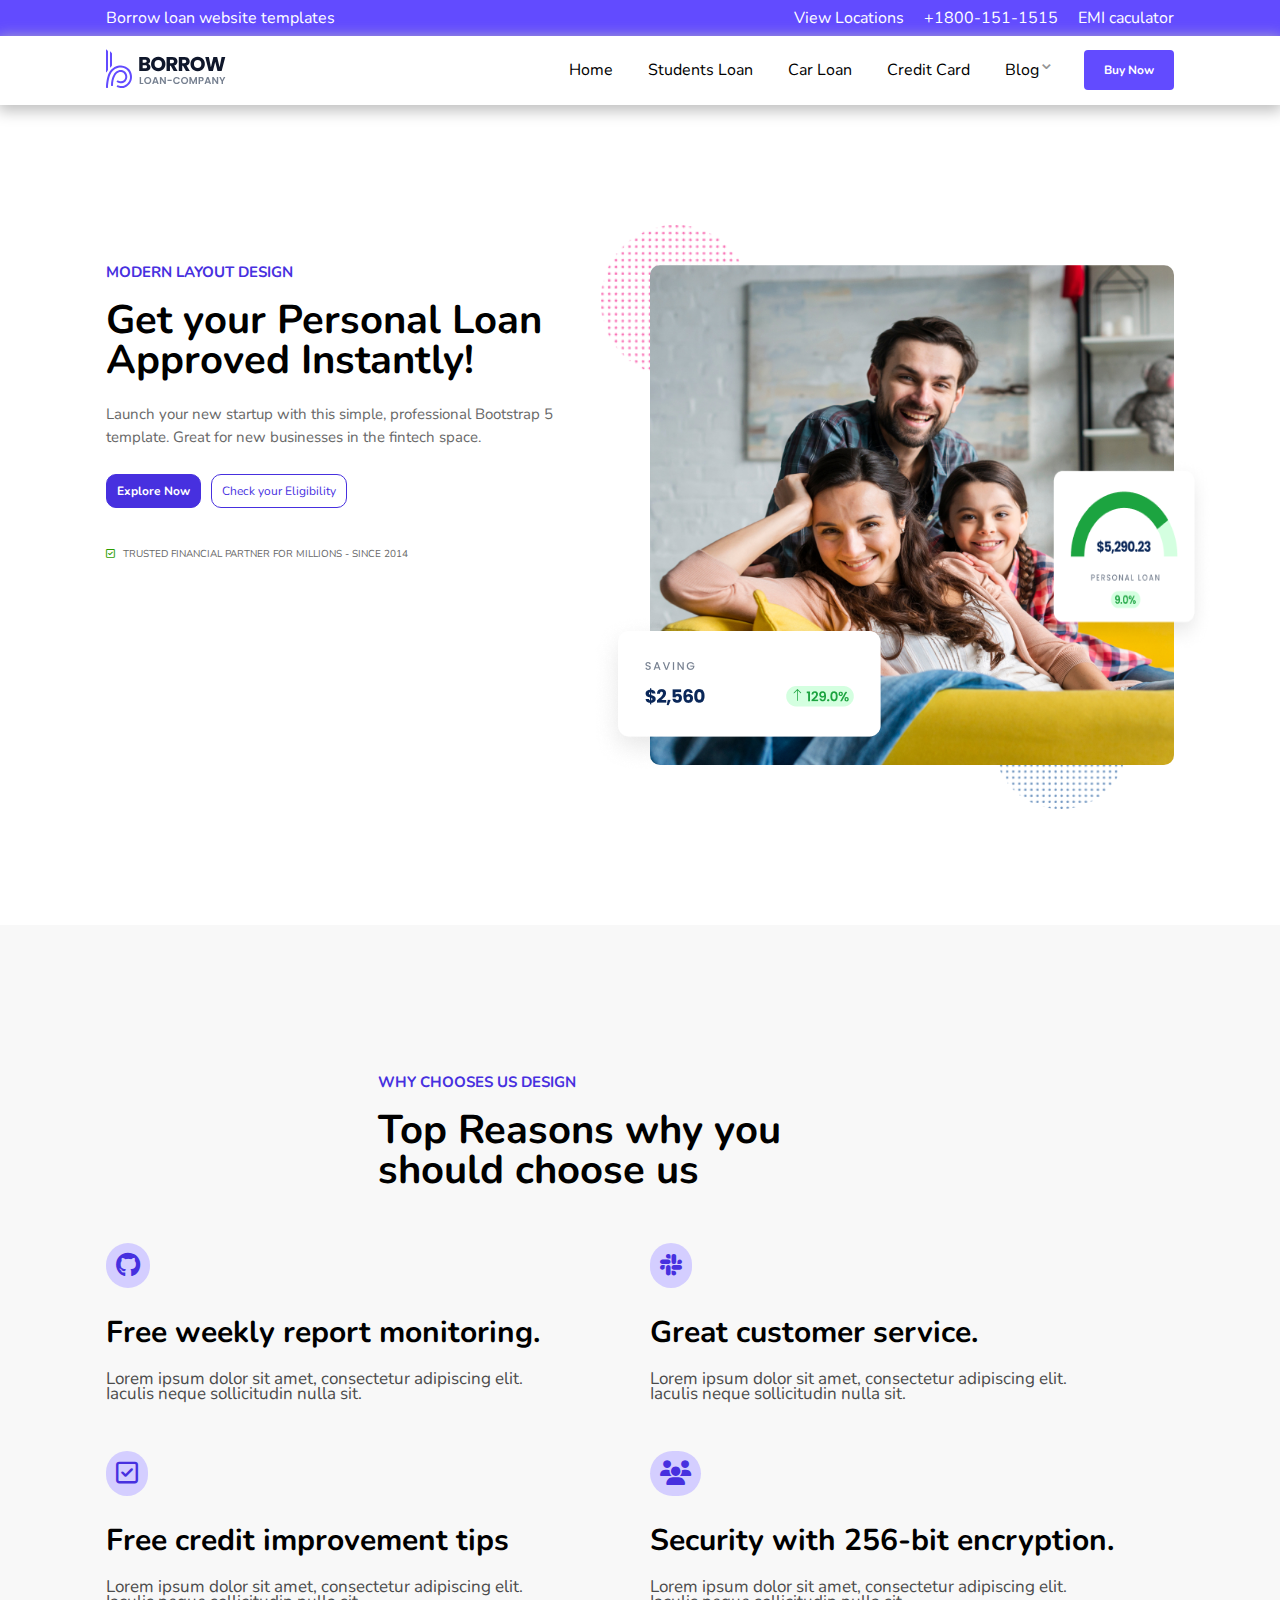
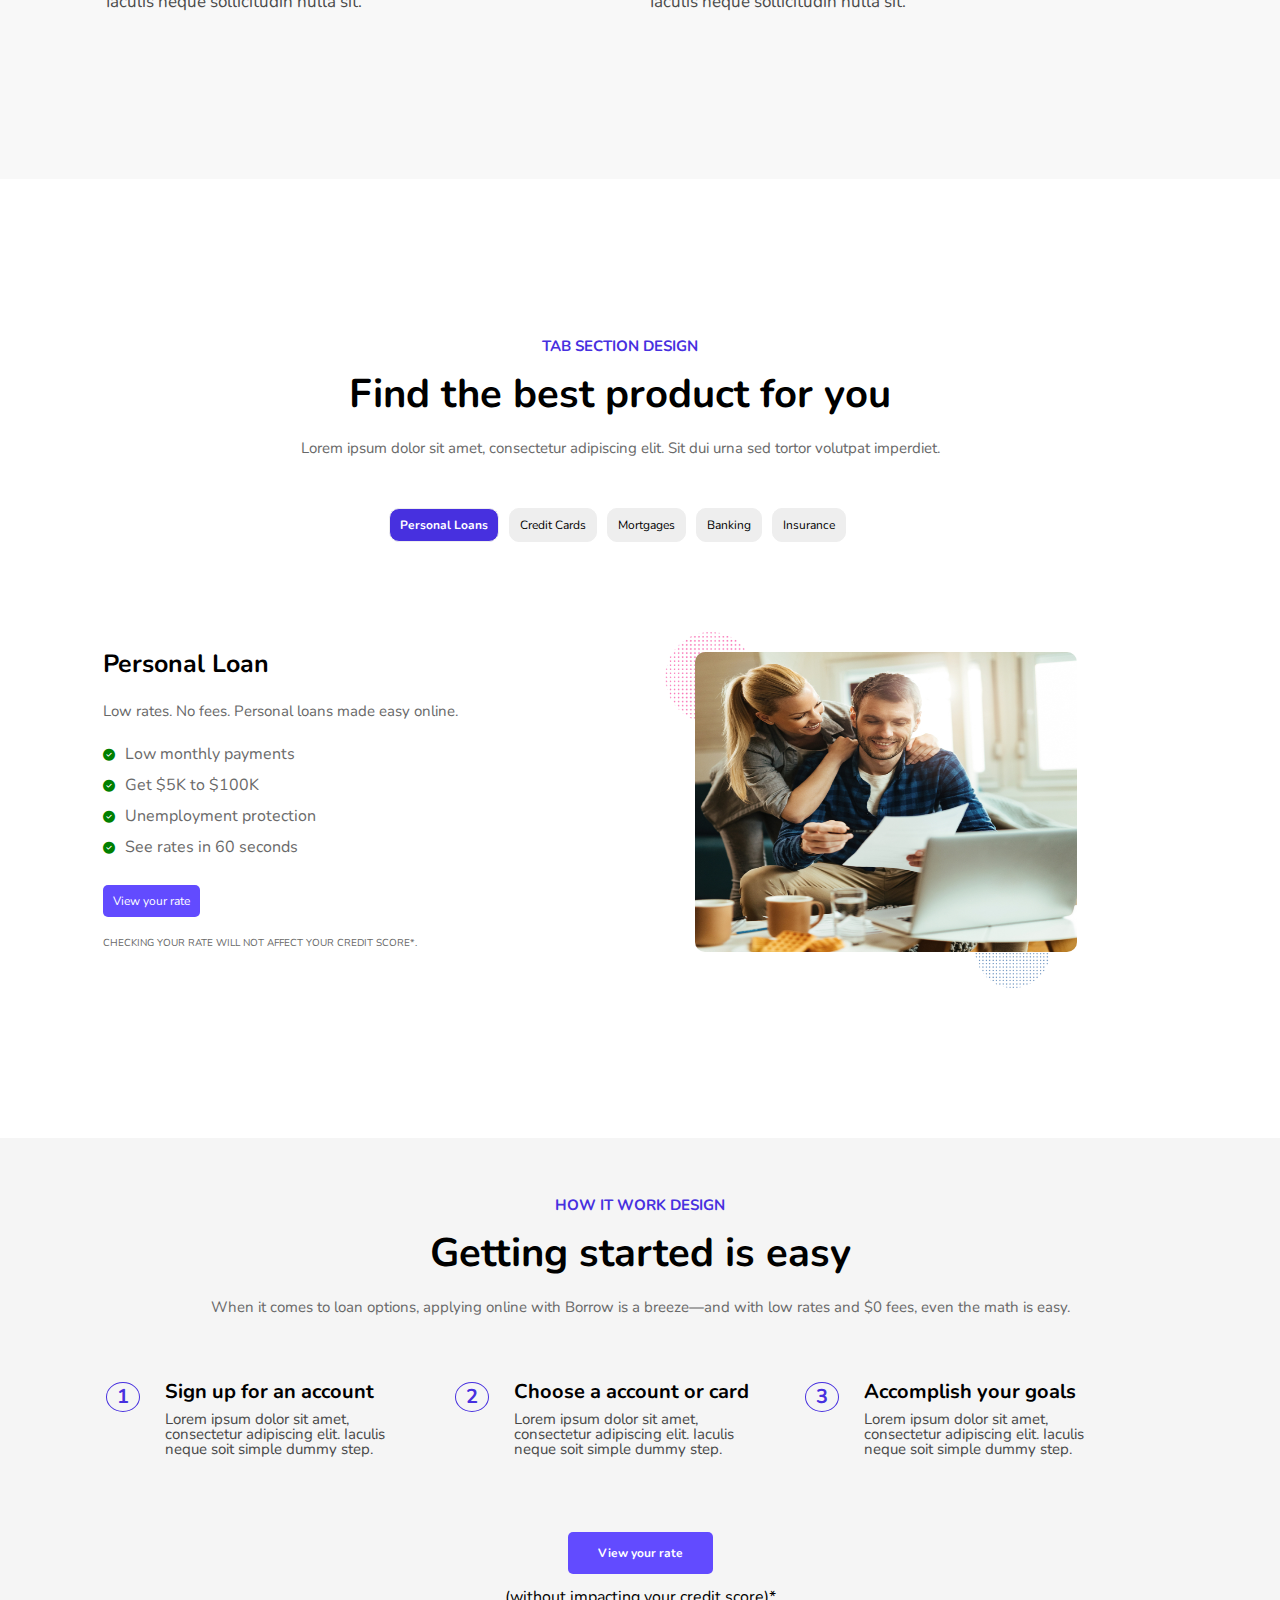
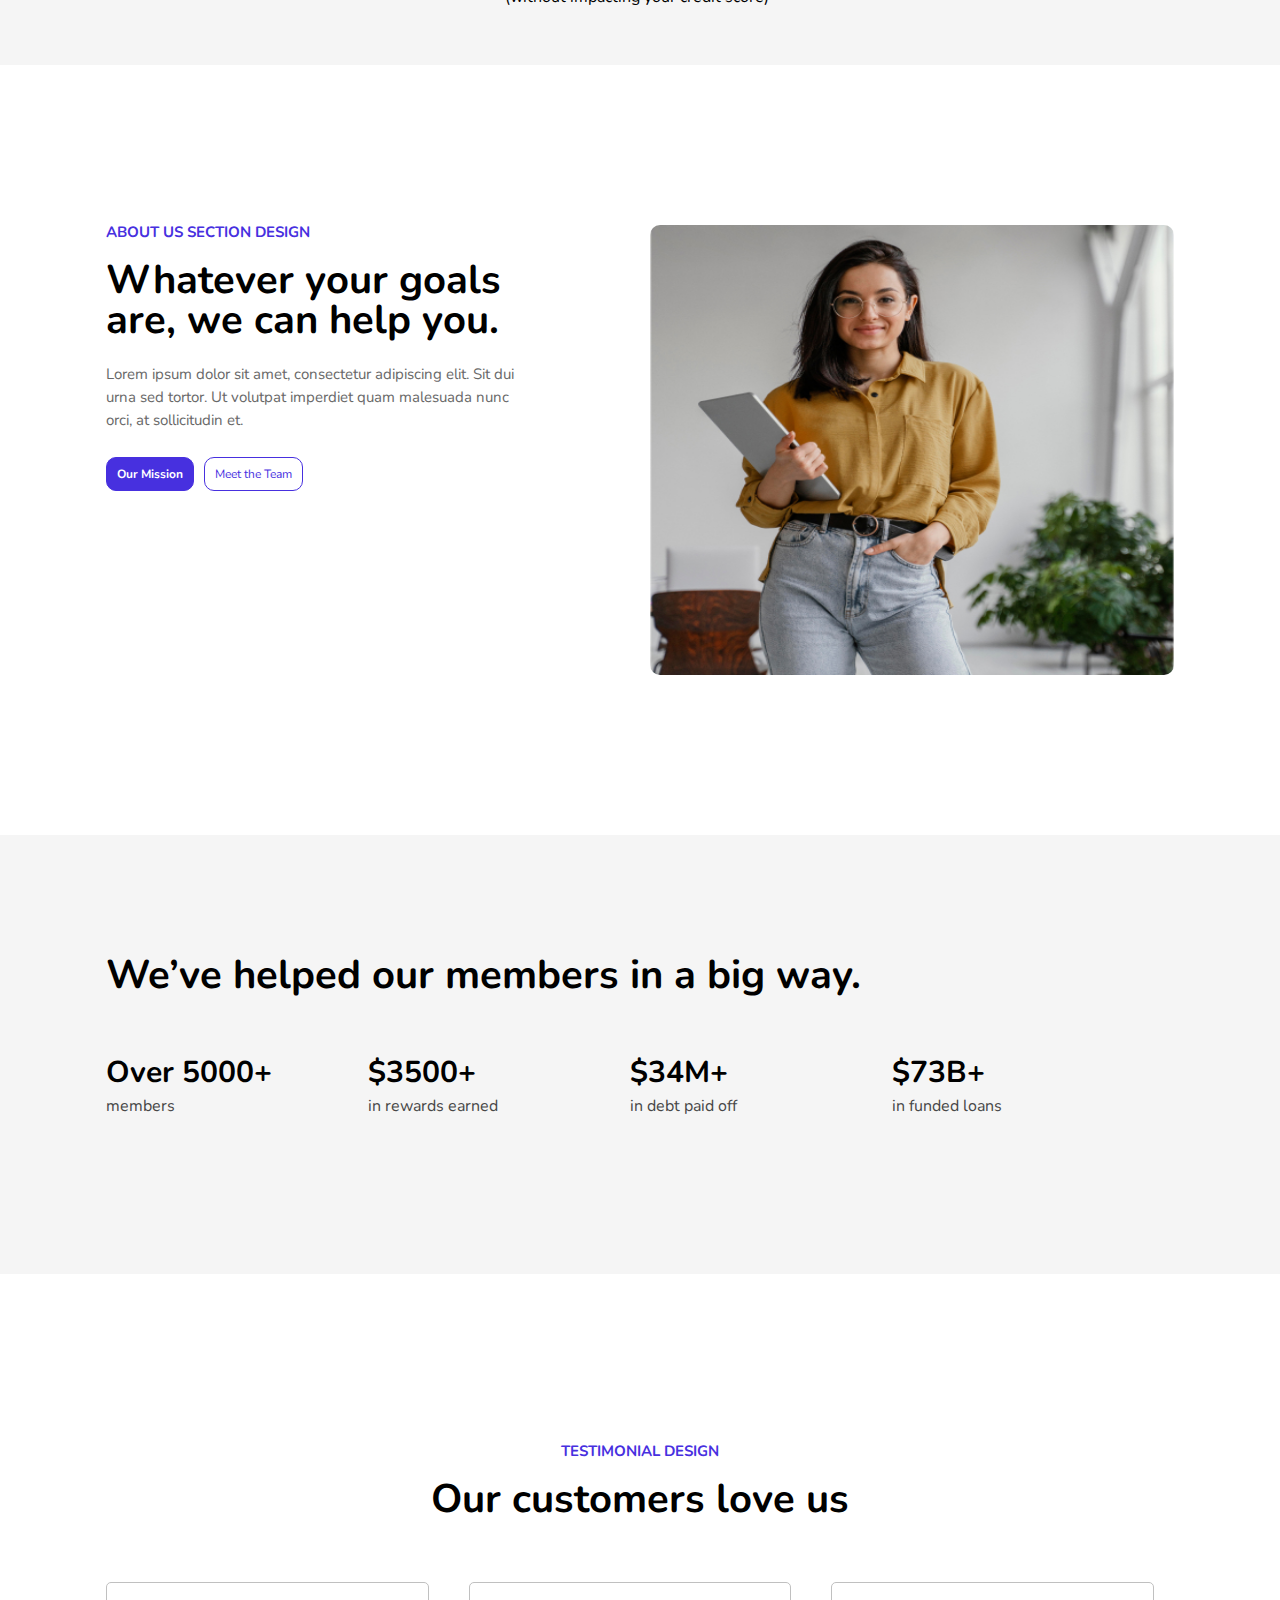
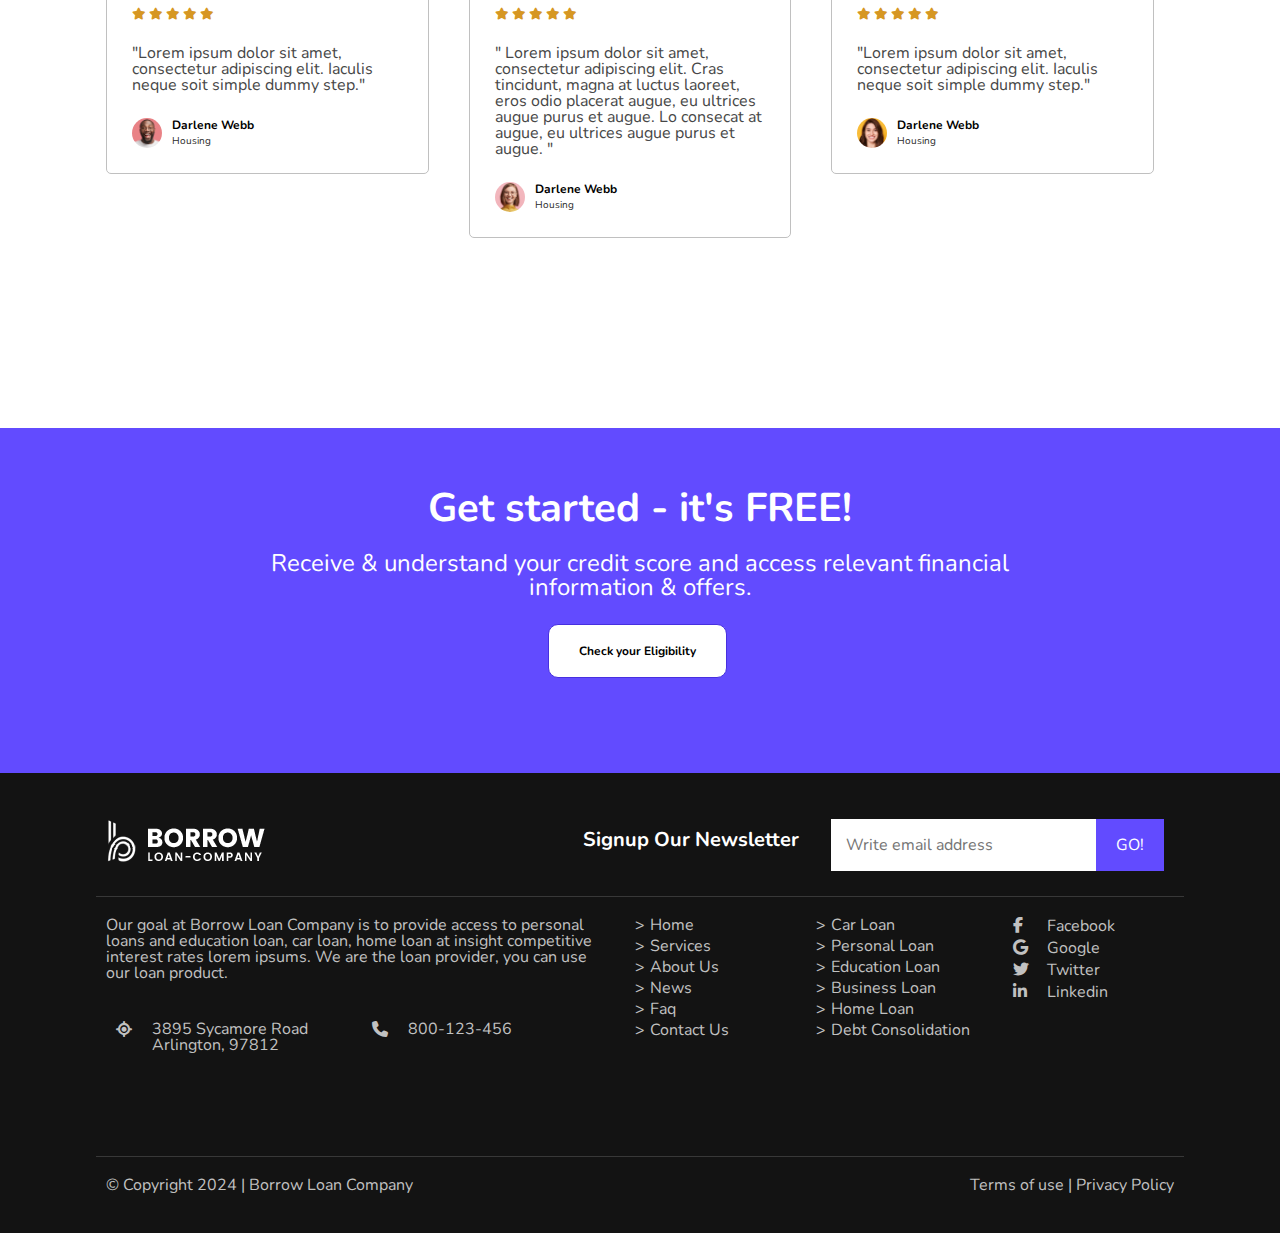
<file: index.html>
<!DOCTYPE html>
<html lang="en">
  <head>
    <meta charset="UTF-8" />
    <meta name="viewport" content="width=device-width, initial-scale=1.0" />
    <title>Template Group2</title>

    <link
      rel="stylesheet"
      href="https://cdnjs.cloudflare.com/ajax/libs/font-awesome/6.7.2/css/all.min.css"
      integrity="sha512-Evv84Mr4kqVGRNSgIGL/F/aIDqQb7xQ2vcrdIwxfjThSH8CSR7PBEakCr51Ck+w+/U6swU2Im1vVX0SVk9ABhg=="
      crossorigin="anonymous"
      referrerpolicy="no-referrer"
    />

    <!-- Shared CSS -->
    <link rel="stylesheet" href="./styles/shared/reset.css" />
    <link rel="stylesheet" href="./styles/shared/grid.css" />
    <link rel="stylesheet" href="./styles/shared/colors.css" />
    <link rel="stylesheet" href="./styles/shared/global.css" />
    <link rel="stylesheet" href="./styles/shared/header.css" />
    <link rel="stylesheet" href="./styles/shared/footer.css" />

    <link rel="preconnect" href="https://fonts.googleapis.com" />
    <link rel="preconnect" href="https://fonts.gstatic.com" crossorigin />
    <link
      href="https://fonts.googleapis.com/css2?family=Nunito:ital,wght@0,200..1000;1,200..1000&family=Raleway:ital,wght@0,100..900;1,100..900&display=swap"
      rel="stylesheet"
    />

    <!-- Sections Helper -->
    <link rel="stylesheet" href="./styles/page1/style.css" />

    <!-- Sections  -->
    <link rel="stylesheet" href="./styles/page1/loan.css" />
    <link rel="stylesheet" href="./styles/page1/choose-us.css" />
    <link rel="stylesheet" href="./styles/page1/best-products.css" />
    <link rel="stylesheet" href="./styles/page1/get-started.css" />
    <link rel="stylesheet" href="./styles/page1/goals.css" />
    <link rel="stylesheet" href="./styles/page1/stats.css" />
    <link rel="stylesheet" href="./styles/page1/reviews.css" />
    <link rel="stylesheet" href="./styles/page1/credit-score.css" />
  </head>
  <body>
    <header>
      <div id="top-header" class="bg-primary py-1">
        <div class="container">
          <div class="row">
            <div class="col-6 col-md-4 col-sm-12" id="borrow">
              <span>Borrow loan website templates</span>
            </div>
            <div class="col-6 col-md-8 col-sm-12" id="contacts">
              <a href="#">View Locations</a>
              <a class="mx-4" href="#">+1800-151-1515</a>
              <a href="#">EMI caculator</a>
            </div>
          </div>
        </div>
      </div>
      <div id="main-header" class="py-1">
        <div class="container">
          <div class="row">
            <div class="col-3 col-md-3 col-sm-8">
              <img src="./images/logo.svg" alt="" />
            </div>

            <div
              class="col-9 col-md-9 col-sm-12 col-sm-hidden col-md-hidden"
              id="menu"
            >
              <ul>
                <li>
                  <a href="./index.html"><span>Home</span></a>
                </li>
                <li>
                  <a href="./students-loan.html"><span>Students Loan</span></a>
                </li>
                <li>
                  <a href="./car-loan.html"><span>Car Loan</span></a>
                </li>
                <li>
                  <a href="./credit-card.html"><span>Credit Card</span></a>
                </li>
                <li class="dropdown">
                  <a href="#"><span>Blog</span></a>

                  <ul class="submenu">
                    <li><a href="#Page1">Page 1</a></li>
                    <li><a href="#Page2">Page 2</a></li>
                    <li><a href="#Page3">Page 3</a></li>
                    <li><a href="#Page4">Page 4</a></li>
                    <li><a href="#Page5">Page 5</a></li>
                  </ul>
                </li>
                <li>
                  <a href="#"><span>Buy Now</span></a>
                </li>
              </ul>
            </div>

            <div class="col-md-9 col-sm-4 col-hidden" id="mobile-menu">
              <a href="#"><i class="fa-solid fa-bars"></i></a>
            </div>
          </div>
        </div>
      </div>

      <div
        id="mobile-nav-menu"
        class="py-1 col-hidden col-sm-hidden col-md-hidden"
      >
        <div class="container">
          <div class="row">
            <div class="col-12 col-md-12 col-sm-12" id="mbmenu">
              <ul>
                <li>
                  <a href="./index.html"><span>Home</span></a>
                </li>
                <li>
                  <a href="./students-loan.html"><span>Students Loan</span></a>
                </li>
                <li>
                  <a href="./car-loan.html"><span>Car Loan</span></a>
                </li>
                <li>
                  <a href="./credit-card.html"><span>Credit Card</span></a>
                </li>
                <li class="dropdown">
                  <a href="#"><span>Blog</span></a>

                  <ul class="submenu">
                    <li><a href="#Page1">Page 1</a></li>
                    <li><a href="#Page2">Page 2</a></li>
                    <li><a href="#Page3">Page 3</a></li>
                    <li><a href="#Page4">Page 4</a></li>
                    <li><a href="#Page5">Page 5</a></li>
                  </ul>
                </li>
                <li>
                  <a href="#"><span>Buy Now</span></a>
                </li>
              </ul>
            </div>
          </div>
        </div>
      </div>
    </header>

    <section id="personal-loan">
      <div class="container">
        <div class="row">
          <div class="col-6 col-md-12 col-sm-12" id="loan-content">
            <h6 class="section-subtitle">Modern Layout Design</h6>
            <h2 class="section-title">
              Get your Personal Loan Approved Instantly!
            </h2>
            <p class="section-description">
              Launch your new startup with this simple, professional Bootstrap 5
              template. Great for new businesses in the fintech space.
            </p>
            <ul class="actions">
              <li><a class="action-btn primary-btn">Explore Now</a></li>
              <li><a class="action-btn">Check your Eligibility</a></li>
            </ul>
            <p class="trust">
              <i class="fa-regular fa-square-check"></i> TRUSTED FINANCIAL
              PARTNER FOR MILLIONS - SINCE 2014
            </p>
          </div>

          <div class="col-6 col-md-12 col-sm-12" id="loan-images">
            <img class="family" src="./images/hero-modern-img.jpg" alt="" />
            <img
              class="stats-1 col-sm-hidden col-md-hidden"
              src="./images/hero-graphic-1.png"
              alt=""
            />
            <img
              class="stats-2 col-sm-hidden col-md-hidden"
              src="./images/hero-graphic-2.png"
              alt=""
            />
            <img class="dots-1" src="./images/dots.png" alt="" />
            <img class="dots-2" src="./images/dots-2.png" alt="" />
          </div>
        </div>
      </div>
    </section>

    <section id="choice-us">
      <div class="container">
        <div class="row">
          <div class="col-6 col-md-12 col-sm-12">
            <h6 class="section-subtitle">Why chooses us design</h6>
            <h2 class="section-title">Top Reasons why you should choose us</h2>
          </div>
        </div>

        <div class="row">
          <div class="col-6 col-md-12 col-sm-12 choice">
            <i class="fa-brands fa-github"></i>
            <h2 class="title">Free weekly report monitoring.</h2>
            <p class="description">
              Lorem ipsum dolor sit amet, consectetur adipiscing elit. Iaculis
              neque sollicitudin nulla sit.
            </p>
          </div>

          <div class="col-6 col-md-12 col-sm-12 choice">
            <i class="fa-brands fa-slack"></i>
            <h2 class="title">Great customer service.</h2>
            <p class="description">
              Lorem ipsum dolor sit amet, consectetur adipiscing elit. Iaculis
              neque sollicitudin nulla sit.
            </p>
          </div>
        </div>

        <div class="row">
          <div class="col-6 col-md-12 col-sm-12 choice">
            <i class="fa-regular fa-square-check"></i>
            <h2 class="title">Free credit improvement tips</h2>
            <p class="description">
              Lorem ipsum dolor sit amet, consectetur adipiscing elit. Iaculis
              neque sollicitudin nulla sit.
            </p>
          </div>

          <div class="col-6 col-md-12 col-sm-12 choice">
            <i class="fa-solid fa-users"></i>
            <h2 class="title">Security with 256-bit encryption.</h2>
            <p class="description">
              Lorem ipsum dolor sit amet, consectetur adipiscing elit. Iaculis
              neque sollicitudin nulla sit.
            </p>
          </div>
        </div>
      </div>
    </section>

    <section id="best-products">
      <div class="container">
        <div class="row">
          <div class="col-12 col-md-12 col-sm-12 text-center">
            <h6 class="section-subtitle">Tab Section Design</h6>
            <h2 class="section-title">Find the best product for you</h2>
            <p class="section-description">
              Lorem ipsum dolor sit amet, consectetur adipiscing elit. Sit dui
              urna sed tortor volutpat imperdiet.
            </p>
          </div>
        </div>

        <div class="row">
          <div class="col-12 col-md-12 col-sm-12 text-center">
            <ul class="actions">
              <li><a class="action-btn primary-btn">Personal Loans</a></li>
              <li><a class="action-btn">Credit Cards</a></li>
              <li><a class="action-btn">Mortgages</a></li>
              <li><a class="action-btn">Banking</a></li>
              <li><a class="action-btn">Insurance</a></li>
            </ul>
          </div>
        </div>

        <div class="row products product-1 active">
          <div class="col-7 col-md-12 col-sm-12">
            <h2>Personal Loan</h2>
            <p class="description">
              Low rates. No fees. Personal loans made easy online.
            </p>
            <ul>
              <li>
                <i class="fa-solid fa-circle-check"></i>Low monthly payments
              </li>
              <li><i class="fa-solid fa-circle-check"></i>Get $5K to $100K</li>
              <li>
                <i class="fa-solid fa-circle-check"></i>Unemployment protection
              </li>
              <li>
                <i class="fa-solid fa-circle-check"></i>See rates in 60 seconds
              </li>
            </ul>
            <a>View your rate</a>
            <p class="trust">
              Checking your rate will not affect your credit score*.
            </p>
          </div>

          <div class="col-5 col-md-12 col-sm-12 images">
            <img class="family" src="./images/personal-loan-img.jpg" alt="" />
            <img class="dots-1" src="./images/dots.png" alt="" />
            <img class="dots-2" src="./images/dots-2.png" alt="" />
          </div>
        </div>

        <div class="row products product-2">
          <div class="col-7 col-md-12 col-sm-12">
            <h2>Credit Cards</h2>
            <p class="description">
              Designed to help you save, invest, and pay down Borrow debt.
            </p>
            <ul>
              <li>
                <span class="number">1</span>
                <p class="title">
                  <span>Apply online.</span>
                  We'll let you know if you pre-qualify.
                </p>
              </li>
              <li>
                <span class="number">2</span>
                <p class="title">
                  <span>Submit application.</span>
                  Agree to the terms & conditions and we’ll do the rest.
                </p>
              </li>
              <li>
                <span class="number">3</span>
                <p class="title">
                  <span>Get a decision.</span>
                  Approvals receive a digital card immediately. Physical cards
                  arrive in 2-6 business days.
                </p>
              </li>
            </ul>
            <a>Get Started</a>
          </div>

          <div class="col-5 col-md-12 col-sm-12 images">
            <img class="family" src="./images/cc-girl.jpg" alt="" />
            <img class="dots-1" src="./images/dots.png" alt="" />
            <img class="dots-2" src="./images/dots-2.png" alt="" />
            <span class="badge">No Anual Fee*</span>
          </div>
        </div>

        <div class="row products product-3">
          <div class="col-7 col-md-12 col-sm-12">
            <h2>Mortgage</h2>
            <p class="description">
              We’re offering competitive home mortgage options for you.
            </p>
            <div class="contaienr-full">
              <div class="row">
                <div class="col-6 col-md-6 col-sm-12 choice">
                  <i class="fa-brands fa-github"></i>
                  <p class="description">Buy now, save when you want pay. .</p>
                </div>

                <div class="col-6 col-md-6 col-sm-12 choice">
                  <i class="fa-brands fa-slack"></i>
                  <p class="description">
                    Simple online application. One-on-one help. .
                  </p>
                </div>
              </div>

              <div class="row">
                <div class="col-6 col-md-6 col-sm-12 choice">
                  <i class="fa-regular fa-square-check"></i>
                  <p class="description">Flexible loan options .</p>
                </div>

                <div class="col-6 col-md-6 col-sm-12 choice">
                  <i class="fa-solid fa-users"></i>
                  <p class="description">Low down payment options .</p>
                </div>
              </div>
            </div>
            <a>View your rate</a>
            <p class="comment">No commitment. No impact to your credit. .</p>
          </div>

          <div class="col-5 col-md-12 col-sm-12 images">
            <img class="family" src="./images/mortgage.jpg" alt="" />
            <img class="dots-1" src="./images/dots.png" alt="" />
            <img class="dots-2" src="./images/dots-2.png" alt="" />
            <span class="badge">Best Mortgage Lender*</span>
          </div>
        </div>

        <div class="row products product-4">
          <div class="col-7 col-md-12 col-sm-12">
            <h2>Personal Loan</h2>
            <p class="description">
              Low rates. No fees. Personal loans made easy online.
            </p>
            <ul>
              <li><i class="fa-solid fa-circle-check"></i>Create your login</li>
              <li>
                <i class="fa-solid fa-circle-check"></i>Fill out the application
              </li>
              <li>
                <i class="fa-solid fa-circle-check"></i>Enjoy your brand new
                bank account
              </li>
            </ul>
            <a>Start your banking</a>
          </div>

          <div class="col-5 col-md-12 col-sm-12 images">
            <img class="family" src="./images/banking.jpg" alt="" />
            <img class="dots-1" src="./images/dots.png" alt="" />
            <img class="dots-2" src="./images/dots-2.png" alt="" />
            <span class="badge"> SSL Encrypted</span>
          </div>
        </div>

        <div class="row products product-5">
          <div class="col-12">
            <h2>Insurance</h2>
            <p class="description">Here to help protect what matters to you.</p>
            <div class="contaienr-full">
              <div class="row">
                <div class="col-3 col-md-6 col-sm-12 plan">
                  <img src="./images/auto-insurance.jpg" alt="" />
                  <a href="#">Auto Insurance</a>
                </div>

                <div class="col-3 col-md-6 col-sm-12 plan">
                  <img src="./images/life-insurance.jpg" alt="" />
                  <a href="#">Life Insurance</a>
                </div>

                <div class="col-3 col-md-6 col-sm-12 plan">
                  <img src="./images/homowner-insurance.jpg" alt="" />
                  <a href="#">Life Insurance</a>
                </div>

                <div class="col-3 col-md-6 col-sm-12 plan">
                  <img src="./images/renters-insurance.jpg" alt="" />
                  <a href="#">Life Insurance</a>
                </div>
              </div>
            </div>
          </div>
        </div>
      </div>
    </section>

    <section id="get-started">
      <div class="container">
        <div class="row">
          <div class="col-12 col-md-12 col-sm-12 text-center">
            <h6 class="section-subtitle">How it work design</h6>
            <h2 class="section-title">Getting started is easy</h2>
            <p class="section-description">
              When it comes to loan options, applying online with Borrow is a
              breeze—and with low rates and $0 fees, even the math is easy.
            </p>
          </div>
        </div>

        <div class="row list-items">
          <div class="col-4 col-md-12 col-sm-12 step">
            <span class="icon">1</span>
            <div class="content">
              <h3 class="title">Sign up for an account</h3>
              <p class="description">
                Lorem ipsum dolor sit amet, consectetur adipiscing elit. Iaculis
                neque soit simple dummy step.
              </p>
            </div>
          </div>

          <div class="col-4 col-md-12 col-sm-12 step">
            <span class="icon">2</span>
            <div class="content">
              <h3 class="title">Choose a account or card</h3>
              <p class="description">
                Lorem ipsum dolor sit amet, consectetur adipiscing elit. Iaculis
                neque soit simple dummy step.
              </p>
            </div>
          </div>

          <div class="col-4 col-md-12 col-sm-12 step">
            <span class="icon">3</span>
            <div class="content">
              <h3 class="title">Accomplish your goals</h3>
              <p class="description">
                Lorem ipsum dolor sit amet, consectetur adipiscing elit. Iaculis
                neque soit simple dummy step.
              </p>
            </div>
          </div>
        </div>
        <div class="row action">
          <div class="col-12 col-md-12 col-sm-12 step">
            <a>View your rate</a>
            <p class="comment">(without impacting your credit score)*</p>
          </div>
        </div>
      </div>
    </section>

    <section id="goals">
      <div class="container">
        <div class="row">
          <div class="col-6 col-md-12 col-sm-12" id="goal-content">
            <h6 class="section-subtitle">About us section design</h6>
            <h2 class="section-title">
              Whatever your goals are, we can help you.
            </h2>
            <p class="section-description">
              Lorem ipsum dolor sit amet, consectetur adipiscing elit. Sit dui
              urna sed tortor. Ut volutpat imperdiet quam malesuada nunc orci,
              at sollicitudin et.
            </p>
            <ul class="actions">
              <li><a class="action-btn primary-btn">Our Mission</a></li>
              <li><a class="action-btn">Meet the Team</a></li>
            </ul>
          </div>

          <div class="col-6 col-md-12 col-sm-12" id="goal-images">
            <img class="family" src="./images/goal.jpg" alt="" />
          </div>
        </div>
      </div>
    </section>

    <section id="stats">
      <div class="container">
        <div class="row">
          <div class="col-12 col-md-12 col-sm-12 description">
            <h2>We’ve helped our members in a big way.</h2>
          </div>
        </div>

        <div class="row list-items">
          <div class="col-3 col-md-6 col-sm-6 step">
            <h3 class="title">Over 5000+</h3>
            <p class="description">members</p>
          </div>

          <div class="col-3 col-md-6 col-sm-6 step">
            <h3 class="title">$3500+</h3>
            <p class="description">in rewards earned</p>
          </div>

          <div class="col-3 col-md-6 col-sm-6 step">
            <h3 class="title">$34M+</h3>
            <p class="description">in debt paid off</p>
          </div>

          <div class="col-3 col-md-6 col-sm-6 step">
            <h3 class="title">$73B+</h3>
            <p class="description">in funded loans</p>
          </div>
        </div>
      </div>
    </section>

    <section id="reviews">
      <div class="container">
        <div class="row">
          <div class="col-12 col-md-12 col-sm-12 text-center description">
            <h6 class="section-subtitle">Testimonial Design</h6>
            <h2 class="section-title">Our customers love us</h2>
          </div>
        </div>

        <div class="row list-items">
          <div class="col-4 col-md-12 col-sm-12">
            <div class="review">
              <div class="rate">
                <i class="fa-solid fa-star"></i>
                <i class="fa-solid fa-star"></i>
                <i class="fa-solid fa-star"></i>
                <i class="fa-solid fa-star"></i>
                <i class="fa-solid fa-star"></i>
              </div>
              <p class="description">
                "Lorem ipsum dolor sit amet, consectetur adipiscing elit.
                Iaculis neque soit simple dummy step."
              </p>
              <div class="reviewer-profile">
                <img src="./images/avatar-1.jpg" alt="" />
                <div class="review-details">
                  <h3 class="reviewer-name">Darlene Webb</h3>
                  <span class="reviewer-title">Housing</span>
                </div>
              </div>
            </div>
          </div>

          <div class="col-4 col-md-12 col-sm-12">
            <div class="review">
              <div class="rate">
                <i class="fa-solid fa-star"></i>
                <i class="fa-solid fa-star"></i>
                <i class="fa-solid fa-star"></i>
                <i class="fa-solid fa-star"></i>
                <i class="fa-solid fa-star"></i>
              </div>
              <p class="description">
                " Lorem ipsum dolor sit amet, consectetur adipiscing elit. Cras
                tincidunt, magna at luctus laoreet, eros odio placerat augue, eu
                ultrices augue purus et augue. Lo consecat at augue, eu ultrices
                augue purus et augue. "
              </p>
              <div class="reviewer-profile">
                <img src="./images/avatar-2.jpg" alt="" />
                <div class="review-details">
                  <h3 class="reviewer-name">Darlene Webb</h3>
                  <span class="reviewer-title">Housing</span>
                </div>
              </div>
            </div>
          </div>

          <div class="col-4 col-md-12 col-sm-12">
            <div class="review">
              <div class="rate">
                <i class="fa-solid fa-star"></i>
                <i class="fa-solid fa-star"></i>
                <i class="fa-solid fa-star"></i>
                <i class="fa-solid fa-star"></i>
                <i class="fa-solid fa-star"></i>
              </div>
              <p class="description">
                "Lorem ipsum dolor sit amet, consectetur adipiscing elit.
                Iaculis neque soit simple dummy step."
              </p>
              <div class="reviewer-profile">
                <img src="./images/avatar-3.jpg" alt="" />
                <div class="review-details">
                  <h3 class="reviewer-name">Darlene Webb</h3>
                  <span class="reviewer-title">Housing</span>
                </div>
              </div>
            </div>
          </div>
        </div>
      </div>
    </section>

    <section id="credit-score">
      <div class="container" style="justify-content: center">
        <div class="row">
          <div class="col-12 col-md-12 col-sm-12 text-center description">
            <h6 class="section-title">Get started - it's FREE!</h6>
            <p>
              Receive & understand your credit score and access relevant
              financial information & offers.
            </p>
            <ul class="actions">
              <li>
                <a class="action-btn light-btn">Check your Eligibility</a>
              </li>
            </ul>
          </div>
        </div>
      </div>
    </section>

    <footer>
      <div class="container">
        <div class="row" id="top-footer">
          <div class="col-4 col-md-4 col-sm-8">
            <img src="./images/ft-logo.png" alt="" />
          </div>

          <div class="col-8 col-md-8 col-sm-12">
            <div class="subscribe">
              <div class="row">
                <div class="col-6 col-md-12 col-sm-12">
                  <h3>Signup Our Newsletter</h3>
                </div>
                <div class="col-6 col-md-12 col-sm-12">
                  <div class="input">
                    <input
                      type="text"
                      name="email"
                      id="email"
                      placeholder="Write email address"
                    />
                    <input type="button" value="GO!" id="sub" />
                  </div>
                </div>
              </div>
            </div>
          </div>
        </div>

        <div class="row" id="middle-footer">
          <div class="col-6 col-md-6 col-sm-12">
            <p class="summary">
              Our goal at Borrow Loan Company is to provide access to personal
              loans and education loan, car loan, home loan at insight
              competitive interest rates lorem ipsums. We are the loan provider,
              you can use our loan product.
            </p>
            <div class="row contacts">
              <div class="col-6 col-md-6 col-sm-12">
                <div class="details location">
                  <i class="fa-solid fa-location"></i>
                  <span>3895 Sycamore Road Arlington, 97812</span>
                </div>
              </div>
              <div class="col-6 col-md-6 col-sm-12">
                <div class="details call">
                  <i class="fa-solid fa-phone"></i>
                  <span>800-123-456</span>
                </div>
              </div>
            </div>
          </div>

          <div class="col-2 col-md-2 col-sm-4">
            <ul class="links">
              <li><a href="#">Home</a></li>
              <li><a href="#">Services</a></li>
              <li><a href="#">About Us</a></li>
              <li><a href="#">News</a></li>
              <li><a href="#">Faq</a></li>
              <li><a href="#">Contact Us</a></li>
            </ul>
          </div>

          <div class="col-2 col-md-2 col-sm-4">
            <ul class="links">
              <li><a href="#">Car Loan</a></li>
              <li><a href="#">Personal Loan</a></li>
              <li><a href="#">Education Loan</a></li>
              <li><a href="#">Business Loan</a></li>
              <li><a href="#">Home Loan</a></li>
              <li><a href="#">Debt Consolidation</a></li>
            </ul>
          </div>

          <div class="col-2 col-md-2 col-sm-4 social">
            <ul>
              <li>
                <i class="fa-brands fa-facebook-f"></i> <span>Facebook</span>
              </li>
              <li><i class="fa-brands fa-google"></i> <span>Google</span></li>
              <li><i class="fa-brands fa-twitter"></i> <span>Twitter</span></li>
              <li>
                <i class="fa-brands fa-linkedin-in"></i> <span>Linkedin</span>
              </li>
            </ul>
          </div>
        </div>
        <div class="row" id="bottom-footer">
          <div class="col-6 col-md-6 col-sm-6">
            <p>© Copyright 2024 | Borrow Loan Company</p>
          </div>

          <div class="col-6 col-md-6 col-sm-6 links">
            <ul>
              <li><a href="#">Terms of use</a></li>
              <li><a href="#">Privacy Policy</a></li>
            </ul>
          </div>
        </div>
      </div>
    </footer>

    <script src="./scripts/shared/scripts.js"></script>
    <script src="./scripts/page1/scripts.js"></script>
  </body>
</html>
</file>
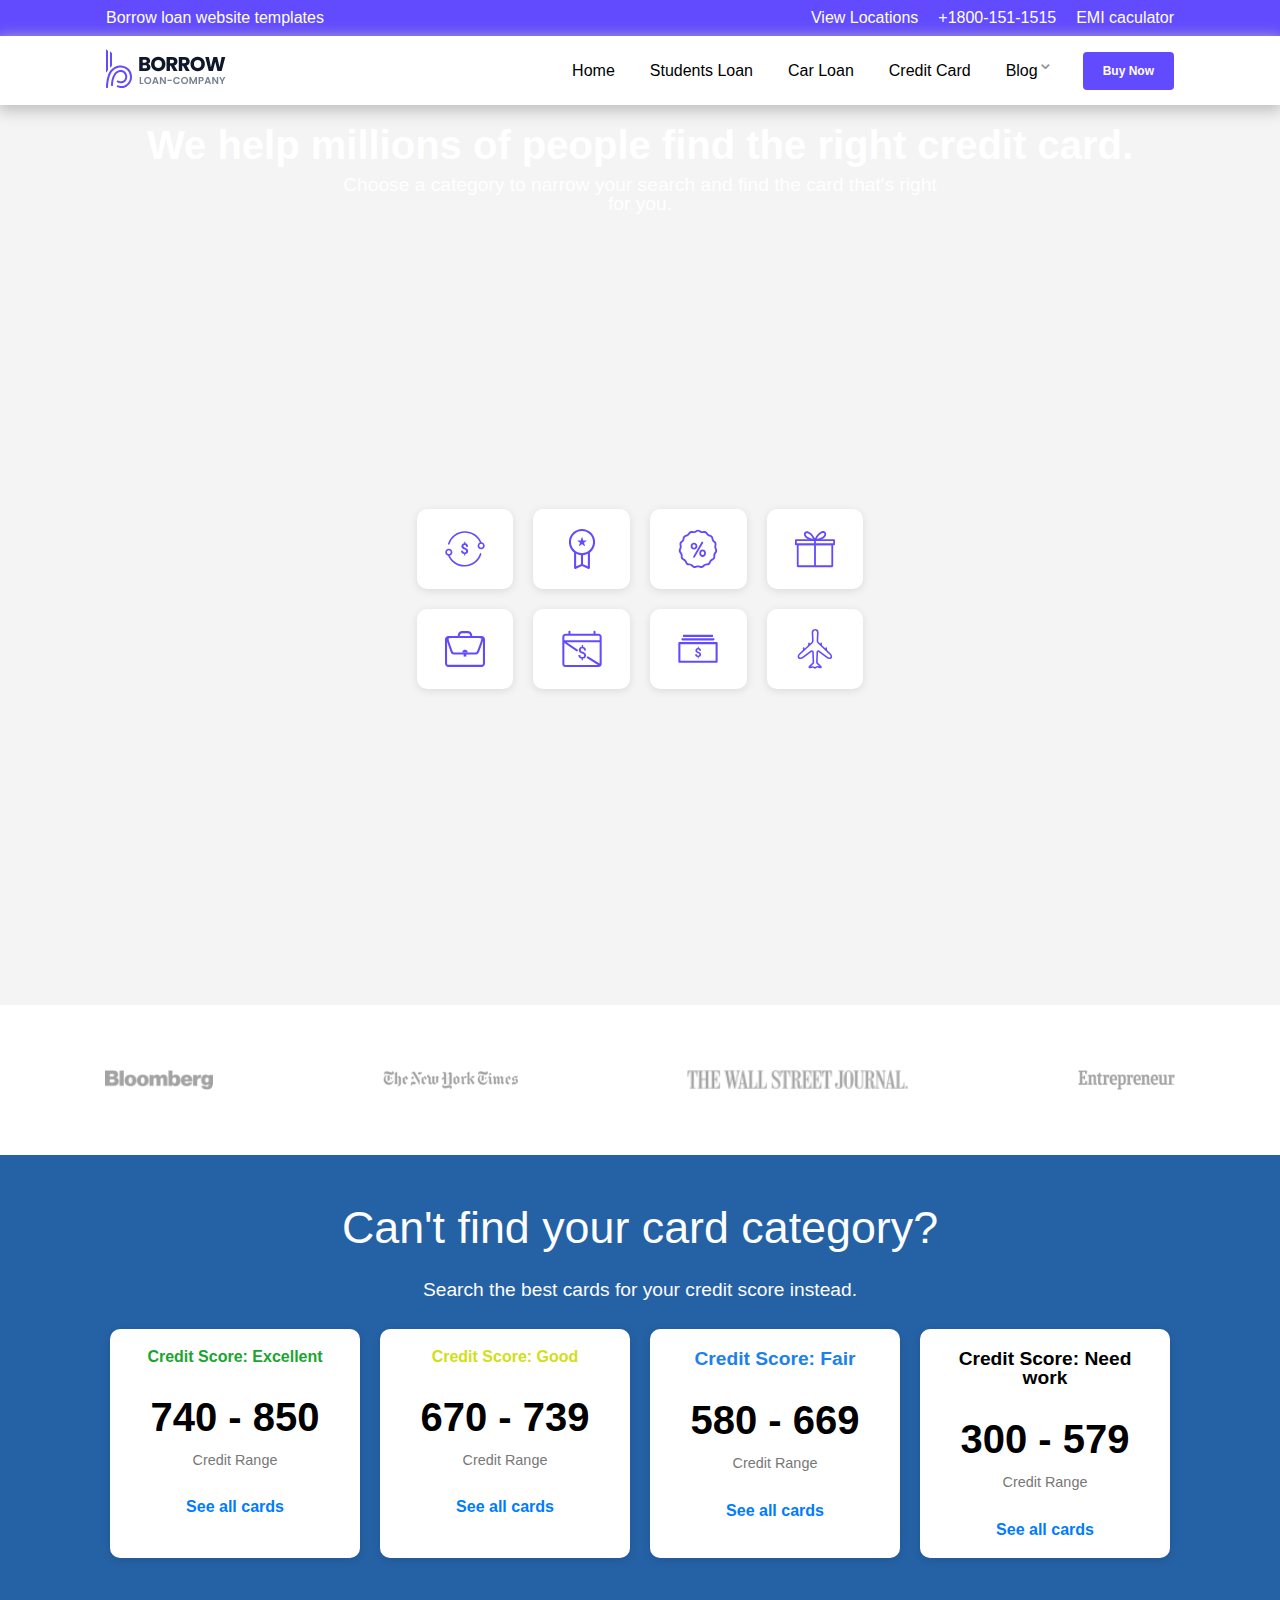
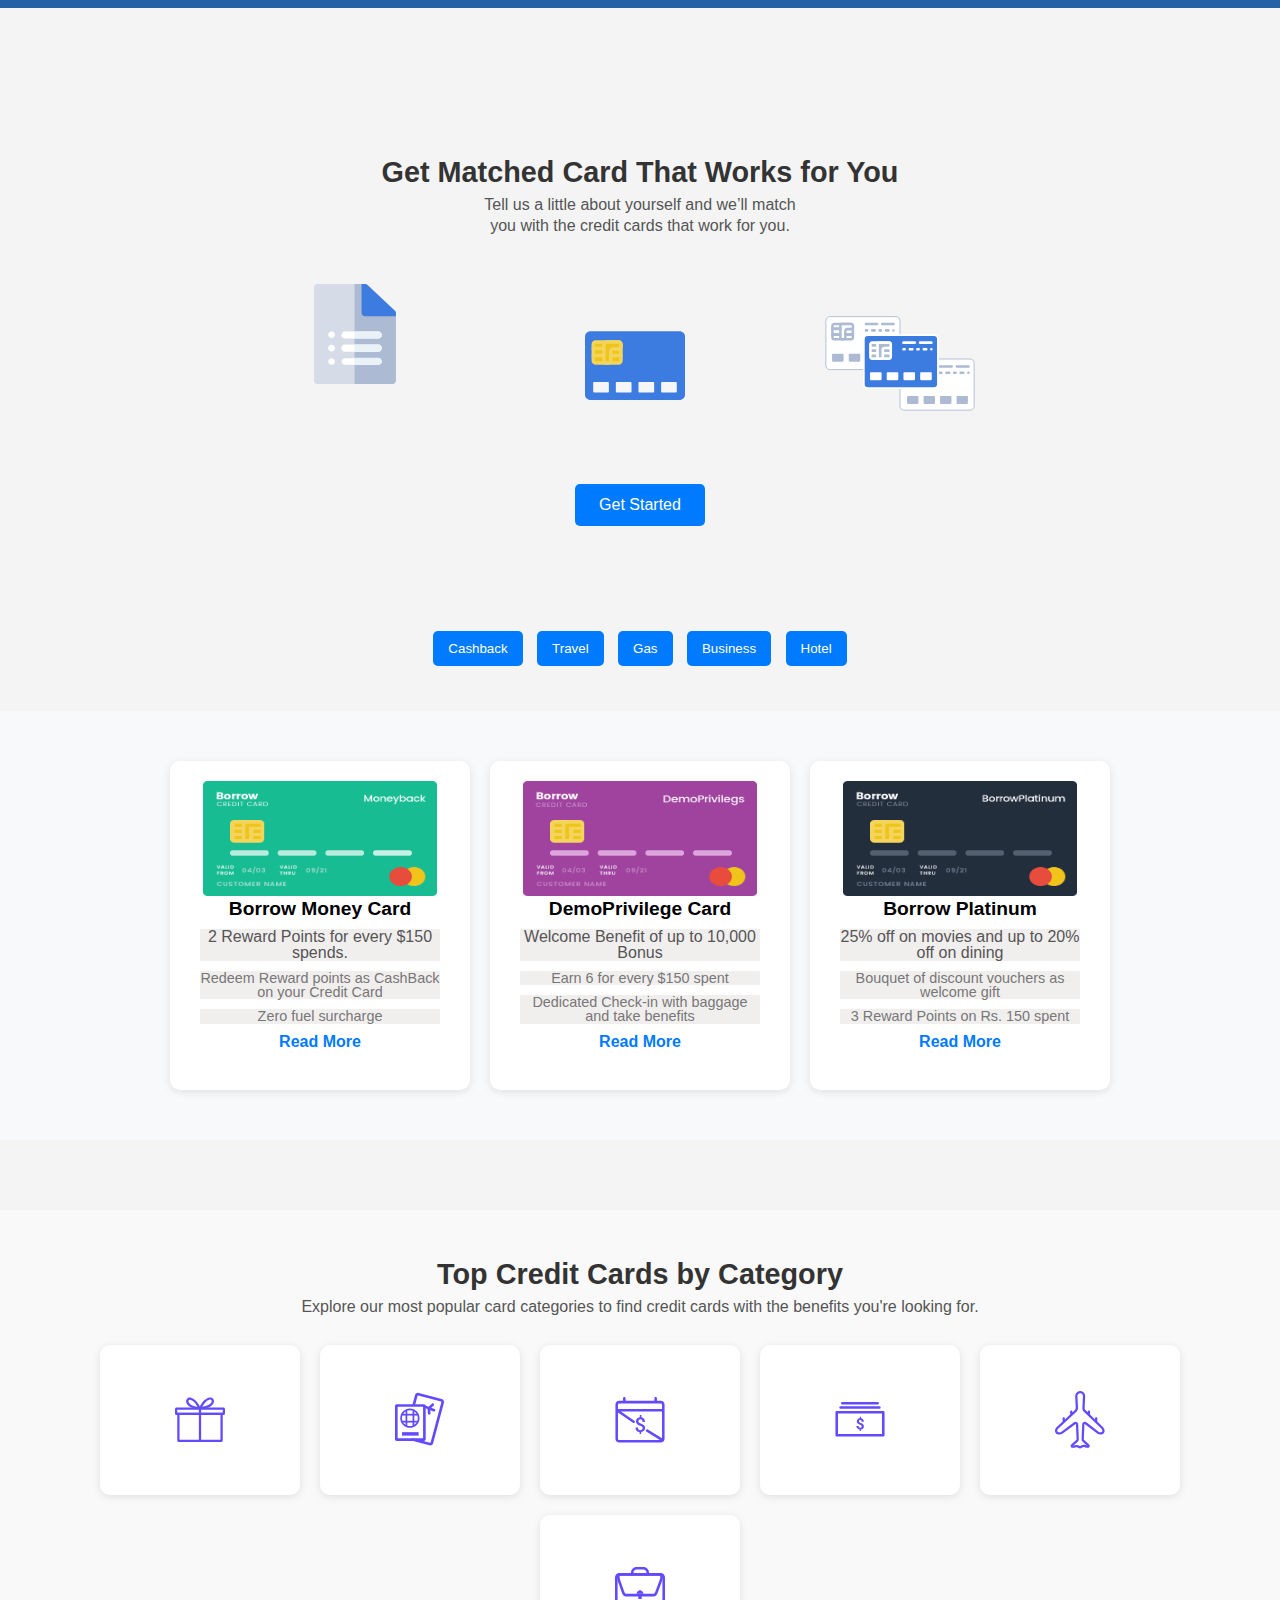
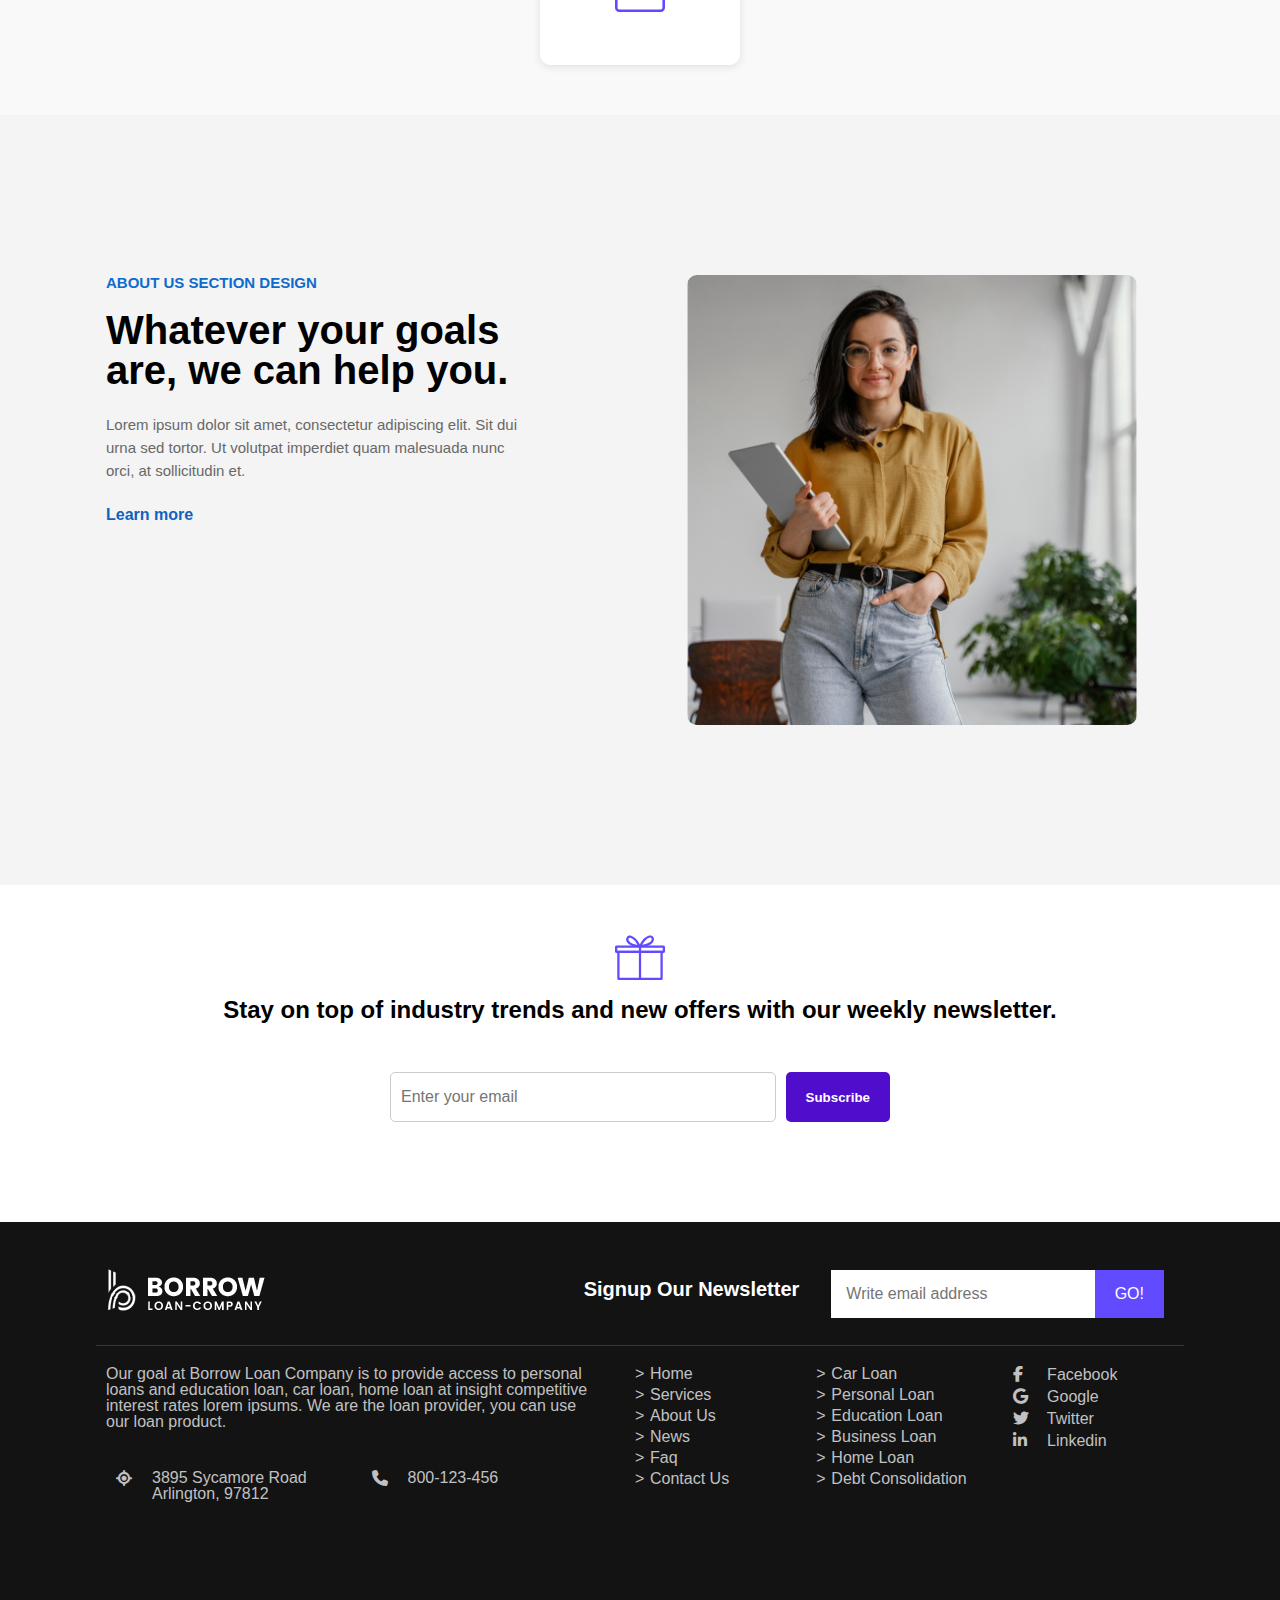
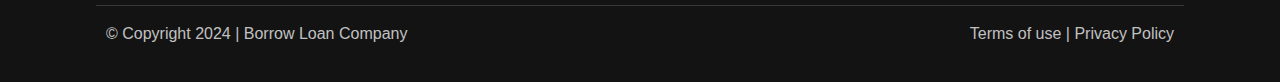
<file: credit-card.html>
<!DOCTYPE html>
<html lang="en">
  <head>
    <meta charset="UTF-8" />
    <meta name="viewport" content="width=device-width, initial-scale=1.0" />
    <title>Template Group2</title>

    <link
      rel="stylesheet"
      href="https://cdnjs.cloudflare.com/ajax/libs/font-awesome/6.7.2/css/all.min.css"
      integrity="sha512-Evv84Mr4kqVGRNSgIGL/F/aIDqQb7xQ2vcrdIwxfjThSH8CSR7PBEakCr51Ck+w+/U6swU2Im1vVX0SVk9ABhg=="
      crossorigin="anonymous"
      referrerpolicy="no-referrer"
    />


    <!-- Shared CSS -->
    <link rel="stylesheet" href="./styles/shared/reset.css" />
    <link rel="stylesheet" href="./styles/shared/grid.css" />
    <link rel="stylesheet" href="./styles/shared/colors.css" />
    <link rel="stylesheet" href="./styles/shared/global.css" />
    <link rel="stylesheet" href="./styles/shared/header.css" />
    <link rel="stylesheet" href="./styles/shared/footer.css" />

    <!-- Sections Helper -->
    <link rel="stylesheet" href="./styles/page1/style.css" />

    <!-- Sections  -->
    <link rel="stylesheet" href="./styles/page1/loan.css" />
    <link rel="stylesheet" href="./styles/page1/choose-us.css" />
    <link rel="stylesheet" href="./styles/page1/best-products.css" />
    <link rel="stylesheet" href="./styles/page1/get-started.css" />
    <link rel="stylesheet" href="./styles/page1/goals.css" />
    <link rel="stylesheet" href="./styles/page1/stats.css" />
    <link rel="stylesheet" href="./styles/page1/reviews.css" />
    <link rel="stylesheet" href="./styles/page1/credit-score.css" />
    <!-- Sections Helper -->
    <!-- <link rel="stylesheet" href="./styles/page/style.css"> -->

    <!-- Sections  -->
    <!-- <link rel="stylesheet" href="./styles/page/section-name.css"> -->
  </head>
  <body>
    <header>
      <div id="top-header" class="bg-primary py-1">
        <div class="container">
          <div class="row">
            <div class="col-6 col-md-4 col-sm-12" id="borrow">
              <span>Borrow loan website templates</span>
            </div>
            <div class="col-6 col-md-8 col-sm-12" id="contacts">
              <a href="#">View Locations</a>
              <a class="mx-4" href="#">+1800-151-1515</a>
              <a href="#">EMI caculator</a>
            </div>
          </div>
        </div>
      </div>
      <div id="main-header" class="py-1">
        <div class="container">
          <div class="row">
            <div class="col-3 col-md-3 col-sm-8">
              <img src="./images/logo.svg" alt="" />
            </div>

            <div
              class="col-9 col-md-9 col-sm-12 col-sm-hidden col-md-hidden"
              id="menu"
            >
              <ul>
                <li>
                  <a href="./index.html"><span>Home</span></a>
                </li>
                <li>
                  <a href="./students-loan.html"><span>Students Loan</span></a>
                </li>
                <li>
                  <a href="./car-loan.html"><span>Car Loan</span></a>
                </li>
                <li>
                  <a href="./credit-card.html"><span>Credit Card</span></a>
                </li>
                <li class="dropdown">
                  <a href="#"><span>Blog</span></a>

                  <ul class="submenu">
                    <li><a href="#Page1">Page 1</a></li>
                    <li><a href="#Page2">Page 2</a></li>
                    <li><a href="#Page3">Page 3</a></li>
                    <li><a href="#Page4">Page 4</a></li>
                    <li><a href="#Page5">Page 5</a></li>
                  </ul>
                </li>
                <li>
                  <a href="#"><span>Buy Now</span></a>
                </li>
              </ul>
            </div>

            <div class="col-md-9 col-sm-4 col-hidden" id="mobile-menu">
              <a href="#"><i class="fa-solid fa-bars"></i></a>
            </div>
          </div>
        </div>
      </div>

      <div
        id="mobile-nav-menu"
        class="py-1 col-hidden col-sm-hidden col-md-hidden"
      >
        <div class="container">
          <div class="row">
            <div class="col-12 col-md-12 col-sm-12" id="mbmenu">
              <ul>
                <li>
                  <a href="./index.html"><span>Home</span></a>
                </li>
                <li>
                  <a href="./students-loan.html"><span>Students Loan</span></a>
                </li>
                <li>
                  <a href="./car-loan.html"><span>Car Loan</span></a>
                </li>
                <li>
                  <a href="./credit-card.html"><span>Credit Card</span></a>
                </li>
                <li class="dropdown">
                  <a href="#"><span>Blog</span></a>

                  <ul class="submenu">
                    <li><a href="#Page1">Page 1</a></li>
                    <li><a href="#Page2">Page 2</a></li>
                    <li><a href="#Page3">Page 3</a></li>
                    <li><a href="#Page4">Page 4</a></li>
                    <li><a href="#Page5">Page 5</a></li>
                  </ul>
                </li>
                <li>
                  <a href="#"><span>Buy Now</span></a>
                </li>
              </ul>
            </div>
          </div>
        </div>
      </div>
    </header>

    <style>
      * {
        margin: 0;
        padding: 0;
        box-sizing: border-box;
        font-family: "Segoe UI", Tahoma, Geneva, Verdana, sans-serif;
      }

      body {
        background-color: #f4f4f4;
      }

      /* Hero Section */
      .hero {
        position: relative;
        height: 100vh;
        background: url("https://cdn.prod.website-files.com/62d84e447b4f9e7263d31e94/6399a4d27711a5ad2c9bf5cd_ben-sweet-2LowviVHZ-E-unsplash-1.jpeg")
          no-repeat center center/cover;
        display: flex;
        flex-direction: column;
        align-items: center;
        justify-content: center;
        text-align: center;
        color: white;
        padding: 20px;
      }

      .hero h1 {
        font-size: 2.5rem;
        font-weight: bold;
      }

      .hero p {
        font-size: 1.2rem;
        margin-top: 10px;
        max-width: 600px;
      }

      /* Grid Section */
      .grid-container {
        display: grid;
        grid-template-columns: repeat(4, 1fr);
        gap: 20px;
        justify-content: center;
        align-items: center;
        width: 80%;
        margin: auto;
        padding: 40px 0;
      }

      .grid-item {
        background-color: white;
        padding: 20px;
        display: flex;
        align-items: center;
        justify-content: center;
        border-radius: 10px;
        box-shadow: 0 2px 8px rgba(0, 0, 0, 0.1);
      }

      /* .grid-item img {
            width: 80px;
            height: auto;
        } */
      .icons {
        width: 36%;
      }
    </style>

    <section class="hero">
      <h1>We help millions of people find the right credit card.</h1>
      <p>
        Choose a category to narrow your search and find the card that's right
        for you.
      </p>

      <style>
        .header-image {
          width: 40px;
          height: 40px;
        }
      </style>
      <!-- Grid Section Directly Below Text -->
      <section class="grid-container icons">
        <div class="grid-item" style="cursor: pointer">
          <img
            class="header-image"
            src="./images/credit-card-icon-1.svg"
            alt="Credit Card 1"
          />
        </div>
        <div class="grid-item" style="cursor: pointer">
          <img
            class="header-image"
            src="./images/credit-card-icon-2.svg"
            alt="Credit Card 2"
          />
        </div>
        <div class="grid-item" style="cursor: pointer">
          <img
            class="header-image"
            src="./images/credit-card-icon-3.svg"
            alt="Credit Card 3"
          />
        </div>
        <div class="grid-item" style="cursor: pointer">
          <img
            class="header-image"
            src="./images/credit-card-icon-4.svg"
            alt="Credit Card 4"
          />
        </div>
        <div class="grid-item" style="cursor: pointer">
          <img
            class="header-image"
            src="./images/credit-card-icon-10.svg"
            alt="Credit Card 5"
          />
        </div>
        <div class="grid-item" style="cursor: pointer">
          <img
            class="header-image"
            src="./images/credit-card-icon-6.svg"
            alt="Credit Card 6"
          />
        </div>
        <div class="grid-item" style="cursor: pointer">
          <img
            class="header-image"
            src="./images/credit-card-icon-7.svg"
            alt="Credit Card 7"
          />
        </div>
        <div class="grid-item" style="cursor: pointer">
          <img
            class="header-image"
            src="./images/credit-card-icon-8.svg"
            alt="Credit Card 8"
          />
        </div>
      </section>
    </section>

    <!-- White Section with Logos -->
    <section
      style="
        background-color: white;
        width: 100%;
        height: 150px;
        display: flex;
        align-items: center;
        justify-content: space-around;
        padding: 0 20px;
      "
    >
      <img src="./images/bloomberg.png" alt="Bloomberg" style="height: 20px" />
      <img
        src="./images/new_york_times.png"
        alt="The New York Times"
        style="height: 20px"
      />
      <img
        src="./images/wall_street_journal.png"
        alt="The Wall Street Journal"
        style="height: 20px"
      />
      <img
        src="./images/entrepreneur.png"
        alt="Entrepreneur"
        style="height: 20px"
      />
    </section>

    <!-- Light Blue Section -->
    <section
      style="background-color: #2561a5; text-align: center; padding: 50px 20px"
    >
      <h2 style="font-size: 2.8rem; margin-bottom: 30px; color: #fdfdfd">
        Can't find your card category?
      </h2>
      <h3 style="font-size: 1.2rem; color: #fdfdfd; margin-bottom: 30px">
        Search the best cards for your credit score instead.
      </h3>
      <!-- Horizontal Card Container -->
      <div
        style="
          display: flex;
          flex-wrap: wrap;
          justify-content: center;
          gap: 20px;
        "
      >
        <!-- Single Card -->
        <div
          style="
            background: white;
            padding: 20px;
            border-radius: 10px;
            box-shadow: 0 2px 8px rgba(0, 0, 0, 0.1);
            width: 250px;
            text-align: center;
          "
        >
          <p style="font-weight: bold; font-size: 1rem; color: #1aa531">
            Credit Score: Excellent
          </p>
          <br /><br />
          <p style="font-size: 2.5rem; color: #000000; font-weight: bold">
            740 - 850
          </p>
          <br />
          <p style="font-size: 0.9rem; color: #777">Credit Range</p>
          <br /><br />
          <p style="color: #007bff; font-weight: bold; cursor: pointer">
            See all cards
          </p>
        </div>

        <!-- Repeat for other 5 cards -->
        <div
          style="
            background: white;
            padding: 20px;
            border-radius: 10px;
            box-shadow: 0 2px 8px rgba(0, 0, 0, 0.1);
            width: 250px;
            text-align: center;
          "
        >
          <p style="font-weight: bold; font-size: 1rem; color: #d1df16">
            Credit Score: Good
          </p>
          <br /><br />
          <p style="font-size: 2.5rem; color: #000000; font-weight: bold">
            670 - 739
          </p>
          <br />
          <p style="font-size: 0.9rem; color: #777">Credit Range</p>
          <br /><br />
          <p style="color: #007bff; font-weight: bold; cursor: pointer">
            See all cards
          </p>
        </div>

        <div
          style="
            background: white;
            padding: 20px;
            border-radius: 10px;
            box-shadow: 0 2px 8px rgba(0, 0, 0, 0.1);
            width: 250px;
            text-align: center;
          "
        >
          <p style="font-weight: bold; font-size: 1.2rem; color: #1c81ec">
            Credit Score: Fair
          </p>
          <br /><br />
          <p style="font-size: 2.5rem; color: #000000; font-weight: bold">
            580 - 669
          </p>
          <br />
          <p style="font-size: 0.9rem; color: #777">Credit Range</p>
          <br /><br />
          <p style="color: #007bff; font-weight: bold; cursor: pointer">
            See all cards
          </p>
        </div>

        <div
          style="
            background: white;
            padding: 20px;
            border-radius: 10px;
            box-shadow: 0 2px 8px rgba(0, 0, 0, 0.1);
            width: 250px;
            text-align: center;
          "
        >
          <p style="font-weight: bold; font-size: 1.2rem; color: #000000">
            Credit Score: Need work
          </p>
          <br /><br />
          <p style="font-size: 2.5rem; color: #000000; font-weight: bold">
            300 - 579
          </p>
          <br />
          <p style="font-size: 0.9rem; color: #777">Credit Range</p>
          <br /><br />
          <p style="color: #007bff; font-weight: bold; cursor: pointer">
            See all cards
          </p>
        </div>
      </div>
    </section>

    <!-- Get Matched Section -->
    <section
      style="
        background-color: #f4f4f4;
        width: 100%;
        padding: 50px 20px;
        text-align: center;
      "
    >
      <!-- Heading -->
      <h2
        style="
          font-size: 1.8rem;
          margin-bottom: 10px;
          color: #333;
          font-weight: bold;
          margin-top: 100px;
        "
      >
        Get Matched Card That Works for You
      </h2>

      <!-- Subtext -->
      <p style="font-size: 1rem; color: #555; margin-bottom: 5px">
        Tell us a little about yourself and we’ll match
      </p>
      <p style="font-size: 1rem; color: #555; margin-bottom: 30px">
        you with the credit cards that work for you.
      </p>

      <!-- Images Container -->
      <div
        style="
          display: flex;
          justify-content: center;
          gap: 20px;
          margin-bottom: 30px;
        "
      >
        <img
          src="./images/note.svg"
          alt="Note Icon"
          style="width: 100px; height: 100px; margin: 20px"
        />
        <img
          src="./images/card.svg"
          alt="Card Icon"
          style="width: 100px; margin-left: 140px; margin-right: 100px"
        />
        <img
          src="./images/card-group.svg"
          alt="Card Group Icon"
          style="width: 150px; height: 150px; margin: 20px"
        />
      </div>

      <!-- Get Started Button -->
      <button
        style="
          background-color: #007bff;
          color: white;
          padding: 12px 24px;
          font-size: 1rem;
          border: none;
          border-radius: 5px;
          cursor: pointer;
        "
      >
        Get Started
      </button>
    </section>

    <!-- Tabs Section -->
<div style="text-align: center; margin-bottom: 20px; margin-top: 50px;">
  <button class="tab-btn" onclick="toggleCards()">Cashback</button>
  <button class="tab-btn" onclick="toggleCards()">Travel</button>
  <button class="tab-btn" onclick="toggleCards()">Gas</button>
  <button class="tab-btn" onclick="toggleCards()">Business</button>
  <button class="tab-btn" onclick="toggleCards()">Hotel</button>
</div>

<!-- Three Cards Section -->
<section id="cards-section"
style="
  background-color: #f8f9fa;
  padding: 50px 20px;
  display: flex;
  justify-content: center;
  gap: 20px;
  flex-wrap: wrap;
  padding: 50px;
  margin-top: 40px;
  transition: opacity 0.2s ease-in-out;
"
>
  <!-- Card 1 -->
  <div 
    style="
      background: white;
      width: 300px;
      border-radius: 10px;
      box-shadow: 0 2px 8px rgba(0, 0, 0, 0.1);
      overflow: hidden;
      text-align: center;
      padding: 20px;
    "
  >
      <img src="./images/card-1.png" alt="Borrow Money Card" style="width: 90%; height: 40%;" />
      <div>
          <p style="font-weight: bold; font-size: 1.2rem;">Borrow Money Card</p>
          <p style="background-color: #f1eeee; font-size: 1rem; color: #555; margin: 10px;">2 Reward Points for every $150 spends.</p>
          <p style="background-color: #f1eeee; font-size: 0.9rem; color: #777; margin: 10px;">Redeem Reward points as CashBack on your Credit Card</p>
          <p style="background-color: #f1eeee; font-size: 0.9rem; color: #777; margin: 10px;">Zero fuel surcharge</p>
          <p style="color: #007bff; font-weight: bold; cursor: pointer;">Read More</p>
      </div>
  </div>

  <!-- Card 2 -->
  <div 
    style="
      background: white;
      width: 300px;
      border-radius: 10px;
      box-shadow: 0 2px 8px rgba(0, 0, 0, 0.1);
      overflow: hidden;
      text-align: center;
      padding: 20px;
    "
  >
      <img src="./images/card-2.png" alt="DemoPrivilege Card" style="width: 90%; height: 40%;" />
      <div>
          <p style="font-weight: bold; font-size: 1.2rem;">DemoPrivilege Card</p>
          <p style="background-color: #f1eeee; font-size: 1rem; color: #555; margin: 10px;">Welcome Benefit of up to 10,000 Bonus</p>
          <p style="background-color: #f1eeee; font-size: 0.9rem; color: #777; margin: 10px;">Earn 6 for every $150 spent</p>
          <p style="background-color: #f1eeee; font-size: 0.9rem; color: #777; margin: 10px;">Dedicated Check-in with baggage and take benefits</p>
          <p style="color: #007bff; font-weight: bold; cursor: pointer;">Read More</p>
      </div>
  </div>

  <!-- Card 3 -->
  <div 
    style="
      background: white;
      width: 300px;
      border-radius: 10px;
      box-shadow: 0 2px 8px rgba(0, 0, 0, 0.1);
      overflow: hidden;
      text-align: center;
      padding: 20px;
    "
  >
      <img src="./images/card-3.png" alt="Borrow Platinum" style="width: 90%; height: 40%;" />
      <div>
          <p style="font-weight: bold; font-size: 1.2rem;">Borrow Platinum</p>
          <p style="background-color: #f1eeee; font-size: 1rem; color: #555; margin: 10px;">25% off on movies and up to 20% off on dining</p>
          <p style="background-color: #f1eeee; font-size: 0.9rem; color: #777; margin: 10px;">Bouquet of discount vouchers as welcome gift</p>
          <p style="background-color: #f1eeee; font-size: 0.9rem; color: #777; margin: 10px;">3 Reward Points on Rs. 150 spent</p>
          <p style="color: #007bff; font-weight: bold; cursor: pointer;">Read More</p>
      </div>
  </div>
</section>

<script>
function toggleCards() {
  let section = document.getElementById("cards-section");
  section.style.opacity = "0";
  setTimeout(() => {
      section.style.opacity = "1";
  }, 200);
}
</script>

<!-- Buttons Styling Inside HTML -->
<style>
/* Styling for buttons */
.tab-btn {
  background-color: #007bff;
  color: white;
  padding: 10px 15px;
  border: none;
  border-radius: 5px;
  cursor: pointer;
  margin: 5px;
  transition: background-color 0.2s;
}

.tab-btn:hover {
  background-color: #0056b3;
}
</style>


    <!-- Top Credit Cards by Category Section -->
    <section
      style="
        background-color: #f9f9f9;
        width: 100%;
        padding: 50px 20px;
        text-align: center;
        margin-top: 70px;
        margin-bottom: 70px;
      "
    >
      <!-- Heading -->
      <h2
        style="
          font-size: 1.8rem;
          margin-bottom: 10px;
          color: #333;
          font-weight: bold;
        "
      >
        Top Credit Cards by Category
      </h2>

      <!-- Subheading -->
      <p style="font-size: 1rem; color: #555; margin-bottom: 30px">
        Explore our most popular card categories to find credit cards with the
        benefits you're looking for.
      </p>

      <!-- Cards Container -->
      <div
        style="
          display: flex;
          flex-wrap: wrap;
          justify-content: center;
          gap: 20px;
        "
      >
        <!-- Six Cards -->
        <a
          style="
            background: white;
            width: 200px;
            height: 150px;
            border-radius: 10px;
            box-shadow: 0 2px 8px rgba(0, 0, 0, 0.1);
            display: flex;
            align-items: center;
            justify-content: center;
            cursor: pointer;
          "
        >
          <img
            src="./images/credit-card-icon-4.svg"
            alt="Credit Card Icon"
            style="width: 50px"
          />
        </a>

        <div
          style="
            background: white;
            width: 200px;
            height: 150px;
            border-radius: 10px;
            box-shadow: 0 2px 8px rgba(0, 0, 0, 0.1);
            display: flex;
            align-items: center;
            justify-content: center;
            cursor: pointer;
          "
        >
          <img
            src="./images/credit-card-icon-11.svg"
            alt="Credit Card Icon"
            style="width: 50px"
          />
        </div>

        <div
          style="
            background: white;
            width: 200px;
            height: 150px;
            border-radius: 10px;
            box-shadow: 0 2px 8px rgba(0, 0, 0, 0.1);
            display: flex;
            align-items: center;
            justify-content: center;
            cursor: pointer;
          "
        >
          <img
            src="./images/credit-card-icon-6.svg"
            alt="Credit Card Icon"
            style="width: 50px"
          />
        </div>

        <div
          style="
            background: white;
            width: 200px;
            height: 150px;
            border-radius: 10px;
            box-shadow: 0 2px 8px rgba(0, 0, 0, 0.1);
            display: flex;
            align-items: center;
            justify-content: center;
            cursor: pointer;
          "
        >
          <img
            src="./images/credit-card-icon-7.svg"
            alt="Credit Card Icon"
            style="width: 50px"
          />
        </div>

        <div
          style="
            background: white;
            width: 200px;
            height: 150px;
            border-radius: 10px;
            box-shadow: 0 2px 8px rgba(0, 0, 0, 0.1);
            display: flex;
            align-items: center;
            justify-content: center;
            cursor: pointer;
          "
        >
          <img
            src="./images/credit-card-icon-8.svg"
            alt="Credit Card Icon"
            style="width: 50px"
          />
        </div>

        <div
          style="
            background: white;
            width: 200px;
            height: 150px;
            border-radius: 10px;
            box-shadow: 0 2px 8px rgba(0, 0, 0, 0.1);
            display: flex;
            align-items: center;
            justify-content: center;
            cursor: pointer;
          "
        >
          <img
            src="./images/credit-card-icon-10.svg"
            alt="Credit Card Icon"
            style="width: 50px"
          />
        </div>
      </div>
    </section>

    <section id="goals">
      <div class="container">
        <div class="row">
          <div class="col-6 col-md-12 col-sm-12" id="goal-content">
            <h6 class="section-subtitle" style="color: #0e6bce">
              About us section design
            </h6>
            <h2 class="section-title">
              Whatever your goals are, we can help you.
            </h2>
            <p class="section-description">
              Lorem ipsum dolor sit amet, consectetur adipiscing elit. Sit dui
              urna sed tortor. Ut volutpat imperdiet quam malesuada nunc orci,
              at sollicitudin et.
            </p>
            <ul class="actions">
              <li>
                <a style="color: #1062be; font-weight: bold; cursor: pointer"
                  >Learn more</a
                >
              </li>
            </ul>
          </div>

          <div class="col-6 col-md-12 col-sm-12" id="goal-images">
            <img
              class="family"
              src="./images/goal.jpg"
              alt=""
              style="width: 450px"
            />
          </div>
        </div>
      </div>
    </section>

    <!-- Newsletter Section -->
    <section
      style="
        background-color: #ffffff;
        width: 100%;
        padding: 50px 20px;
        text-align: center;
      "
    >
      <img
        src="./images/credit-card-icon-4.svg"
        alt="Credit Card Icon"
        style="width: 50px; margin-bottom: 15px"
      />
      <h2
        style="
          font-size: 1.5rem;
          margin-bottom: 20px;
          color: #000000;
          font-weight: bold;
        "
      >
        Stay on top of industry trends and new offers with our weekly
        newsletter.
      </h2>

      <!-- Input & Button Container -->
      <div
        style="
          display: flex;
          justify-content: center;
          gap: 10px;
          max-width: 500px;
          margin: 50px auto;
        "
      >
        <input
          type="email"
          placeholder="Enter your email"
          style="
            flex: 1;
            padding: 10px;
            border: 1px solid #ccc;
            border-radius: 5px;
          "
        />
        <button
          style="
            height: 50px;
            background-color: #500dcc;
            color: white;
            padding: 10px 20px;
            border: none;
            border-radius: 5px;
            cursor: pointer;
            font-weight: bold;
          "
        >
          Subscribe
        </button>
      </div>
    </section>

    <footer>
      <div class="container">
        <div class="row" id="top-footer">
          <div class="col-4 col-md-4 col-sm-8">
            <img src="./images/ft-logo.png" alt="" />
          </div>

          <div class="col-8 col-md-8 col-sm-12">
            <div class="subscribe">
              <div class="row">
                <div class="col-6 col-md-12 col-sm-12">
                  <h3>Signup Our Newsletter</h3>
                </div>
                <div class="col-6 col-md-12 col-sm-12">
                  <div class="input">
                    <input
                      type="text"
                      name="email"
                      id="email"
                      placeholder="Write email address"
                    />
                    <input type="button" value="GO!" id="sub" />
                  </div>
                </div>
              </div>
            </div>
          </div>
        </div>

        <div class="row" id="middle-footer">
          <div class="col-6 col-md-6 col-sm-12">
            <p class="summary">
              Our goal at Borrow Loan Company is to provide access to personal
              loans and education loan, car loan, home loan at insight
              competitive interest rates lorem ipsums. We are the loan provider,
              you can use our loan product.
            </p>
            <div class="row contacts">
              <div class="col-6 col-md-6 col-sm-12">
                <div class="details location">
                  <i class="fa-solid fa-location"></i>
                  <span>3895 Sycamore Road Arlington, 97812</span>
                </div>
              </div>
              <div class="col-6 col-md-6 col-sm-12">
                <div class="details call">
                  <i class="fa-solid fa-phone"></i>
                  <span>800-123-456</span>
                </div>
              </div>
            </div>
          </div>

          <div class="col-2 col-md-2 col-sm-4">
            <ul class="links">
              <li><a href="#">Home</a></li>
              <li><a href="#">Services</a></li>
              <li><a href="#">About Us</a></li>
              <li><a href="#">News</a></li>
              <li><a href="#">Faq</a></li>
              <li><a href="#">Contact Us</a></li>
            </ul>
          </div>

          <div class="col-2 col-md-2 col-sm-4">
            <ul class="links">
              <li><a href="#">Car Loan</a></li>
              <li><a href="#">Personal Loan</a></li>
              <li><a href="#">Education Loan</a></li>
              <li><a href="#">Business Loan</a></li>
              <li><a href="#">Home Loan</a></li>
              <li><a href="#">Debt Consolidation</a></li>
            </ul>
          </div>

          <div class="col-2 col-md-2 col-sm-4 social">
            <ul>
              <li>
                <i class="fa-brands fa-facebook-f"></i> <span>Facebook</span>
              </li>
              <li><i class="fa-brands fa-google"></i> <span>Google</span></li>
              <li><i class="fa-brands fa-twitter"></i> <span>Twitter</span></li>
              <li>
                <i class="fa-brands fa-linkedin-in"></i> <span>Linkedin</span>
              </li>
            </ul>
          </div>
        </div>
        <div class="row" id="bottom-footer">
          <div class="col-6 col-md-6 col-sm-6">
            <p>© Copyright 2024 | Borrow Loan Company</p>
          </div>

          <div class="col-6 col-md-6 col-sm-6 links">
            <ul>
              <li><a href="#">Terms of use</a></li>
              <li><a href="#">Privacy Policy</a></li>
            </ul>
          </div>
        </div>
      </div>
    </footer>

    <script src="./scripts/shared/scripts.js"></script>
  </body>
</html>
</file>
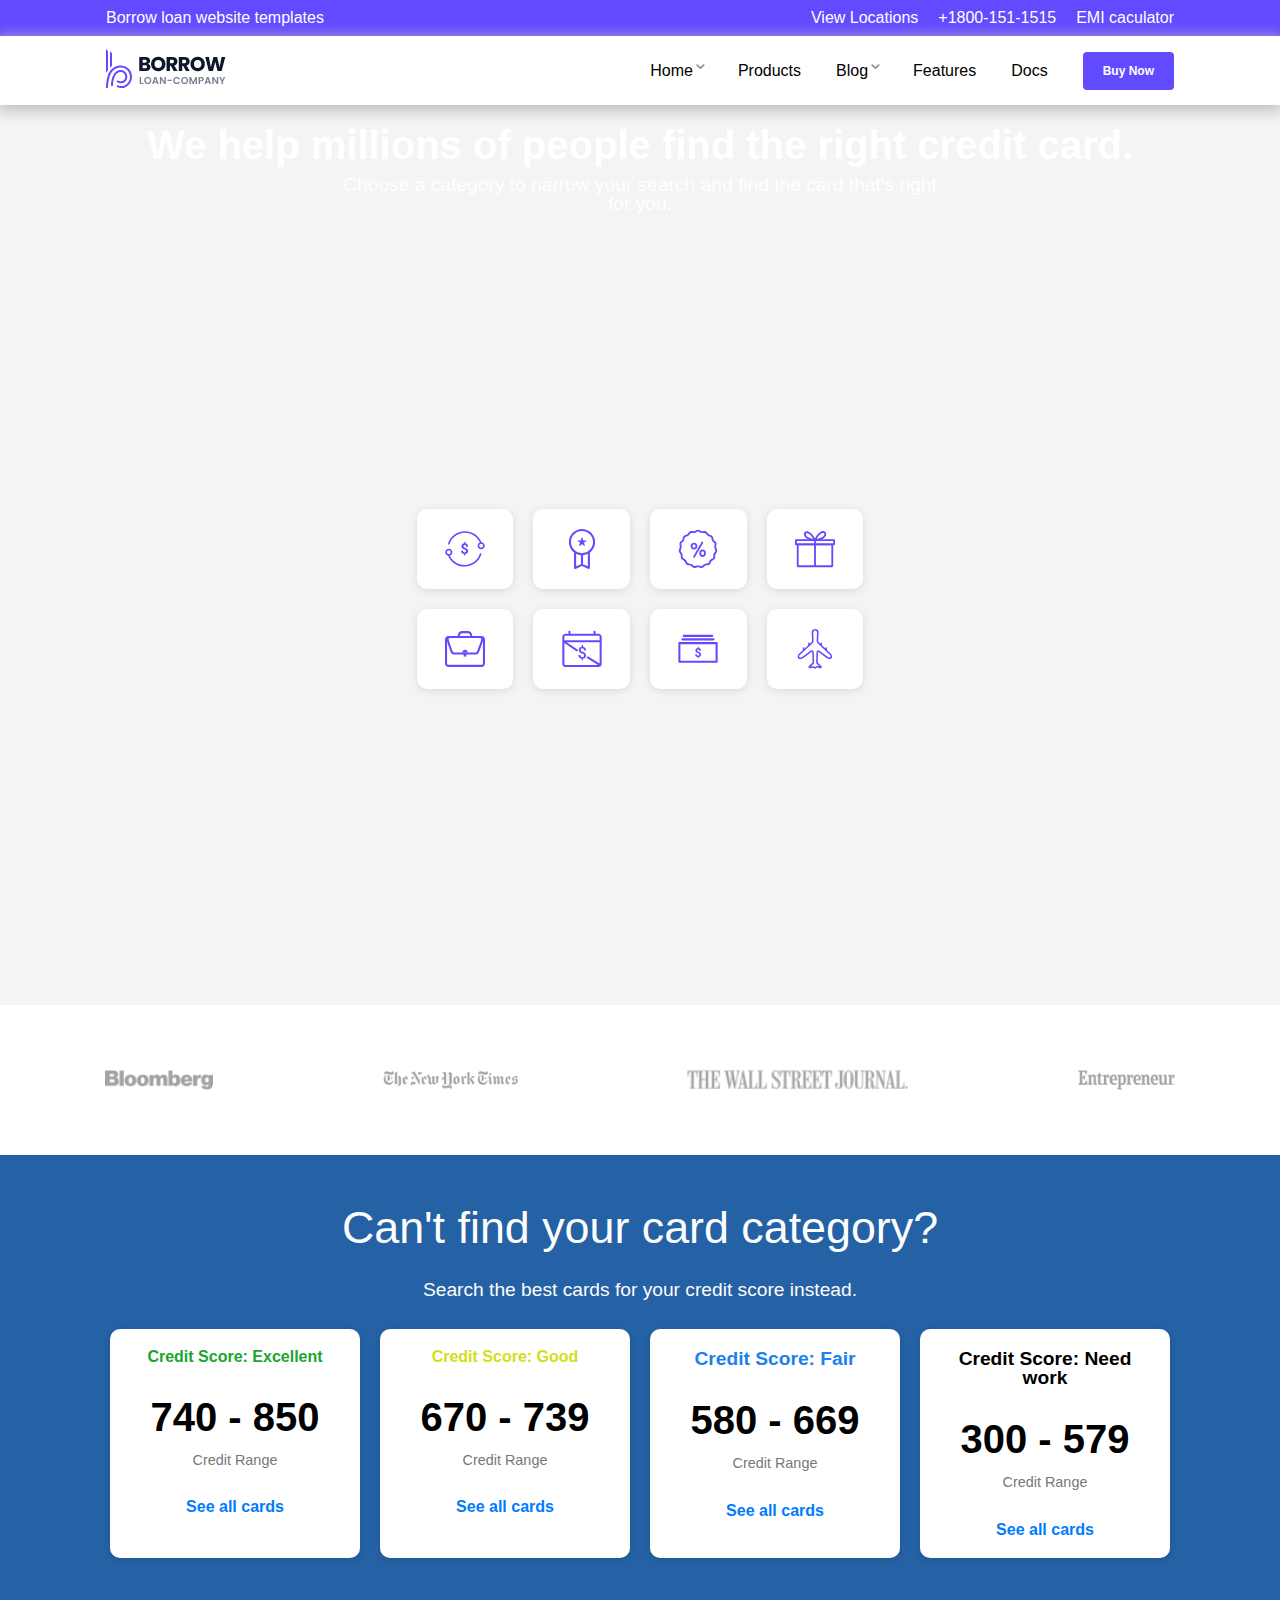
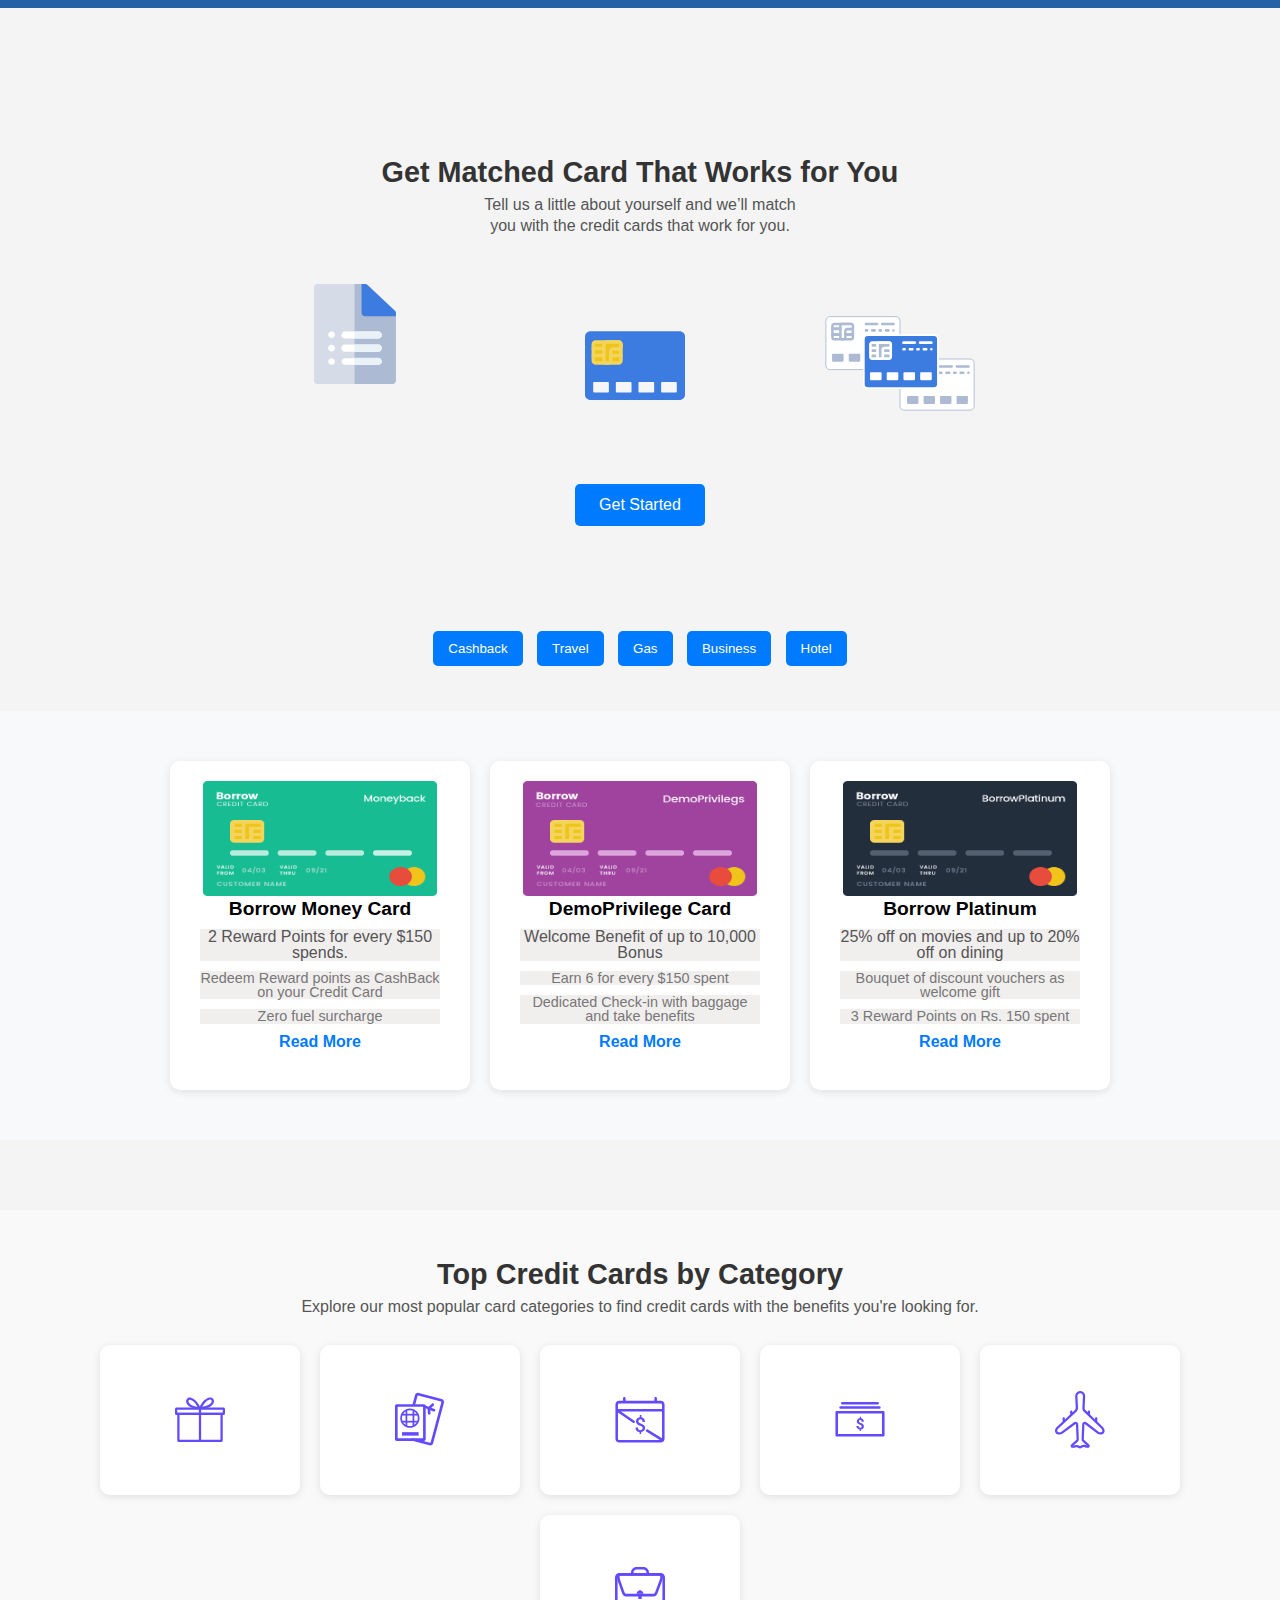
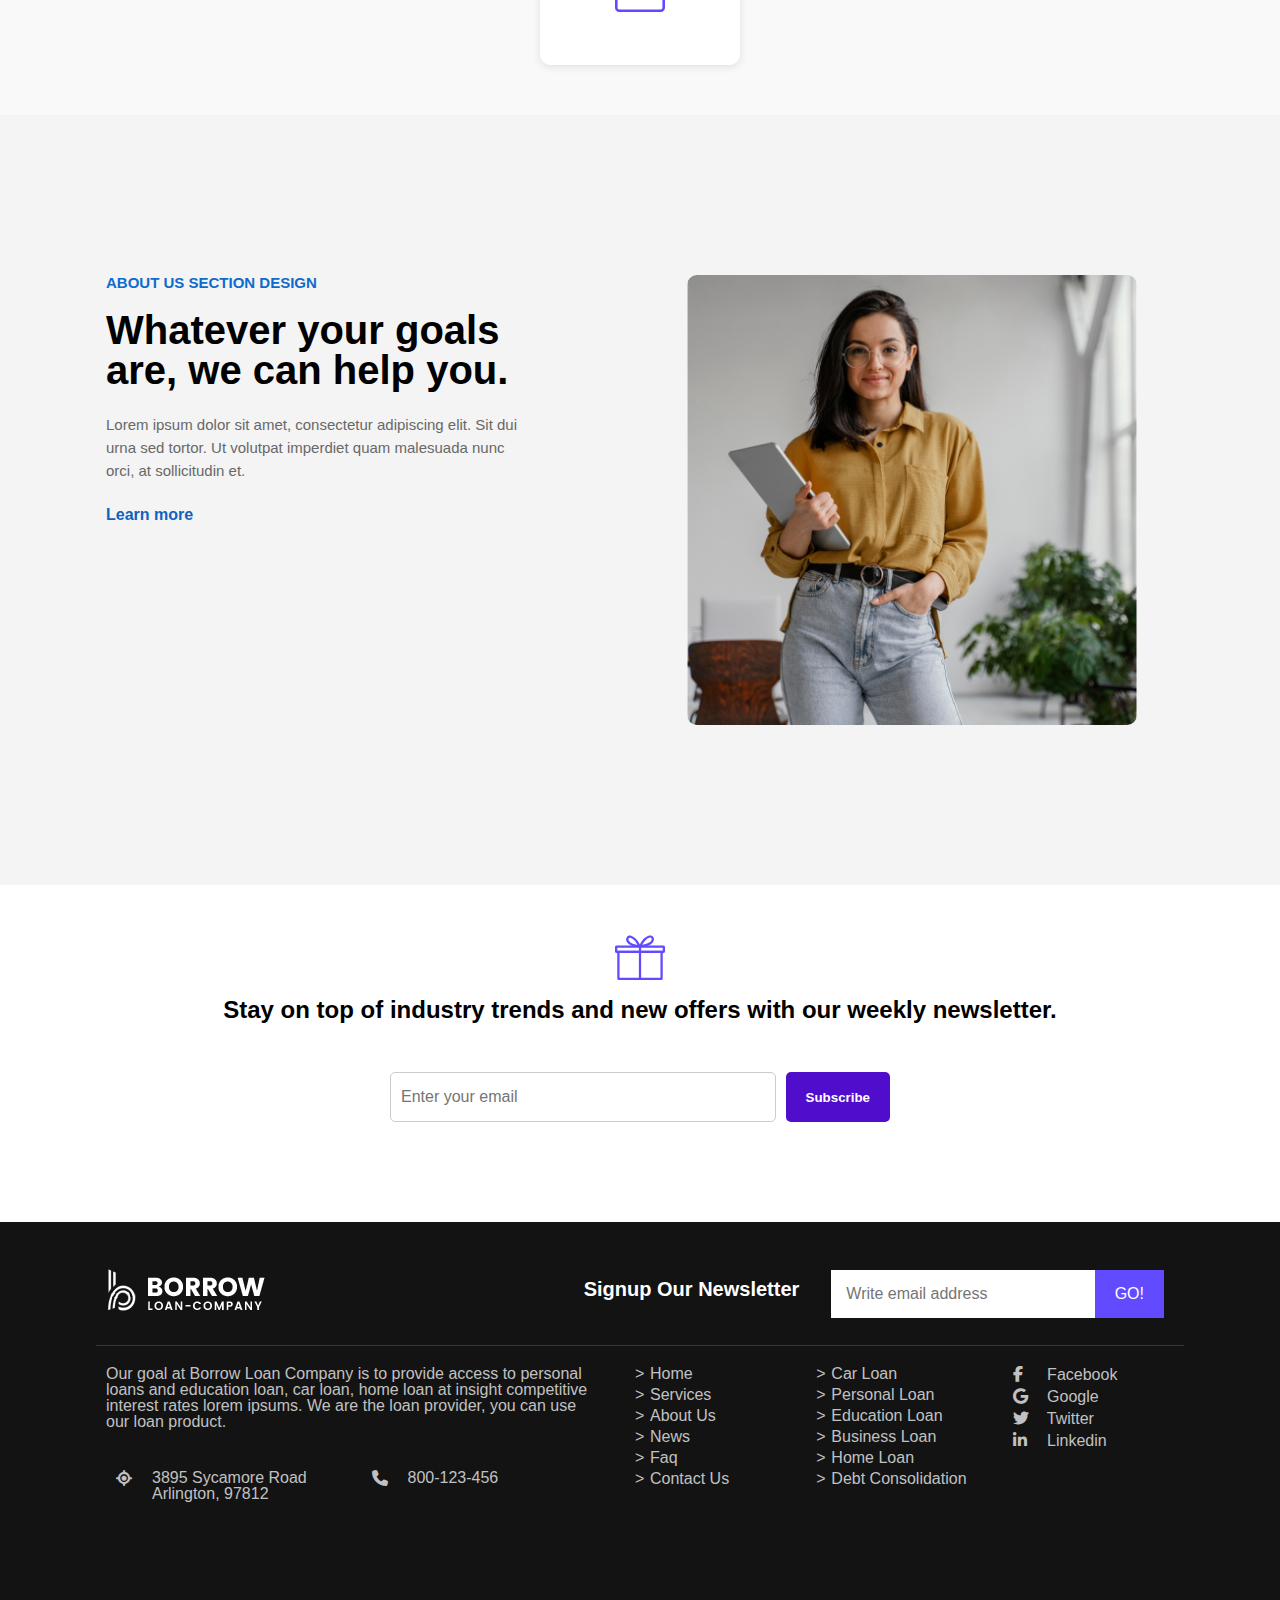
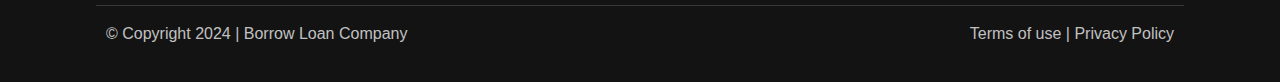
<file: index2.html>
<!DOCTYPE html>
<html lang="en">
  <head>
    <meta charset="UTF-8" />
    <meta name="viewport" content="width=device-width, initial-scale=1.0" />
    <title>Template Group2</title>

    <link
      rel="stylesheet"
      href="https://cdnjs.cloudflare.com/ajax/libs/font-awesome/6.7.2/css/all.min.css"
      integrity="sha512-Evv84Mr4kqVGRNSgIGL/F/aIDqQb7xQ2vcrdIwxfjThSH8CSR7PBEakCr51Ck+w+/U6swU2Im1vVX0SVk9ABhg=="
      crossorigin="anonymous"
      referrerpolicy="no-referrer"
    />


    <!-- Shared CSS -->
    <link rel="stylesheet" href="./styles/shared/reset.css" />
    <link rel="stylesheet" href="./styles/shared/grid.css" />
    <link rel="stylesheet" href="./styles/shared/colors.css" />
    <link rel="stylesheet" href="./styles/shared/global.css" />
    <link rel="stylesheet" href="./styles/shared/header.css" />
    <link rel="stylesheet" href="./styles/shared/footer.css" />

    <!-- Sections Helper -->
    <link rel="stylesheet" href="./styles/page1/style.css" />

    <!-- Sections  -->
    <link rel="stylesheet" href="./styles/page1/loan.css" />
    <link rel="stylesheet" href="./styles/page1/choose-us.css" />
    <link rel="stylesheet" href="./styles/page1/best-products.css" />
    <link rel="stylesheet" href="./styles/page1/get-started.css" />
    <link rel="stylesheet" href="./styles/page1/goals.css" />
    <link rel="stylesheet" href="./styles/page1/stats.css" />
    <link rel="stylesheet" href="./styles/page1/reviews.css" />
    <link rel="stylesheet" href="./styles/page1/credit-score.css" />
    <!-- Sections Helper -->
    <!-- <link rel="stylesheet" href="./styles/page/style.css"> -->

    <!-- Sections  -->
    <!-- <link rel="stylesheet" href="./styles/page/section-name.css"> -->
  </head>
  <body>
    <header>
      <div id="top-header" class="bg-primary py-1">
        <div class="container">
          <div class="row">
            <div class="col-6 col-md-4 col-sm-12" id="borrow">
              <span>Borrow loan website templates</span>
            </div>
            <div class="col-6 col-md-8 col-sm-12" id="contacts">
              <a href="#">View Locations</a>
              <a class="mx-4" href="#">+1800-151-1515</a>
              <a href="#">EMI caculator</a>
            </div>
          </div>
        </div>
      </div>
      <div id="main-header" class="py-1">
        <div class="container">
          <div class="row">
            <div class="col-3 col-md-3 col-sm-8">
              <img src="./images/logo.svg" alt="" />
            </div>

            <div
              class="col-9 col-md-9 col-sm-12 col-sm-hidden col-md-hidden"
              id="menu"
            >
              <ul>
                <li class="dropdown">
                  <a href="#"><span>Home</span></a>

                  <ul class="submenu">
                    <li><a href="/index.html">Home 1</a></li>
                    <li><a href="#Home2">Home 2</a></li>
                    <li><a href="#Home3">Home 3</a></li>
                    <li><a href="#Home4">Home 4</a></li>
                    <li><a href="#Home5">Home 5</a></li>
                  </ul>
                </li>
                <li>
                  <a href="#"><span>Products</span></a>
                </li>
                <li class="dropdown">
                  <a href="#"><span>Blog</span></a>

                  <ul class="submenu">
                    <li><a href="#Page1">Page 1</a></li>
                    <li><a href="#Page2">Page 2</a></li>
                    <li><a href="#Page3">Page 3</a></li>
                    <li><a href="#Page4">Page 4</a></li>
                    <li><a href="#Page5">Page 5</a></li>
                  </ul>
                </li>
                <li>
                  <a href="#"><span>Features</span></a>
                </li>
                <li>
                  <a href="#"><span>Docs</span></a>
                </li>
                <li>
                  <a href="#"><span>Buy Now</span></a>
                </li>
              </ul>
            </div>

            <div class="col-md-9 col-sm-4 col-hidden" id="mobile-menu">
              <a href="#"><i class="fa-solid fa-bars"></i></a>
            </div>
          </div>
        </div>
      </div>

      <div
        id="mobile-nav-menu"
        class="py-1 col-hidden col-sm-hidden col-md-hidden"
      >
        <div class="container">
          <div class="row">
            <div class="col-12 col-md-12 col-sm-12" id="mbmenu">
              <ul>
                <li class="dropdown">
                  <a href="#"><span>Home</span></a>

                  <ul class="submenu">
                    <li><a href="#Home1">Home 1</a></li>
                    <li><a href="#Home2">Home 2</a></li>
                    <li><a href="#Home3">Home 3</a></li>
                    <li><a href="#Home4">Home 4</a></li>
                    <li><a href="#Home5">Home 5</a></li>
                  </ul>
                </li>
                <li>
                  <a href="#"><span>Products</span></a>
                </li>
                <li class="dropdown">
                  <a href="#"><span>Blog</span></a>

                  <ul class="submenu">
                    <li><a href="#Page1">Page 1</a></li>
                    <li><a href="#Page2">Page 2</a></li>
                    <li><a href="#Page3">Page 3</a></li>
                    <li><a href="#Page4">Page 4</a></li>
                    <li><a href="#Page5">Page 5</a></li>
                  </ul>
                </li>
                <li>
                  <a href="#"><span>Features</span></a>
                </li>
                <li>
                  <a href="#"><span>Docs</span></a>
                </li>
                <li>
                  <a href="#"><span>Buy Now</span></a>
                </li>
              </ul>
            </div>
          </div>
        </div>
      </div>
    </header>

    <style>
      * {
        margin: 0;
        padding: 0;
        box-sizing: border-box;
        font-family: "Segoe UI", Tahoma, Geneva, Verdana, sans-serif;
      }

      body {
        background-color: #f4f4f4;
      }

      /* Hero Section */
      .hero {
        position: relative;
        height: 100vh;
        background: url("https://cdn.prod.website-files.com/62d84e447b4f9e7263d31e94/6399a4d27711a5ad2c9bf5cd_ben-sweet-2LowviVHZ-E-unsplash-1.jpeg")
          no-repeat center center/cover;
        display: flex;
        flex-direction: column;
        align-items: center;
        justify-content: center;
        text-align: center;
        color: white;
        padding: 20px;
      }

      .hero h1 {
        font-size: 2.5rem;
        font-weight: bold;
      }

      .hero p {
        font-size: 1.2rem;
        margin-top: 10px;
        max-width: 600px;
      }

      /* Grid Section */
      .grid-container {
        display: grid;
        grid-template-columns: repeat(4, 1fr);
        gap: 20px;
        justify-content: center;
        align-items: center;
        width: 80%;
        margin: auto;
        padding: 40px 0;
      }

      .grid-item {
        background-color: white;
        padding: 20px;
        display: flex;
        align-items: center;
        justify-content: center;
        border-radius: 10px;
        box-shadow: 0 2px 8px rgba(0, 0, 0, 0.1);
      }

      /* .grid-item img {
            width: 80px;
            height: auto;
        } */
      .icons {
        width: 36%;
      }
    </style>

    <section class="hero">
      <h1>We help millions of people find the right credit card.</h1>
      <p>
        Choose a category to narrow your search and find the card that's right
        for you.
      </p>

      <style>
        .header-image {
          width: 40px;
          height: 40px;
        }
      </style>
      <!-- Grid Section Directly Below Text -->
      <section class="grid-container icons">
        <div class="grid-item" style="cursor: pointer">
          <img
            class="header-image"
            src="./images/credit-card-icon-1.svg"
            alt="Credit Card 1"
          />
        </div>
        <div class="grid-item" style="cursor: pointer">
          <img
            class="header-image"
            src="./images/credit-card-icon-2.svg"
            alt="Credit Card 2"
          />
        </div>
        <div class="grid-item" style="cursor: pointer">
          <img
            class="header-image"
            src="./images/credit-card-icon-3.svg"
            alt="Credit Card 3"
          />
        </div>
        <div class="grid-item" style="cursor: pointer">
          <img
            class="header-image"
            src="./images/credit-card-icon-4.svg"
            alt="Credit Card 4"
          />
        </div>
        <div class="grid-item" style="cursor: pointer">
          <img
            class="header-image"
            src="./images/credit-card-icon-10.svg"
            alt="Credit Card 5"
          />
        </div>
        <div class="grid-item" style="cursor: pointer">
          <img
            class="header-image"
            src="./images/credit-card-icon-6.svg"
            alt="Credit Card 6"
          />
        </div>
        <div class="grid-item" style="cursor: pointer">
          <img
            class="header-image"
            src="./images/credit-card-icon-7.svg"
            alt="Credit Card 7"
          />
        </div>
        <div class="grid-item" style="cursor: pointer">
          <img
            class="header-image"
            src="./images/credit-card-icon-8.svg"
            alt="Credit Card 8"
          />
        </div>
      </section>
    </section>

    <!-- White Section with Logos -->
    <section
      style="
        background-color: white;
        width: 100%;
        height: 150px;
        display: flex;
        align-items: center;
        justify-content: space-around;
        padding: 0 20px;
      "
    >
      <img src="./images/bloomberg.png" alt="Bloomberg" style="height: 20px" />
      <img
        src="./images/new_york_times.png"
        alt="The New York Times"
        style="height: 20px"
      />
      <img
        src="./images/wall_street_journal.png"
        alt="The Wall Street Journal"
        style="height: 20px"
      />
      <img
        src="./images/entrepreneur.png"
        alt="Entrepreneur"
        style="height: 20px"
      />
    </section>

    <!-- Light Blue Section -->
    <section
      style="background-color: #2561a5; text-align: center; padding: 50px 20px"
    >
      <h2 style="font-size: 2.8rem; margin-bottom: 30px; color: #fdfdfd">
        Can't find your card category?
      </h2>
      <h3 style="font-size: 1.2rem; color: #fdfdfd; margin-bottom: 30px">
        Search the best cards for your credit score instead.
      </h3>
      <!-- Horizontal Card Container -->
      <div
        style="
          display: flex;
          flex-wrap: wrap;
          justify-content: center;
          gap: 20px;
        "
      >
        <!-- Single Card -->
        <div
          style="
            background: white;
            padding: 20px;
            border-radius: 10px;
            box-shadow: 0 2px 8px rgba(0, 0, 0, 0.1);
            width: 250px;
            text-align: center;
          "
        >
          <p style="font-weight: bold; font-size: 1rem; color: #1aa531">
            Credit Score: Excellent
          </p>
          <br /><br />
          <p style="font-size: 2.5rem; color: #000000; font-weight: bold">
            740 - 850
          </p>
          <br />
          <p style="font-size: 0.9rem; color: #777">Credit Range</p>
          <br /><br />
          <p style="color: #007bff; font-weight: bold; cursor: pointer">
            See all cards
          </p>
        </div>

        <!-- Repeat for other 5 cards -->
        <div
          style="
            background: white;
            padding: 20px;
            border-radius: 10px;
            box-shadow: 0 2px 8px rgba(0, 0, 0, 0.1);
            width: 250px;
            text-align: center;
          "
        >
          <p style="font-weight: bold; font-size: 1rem; color: #d1df16">
            Credit Score: Good
          </p>
          <br /><br />
          <p style="font-size: 2.5rem; color: #000000; font-weight: bold">
            670 - 739
          </p>
          <br />
          <p style="font-size: 0.9rem; color: #777">Credit Range</p>
          <br /><br />
          <p style="color: #007bff; font-weight: bold; cursor: pointer">
            See all cards
          </p>
        </div>

        <div
          style="
            background: white;
            padding: 20px;
            border-radius: 10px;
            box-shadow: 0 2px 8px rgba(0, 0, 0, 0.1);
            width: 250px;
            text-align: center;
          "
        >
          <p style="font-weight: bold; font-size: 1.2rem; color: #1c81ec">
            Credit Score: Fair
          </p>
          <br /><br />
          <p style="font-size: 2.5rem; color: #000000; font-weight: bold">
            580 - 669
          </p>
          <br />
          <p style="font-size: 0.9rem; color: #777">Credit Range</p>
          <br /><br />
          <p style="color: #007bff; font-weight: bold; cursor: pointer">
            See all cards
          </p>
        </div>

        <div
          style="
            background: white;
            padding: 20px;
            border-radius: 10px;
            box-shadow: 0 2px 8px rgba(0, 0, 0, 0.1);
            width: 250px;
            text-align: center;
          "
        >
          <p style="font-weight: bold; font-size: 1.2rem; color: #000000">
            Credit Score: Need work
          </p>
          <br /><br />
          <p style="font-size: 2.5rem; color: #000000; font-weight: bold">
            300 - 579
          </p>
          <br />
          <p style="font-size: 0.9rem; color: #777">Credit Range</p>
          <br /><br />
          <p style="color: #007bff; font-weight: bold; cursor: pointer">
            See all cards
          </p>
        </div>
      </div>
    </section>

    <!-- Get Matched Section -->
    <section
      style="
        background-color: #f4f4f4;
        width: 100%;
        padding: 50px 20px;
        text-align: center;
      "
    >
      <!-- Heading -->
      <h2
        style="
          font-size: 1.8rem;
          margin-bottom: 10px;
          color: #333;
          font-weight: bold;
          margin-top: 100px;
        "
      >
        Get Matched Card That Works for You
      </h2>

      <!-- Subtext -->
      <p style="font-size: 1rem; color: #555; margin-bottom: 5px">
        Tell us a little about yourself and we’ll match
      </p>
      <p style="font-size: 1rem; color: #555; margin-bottom: 30px">
        you with the credit cards that work for you.
      </p>

      <!-- Images Container -->
      <div
        style="
          display: flex;
          justify-content: center;
          gap: 20px;
          margin-bottom: 30px;
        "
      >
        <img
          src="./images/note.svg"
          alt="Note Icon"
          style="width: 100px; height: 100px; margin: 20px"
        />
        <img
          src="./images/card.svg"
          alt="Card Icon"
          style="width: 100px; margin-left: 140px; margin-right: 100px"
        />
        <img
          src="./images/card-group.svg"
          alt="Card Group Icon"
          style="width: 150px; height: 150px; margin: 20px"
        />
      </div>

      <!-- Get Started Button -->
      <button
        style="
          background-color: #007bff;
          color: white;
          padding: 12px 24px;
          font-size: 1rem;
          border: none;
          border-radius: 5px;
          cursor: pointer;
        "
      >
        Get Started
      </button>
    </section>

    <!-- Tabs Section -->
<div style="text-align: center; margin-bottom: 20px; margin-top: 50px;">
  <button class="tab-btn" onclick="toggleCards()">Cashback</button>
  <button class="tab-btn" onclick="toggleCards()">Travel</button>
  <button class="tab-btn" onclick="toggleCards()">Gas</button>
  <button class="tab-btn" onclick="toggleCards()">Business</button>
  <button class="tab-btn" onclick="toggleCards()">Hotel</button>
</div>

<!-- Three Cards Section -->
<section id="cards-section"
style="
  background-color: #f8f9fa;
  padding: 50px 20px;
  display: flex;
  justify-content: center;
  gap: 20px;
  flex-wrap: wrap;
  padding: 50px;
  margin-top: 40px;
  transition: opacity 0.2s ease-in-out;
"
>
  <!-- Card 1 -->
  <div 
    style="
      background: white;
      width: 300px;
      border-radius: 10px;
      box-shadow: 0 2px 8px rgba(0, 0, 0, 0.1);
      overflow: hidden;
      text-align: center;
      padding: 20px;
    "
  >
      <img src="./images/card-1.png" alt="Borrow Money Card" style="width: 90%; height: 40%;" />
      <div>
          <p style="font-weight: bold; font-size: 1.2rem;">Borrow Money Card</p>
          <p style="background-color: #f1eeee; font-size: 1rem; color: #555; margin: 10px;">2 Reward Points for every $150 spends.</p>
          <p style="background-color: #f1eeee; font-size: 0.9rem; color: #777; margin: 10px;">Redeem Reward points as CashBack on your Credit Card</p>
          <p style="background-color: #f1eeee; font-size: 0.9rem; color: #777; margin: 10px;">Zero fuel surcharge</p>
          <p style="color: #007bff; font-weight: bold; cursor: pointer;">Read More</p>
      </div>
  </div>

  <!-- Card 2 -->
  <div 
    style="
      background: white;
      width: 300px;
      border-radius: 10px;
      box-shadow: 0 2px 8px rgba(0, 0, 0, 0.1);
      overflow: hidden;
      text-align: center;
      padding: 20px;
    "
  >
      <img src="./images/card-2.png" alt="DemoPrivilege Card" style="width: 90%; height: 40%;" />
      <div>
          <p style="font-weight: bold; font-size: 1.2rem;">DemoPrivilege Card</p>
          <p style="background-color: #f1eeee; font-size: 1rem; color: #555; margin: 10px;">Welcome Benefit of up to 10,000 Bonus</p>
          <p style="background-color: #f1eeee; font-size: 0.9rem; color: #777; margin: 10px;">Earn 6 for every $150 spent</p>
          <p style="background-color: #f1eeee; font-size: 0.9rem; color: #777; margin: 10px;">Dedicated Check-in with baggage and take benefits</p>
          <p style="color: #007bff; font-weight: bold; cursor: pointer;">Read More</p>
      </div>
  </div>

  <!-- Card 3 -->
  <div 
    style="
      background: white;
      width: 300px;
      border-radius: 10px;
      box-shadow: 0 2px 8px rgba(0, 0, 0, 0.1);
      overflow: hidden;
      text-align: center;
      padding: 20px;
    "
  >
      <img src="./images/card-3.png" alt="Borrow Platinum" style="width: 90%; height: 40%;" />
      <div>
          <p style="font-weight: bold; font-size: 1.2rem;">Borrow Platinum</p>
          <p style="background-color: #f1eeee; font-size: 1rem; color: #555; margin: 10px;">25% off on movies and up to 20% off on dining</p>
          <p style="background-color: #f1eeee; font-size: 0.9rem; color: #777; margin: 10px;">Bouquet of discount vouchers as welcome gift</p>
          <p style="background-color: #f1eeee; font-size: 0.9rem; color: #777; margin: 10px;">3 Reward Points on Rs. 150 spent</p>
          <p style="color: #007bff; font-weight: bold; cursor: pointer;">Read More</p>
      </div>
  </div>
</section>

<script>
function toggleCards() {
  let section = document.getElementById("cards-section");
  section.style.opacity = "0";
  setTimeout(() => {
      section.style.opacity = "1";
  }, 200);
}
</script>

<!-- Buttons Styling Inside HTML -->
<style>
/* Styling for buttons */
.tab-btn {
  background-color: #007bff;
  color: white;
  padding: 10px 15px;
  border: none;
  border-radius: 5px;
  cursor: pointer;
  margin: 5px;
  transition: background-color 0.2s;
}

.tab-btn:hover {
  background-color: #0056b3;
}
</style>


    <!-- Top Credit Cards by Category Section -->
    <section
      style="
        background-color: #f9f9f9;
        width: 100%;
        padding: 50px 20px;
        text-align: center;
        margin-top: 70px;
        margin-bottom: 70px;
      "
    >
      <!-- Heading -->
      <h2
        style="
          font-size: 1.8rem;
          margin-bottom: 10px;
          color: #333;
          font-weight: bold;
        "
      >
        Top Credit Cards by Category
      </h2>

      <!-- Subheading -->
      <p style="font-size: 1rem; color: #555; margin-bottom: 30px">
        Explore our most popular card categories to find credit cards with the
        benefits you're looking for.
      </p>

      <!-- Cards Container -->
      <div
        style="
          display: flex;
          flex-wrap: wrap;
          justify-content: center;
          gap: 20px;
        "
      >
        <!-- Six Cards -->
        <a
          style="
            background: white;
            width: 200px;
            height: 150px;
            border-radius: 10px;
            box-shadow: 0 2px 8px rgba(0, 0, 0, 0.1);
            display: flex;
            align-items: center;
            justify-content: center;
            cursor: pointer;
          "
        >
          <img
            src="./images/credit-card-icon-4.svg"
            alt="Credit Card Icon"
            style="width: 50px"
          />
        </a>

        <div
          style="
            background: white;
            width: 200px;
            height: 150px;
            border-radius: 10px;
            box-shadow: 0 2px 8px rgba(0, 0, 0, 0.1);
            display: flex;
            align-items: center;
            justify-content: center;
            cursor: pointer;
          "
        >
          <img
            src="./images/credit-card-icon-11.svg"
            alt="Credit Card Icon"
            style="width: 50px"
          />
        </div>

        <div
          style="
            background: white;
            width: 200px;
            height: 150px;
            border-radius: 10px;
            box-shadow: 0 2px 8px rgba(0, 0, 0, 0.1);
            display: flex;
            align-items: center;
            justify-content: center;
            cursor: pointer;
          "
        >
          <img
            src="./images/credit-card-icon-6.svg"
            alt="Credit Card Icon"
            style="width: 50px"
          />
        </div>

        <div
          style="
            background: white;
            width: 200px;
            height: 150px;
            border-radius: 10px;
            box-shadow: 0 2px 8px rgba(0, 0, 0, 0.1);
            display: flex;
            align-items: center;
            justify-content: center;
            cursor: pointer;
          "
        >
          <img
            src="./images/credit-card-icon-7.svg"
            alt="Credit Card Icon"
            style="width: 50px"
          />
        </div>

        <div
          style="
            background: white;
            width: 200px;
            height: 150px;
            border-radius: 10px;
            box-shadow: 0 2px 8px rgba(0, 0, 0, 0.1);
            display: flex;
            align-items: center;
            justify-content: center;
            cursor: pointer;
          "
        >
          <img
            src="./images/credit-card-icon-8.svg"
            alt="Credit Card Icon"
            style="width: 50px"
          />
        </div>

        <div
          style="
            background: white;
            width: 200px;
            height: 150px;
            border-radius: 10px;
            box-shadow: 0 2px 8px rgba(0, 0, 0, 0.1);
            display: flex;
            align-items: center;
            justify-content: center;
            cursor: pointer;
          "
        >
          <img
            src="./images/credit-card-icon-10.svg"
            alt="Credit Card Icon"
            style="width: 50px"
          />
        </div>
      </div>
    </section>

    <section id="goals">
      <div class="container">
        <div class="row">
          <div class="col-6 col-md-12 col-sm-12" id="goal-content">
            <h6 class="section-subtitle" style="color: #0e6bce">
              About us section design
            </h6>
            <h2 class="section-title">
              Whatever your goals are, we can help you.
            </h2>
            <p class="section-description">
              Lorem ipsum dolor sit amet, consectetur adipiscing elit. Sit dui
              urna sed tortor. Ut volutpat imperdiet quam malesuada nunc orci,
              at sollicitudin et.
            </p>
            <ul class="actions">
              <li>
                <a style="color: #1062be; font-weight: bold; cursor: pointer"
                  >Learn more</a
                >
              </li>
            </ul>
          </div>

          <div class="col-6 col-md-12 col-sm-12" id="goal-images">
            <img
              class="family"
              src="./images/goal.jpg"
              alt=""
              style="width: 450px"
            />
          </div>
        </div>
      </div>
    </section>

    <!-- Newsletter Section -->
    <section
      style="
        background-color: #ffffff;
        width: 100%;
        padding: 50px 20px;
        text-align: center;
      "
    >
      <img
        src="./images/credit-card-icon-4.svg"
        alt="Credit Card Icon"
        style="width: 50px; margin-bottom: 15px"
      />
      <h2
        style="
          font-size: 1.5rem;
          margin-bottom: 20px;
          color: #000000;
          font-weight: bold;
        "
      >
        Stay on top of industry trends and new offers with our weekly
        newsletter.
      </h2>

      <!-- Input & Button Container -->
      <div
        style="
          display: flex;
          justify-content: center;
          gap: 10px;
          max-width: 500px;
          margin: 50px auto;
        "
      >
        <input
          type="email"
          placeholder="Enter your email"
          style="
            flex: 1;
            padding: 10px;
            border: 1px solid #ccc;
            border-radius: 5px;
          "
        />
        <button
          style="
            height: 50px;
            background-color: #500dcc;
            color: white;
            padding: 10px 20px;
            border: none;
            border-radius: 5px;
            cursor: pointer;
            font-weight: bold;
          "
        >
          Subscribe
        </button>
      </div>
    </section>

    <footer>
      <div class="container">
        <div class="row" id="top-footer">
          <div class="col-4 col-md-4 col-sm-8">
            <img src="./images/ft-logo.png" alt="" />
          </div>

          <div class="col-8 col-md-8 col-sm-12">
            <div class="subscribe">
              <div class="row">
                <div class="col-6 col-md-12 col-sm-12">
                  <h3>Signup Our Newsletter</h3>
                </div>
                <div class="col-6 col-md-12 col-sm-12">
                  <div class="input">
                    <input
                      type="text"
                      name="email"
                      id="email"
                      placeholder="Write email address"
                    />
                    <input type="button" value="GO!" id="sub" />
                  </div>
                </div>
              </div>
            </div>
          </div>
        </div>

        <div class="row" id="middle-footer">
          <div class="col-6 col-md-6 col-sm-12">
            <p class="summary">
              Our goal at Borrow Loan Company is to provide access to personal
              loans and education loan, car loan, home loan at insight
              competitive interest rates lorem ipsums. We are the loan provider,
              you can use our loan product.
            </p>
            <div class="row contacts">
              <div class="col-6 col-md-6 col-sm-12">
                <div class="details location">
                  <i class="fa-solid fa-location"></i>
                  <span>3895 Sycamore Road Arlington, 97812</span>
                </div>
              </div>
              <div class="col-6 col-md-6 col-sm-12">
                <div class="details call">
                  <i class="fa-solid fa-phone"></i>
                  <span>800-123-456</span>
                </div>
              </div>
            </div>
          </div>

          <div class="col-2 col-md-2 col-sm-4">
            <ul class="links">
              <li><a href="#">Home</a></li>
              <li><a href="#">Services</a></li>
              <li><a href="#">About Us</a></li>
              <li><a href="#">News</a></li>
              <li><a href="#">Faq</a></li>
              <li><a href="#">Contact Us</a></li>
            </ul>
          </div>

          <div class="col-2 col-md-2 col-sm-4">
            <ul class="links">
              <li><a href="#">Car Loan</a></li>
              <li><a href="#">Personal Loan</a></li>
              <li><a href="#">Education Loan</a></li>
              <li><a href="#">Business Loan</a></li>
              <li><a href="#">Home Loan</a></li>
              <li><a href="#">Debt Consolidation</a></li>
            </ul>
          </div>

          <div class="col-2 col-md-2 col-sm-4 social">
            <ul>
              <li>
                <i class="fa-brands fa-facebook-f"></i> <span>Facebook</span>
              </li>
              <li><i class="fa-brands fa-google"></i> <span>Google</span></li>
              <li><i class="fa-brands fa-twitter"></i> <span>Twitter</span></li>
              <li>
                <i class="fa-brands fa-linkedin-in"></i> <span>Linkedin</span>
              </li>
            </ul>
          </div>
        </div>
        <div class="row" id="bottom-footer">
          <div class="col-6 col-md-6 col-sm-6">
            <p>© Copyright 2024 | Borrow Loan Company</p>
          </div>

          <div class="col-6 col-md-6 col-sm-6 links">
            <ul>
              <li><a href="#">Terms of use</a></li>
              <li><a href="#">Privacy Policy</a></li>
            </ul>
          </div>
        </div>
      </div>
    </footer>

    <script src="./scripts/shared/scripts.js"></script>
  </body>
</html>
</file>
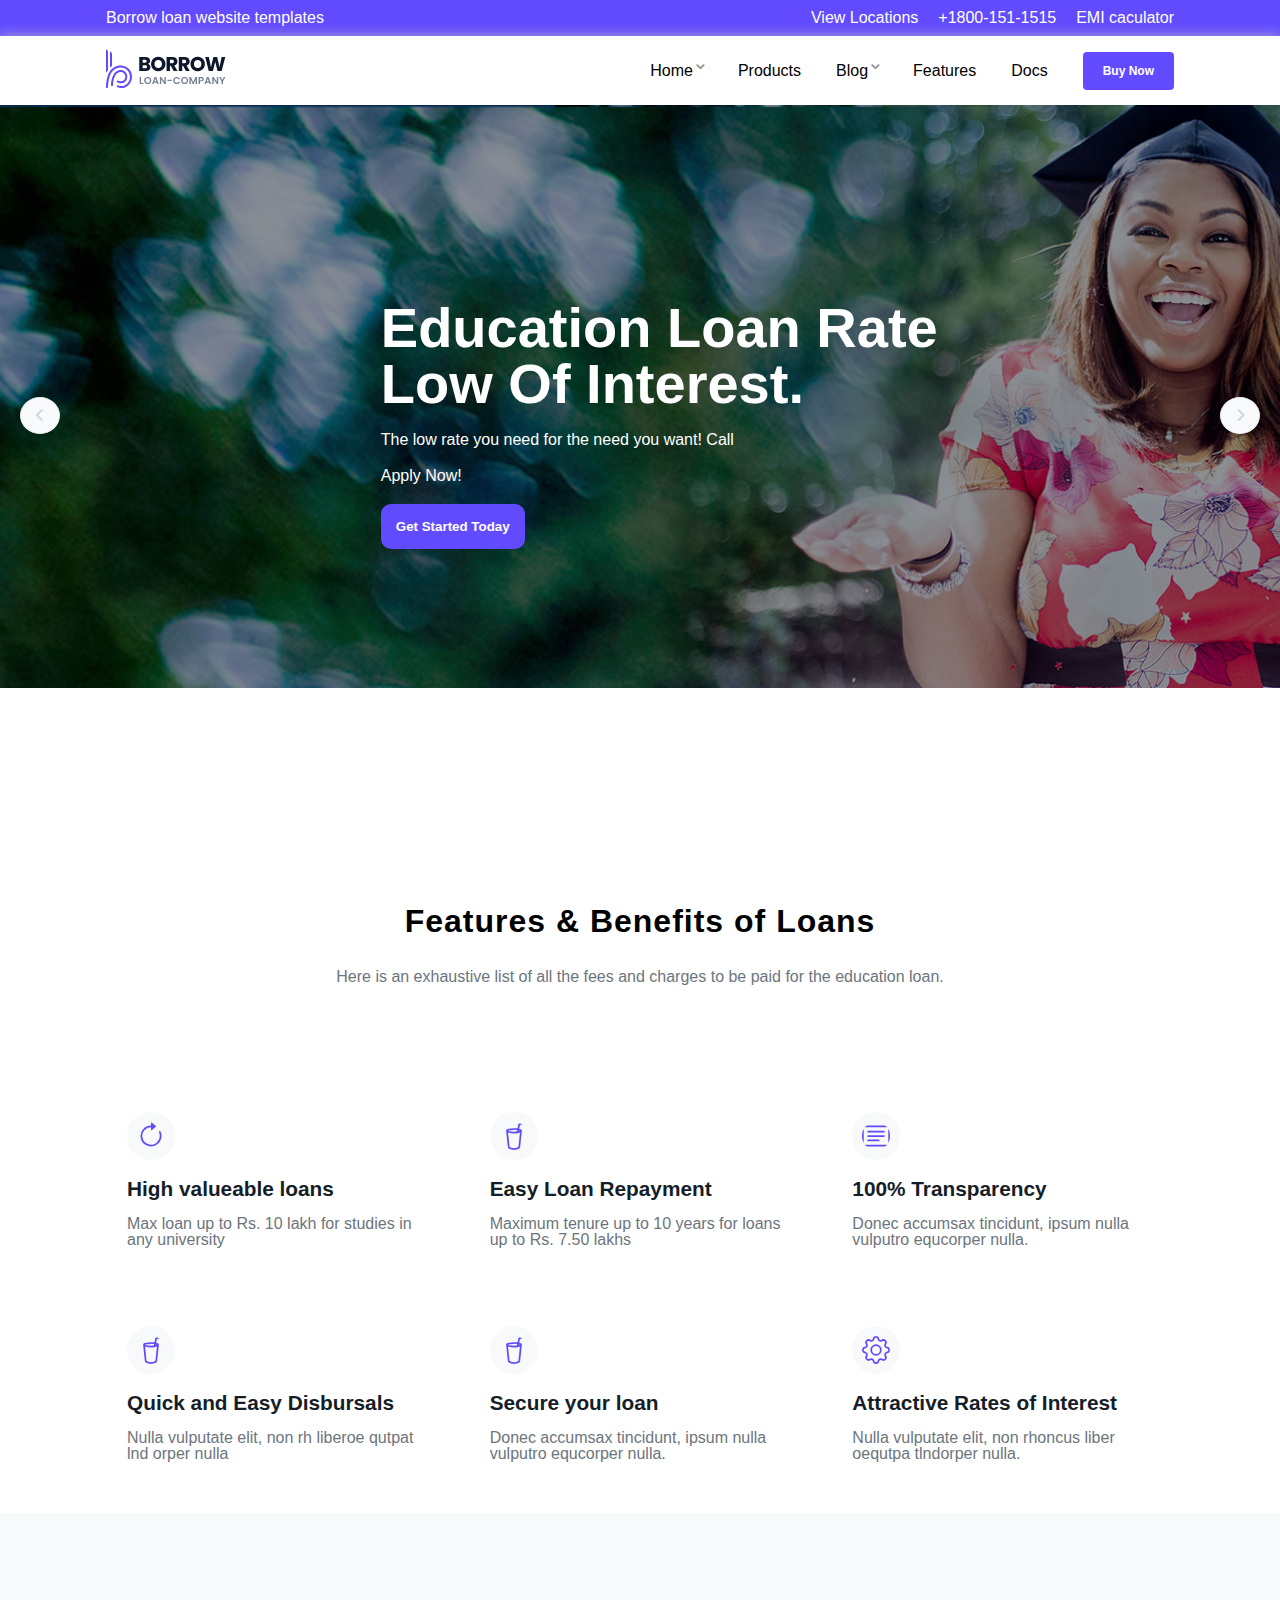
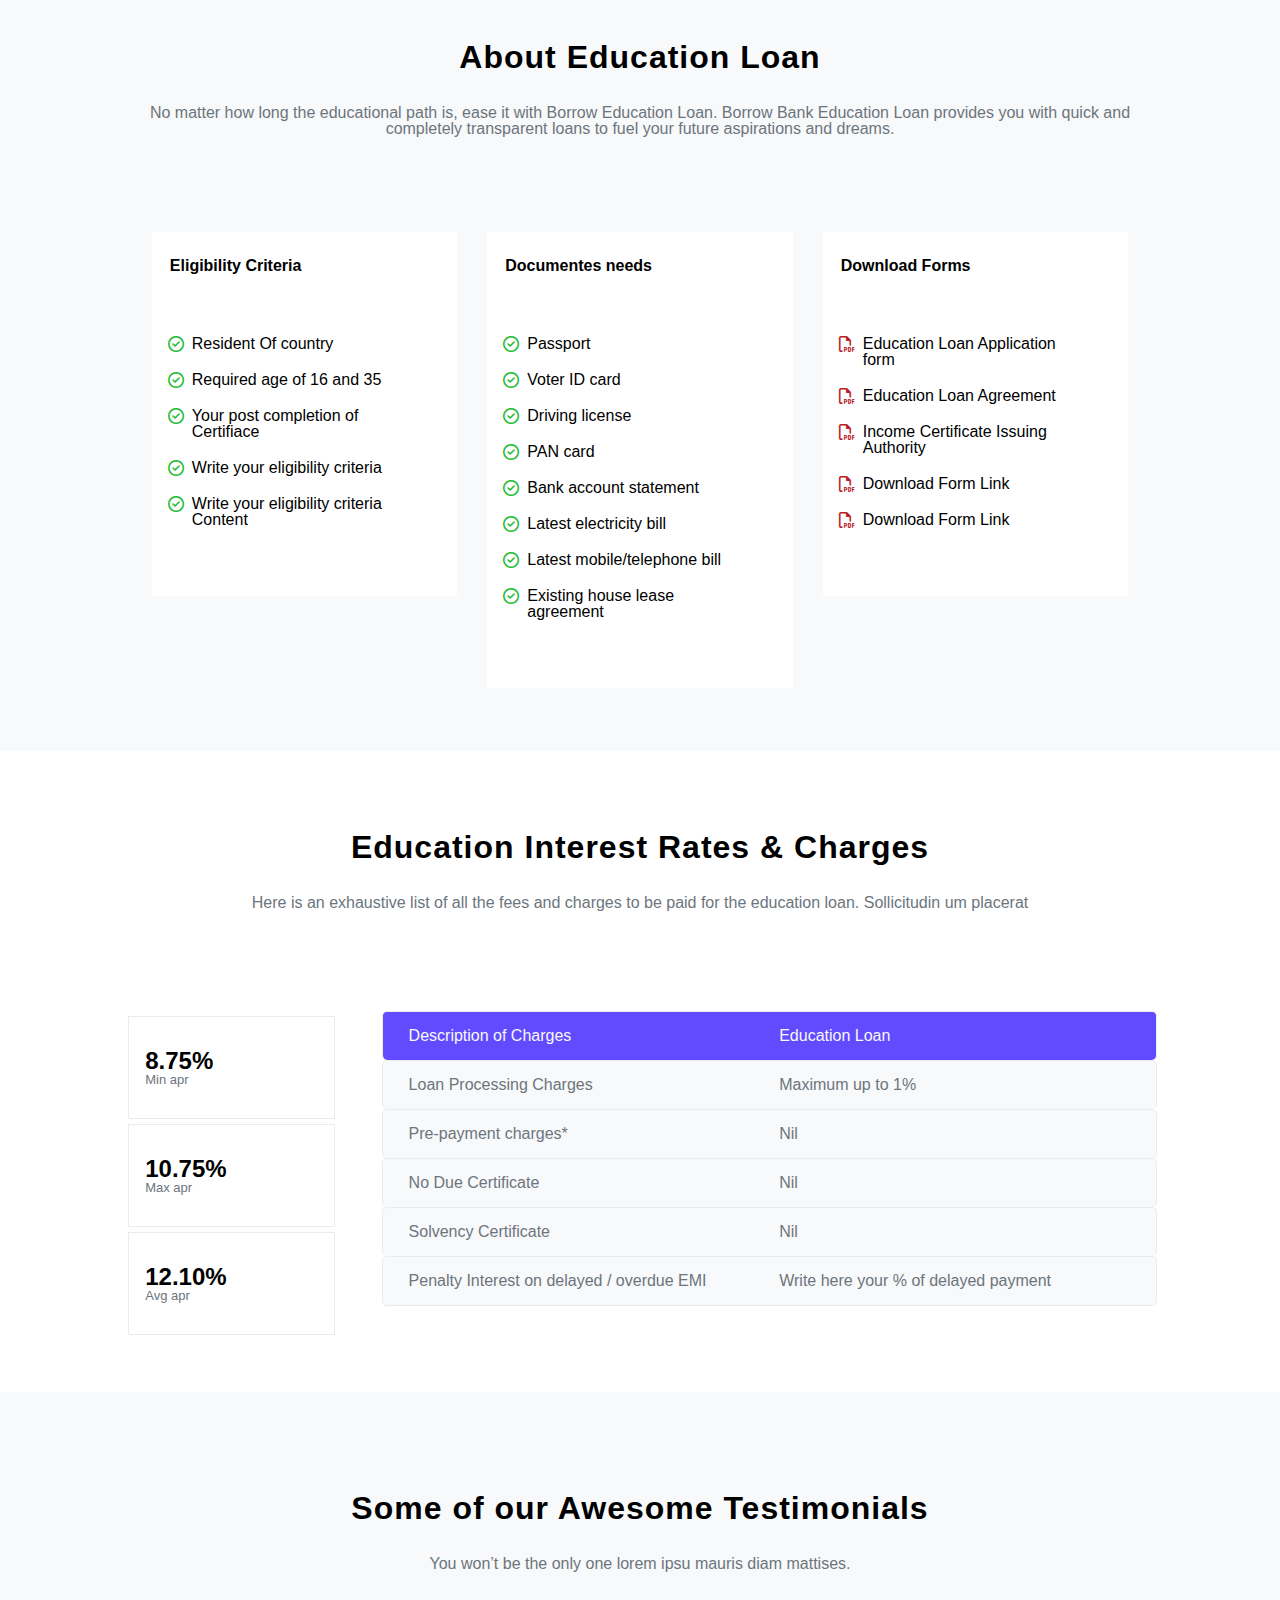
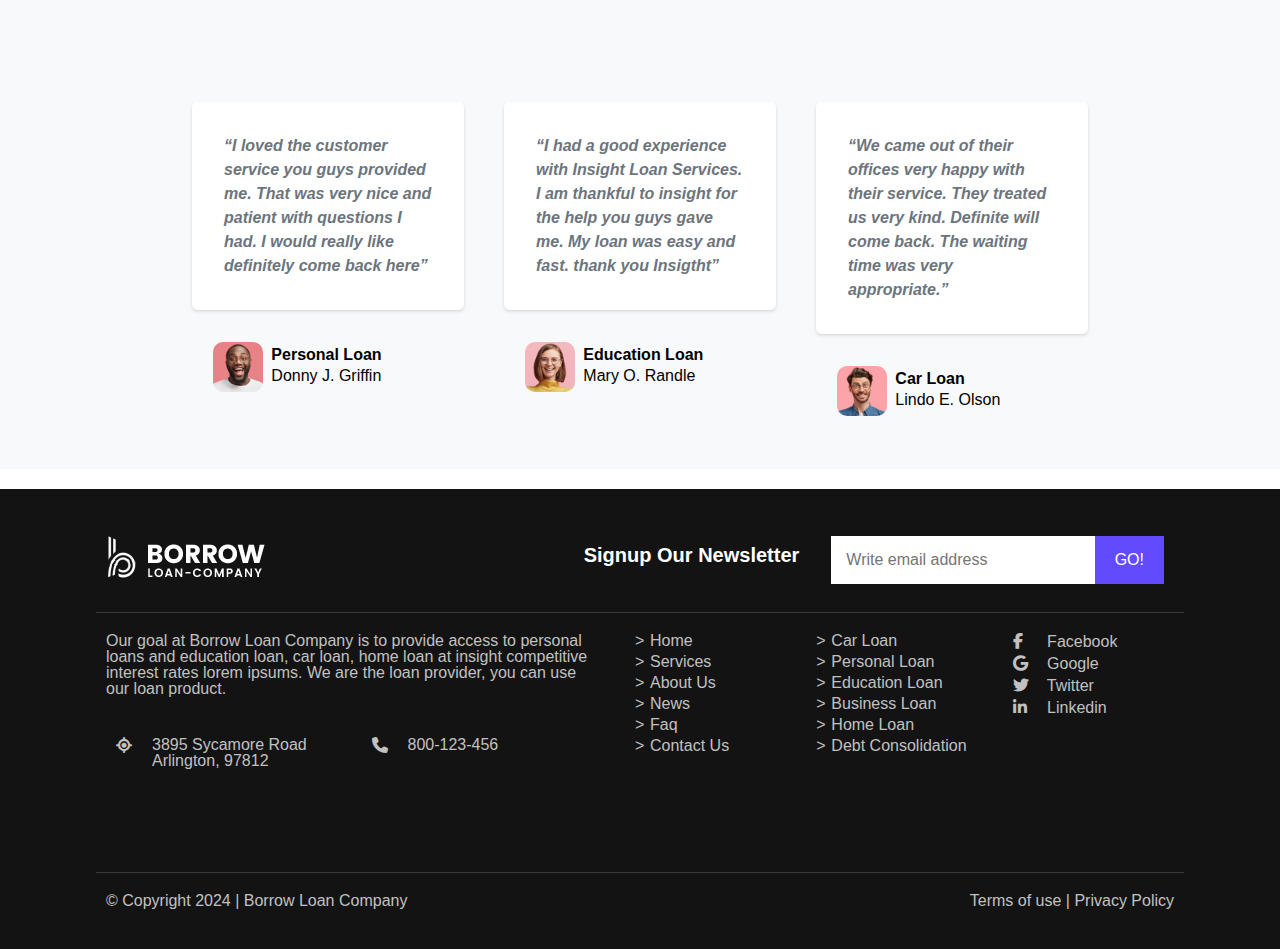
<file: index3.html>
<!DOCTYPE html>
<html lang="en">
  <head>
    <meta charset="UTF-8" />
    <meta name="viewport" content="width=device-width, initial-scale=1.0" />
    <title>Template Group2</title>

    <link
      rel="stylesheet"
      href="https://cdnjs.cloudflare.com/ajax/libs/font-awesome/6.7.2/css/all.min.css"
      integrity="sha512-Evv84Mr4kqVGRNSgIGL/F/aIDqQb7xQ2vcrdIwxfjThSH8CSR7PBEakCr51Ck+w+/U6swU2Im1vVX0SVk9ABhg=="
      crossorigin="anonymous"
      referrerpolicy="no-referrer"
    />

    <!-- Shared CSS -->
    <link rel="stylesheet" href="./styles/shared/reset.css" />
    <link rel="stylesheet" href="./styles/shared/grid.css" />
    <link rel="stylesheet" href="./styles/shared/colors.css" />
    <link rel="stylesheet" href="./styles/shared/global.css" />
    <link rel="stylesheet" href="./styles/shared/header.css" />
    <link rel="stylesheet" href="./styles/shared/footer.css" />

    <!-- Sections Helper -->

    <!-- Sections  -->
    <link rel="stylesheet" href="./styles/page3/hero.css" />
    <link rel="stylesheet" href="./styles/page3/features-and-benefits.css" />
    <link rel="stylesheet" href="./styles/page3/about-education-loan.css" />
    <link rel="stylesheet" href="./styles/page3/education-interset-rate.css" />
    <link rel="stylesheet" href="./styles/page3/testimonials.css" />
  </head>
  <body>
    <header>
      <div id="top-header" class="bg-primary py-1">
        <div class="container">
          <div class="row">
            <div class="col-6 col-md-4 col-sm-12" id="borrow">
              <span>Borrow loan website templates</span>
            </div>
            <div class="col-6 col-md-8 col-sm-12" id="contacts">
              <a href="#">View Locations</a>
              <a class="mx-4" href="#">+1800-151-1515</a>
              <a href="#">EMI caculator</a>
            </div>
          </div>
        </div>
      </div>
      <div id="main-header" class="py-1">
        <div class="container">
          <div class="row">
            <div class="col-3 col-md-3 col-sm-8">
              <img src="./images/logo.svg" alt="" />
            </div>

            <div
              class="col-9 col-md-9 col-sm-12 col-sm-hidden col-md-hidden"
              id="menu"
            >
              <ul>
                <li class="dropdown">
                  <a href="#"><span>Home</span></a>

                  <ul class="submenu">
                    <li><a href="/index.html">Home 1</a></li>
                    <li><a href="#Home2">Home 2</a></li>
                    <li><a href="#Home3">Home 3</a></li>
                    <li><a href="#Home4">Home 4</a></li>
                    <li><a href="#Home5">Home 5</a></li>
                  </ul>
                </li>
                <li>
                  <a href="#"><span>Products</span></a>
                </li>
                <li class="dropdown">
                  <a href="#"><span>Blog</span></a>

                  <ul class="submenu">
                    <li><a href="#Page1">Page 1</a></li>
                    <li><a href="#Page2">Page 2</a></li>
                    <li><a href="#Page3">Page 3</a></li>
                    <li><a href="#Page4">Page 4</a></li>
                    <li><a href="#Page5">Page 5</a></li>
                  </ul>
                </li>
                <li>
                  <a href="#"><span>Features</span></a>
                </li>
                <li>
                  <a href="#"><span>Docs</span></a>
                </li>
                <li>
                  <a href="#"><span>Buy Now</span></a>
                </li>
              </ul>
            </div>

            <div class="col-md-9 col-sm-4 col-hidden" id="mobile-menu">
              <a href="#"><i class="fa-solid fa-bars"></i></a>
            </div>
          </div>
        </div>
      </div>

      <div
        id="mobile-nav-menu"
        class="py-1 col-hidden col-sm-hidden col-md-hidden"
      >
        <div class="container">
          <div class="row">
            <div class="col-12 col-md-12 col-sm-12" id="mbmenu">
              <ul>
                <li class="dropdown">
                  <a href="#"><span>Home</span></a>

                  <ul class="submenu">
                    <li><a href="#Home1">Home 1</a></li>
                    <li><a href="#Home2">Home 2</a></li>
                    <li><a href="#Home3">Home 3</a></li>
                    <li><a href="#Home4">Home 4</a></li>
                    <li><a href="#Home5">Home 5</a></li>
                  </ul>
                </li>
                <li>
                  <a href="#"><span>Products</span></a>
                </li>
                <li class="dropdown">
                  <a href="#"><span>Blog</span></a>

                  <ul class="submenu">
                    <li><a href="#Page1">Page 1</a></li>
                    <li><a href="#Page2">Page 2</a></li>
                    <li><a href="#Page3">Page 3</a></li>
                    <li><a href="#Page4">Page 4</a></li>
                    <li><a href="#Page5">Page 5</a></li>
                  </ul>
                </li>
                <li>
                  <a href="#"><span>Features</span></a>
                </li>
                <li>
                  <a href="#"><span>Docs</span></a>
                </li>
                <li>
                  <a href="#"><span>Buy Now</span></a>
                </li>
              </ul>
            </div>
          </div>
        </div>
      </div>
    </header>

    <section class="page3Hero" id="page3Hero"></section>
    <section class="features" id="features"></section>
    <section class="educationLoan" id="educationLoan"></section>
    <section class="educationInterest" id="educationInterest"></section>
    <section class="testimonials" id="testimonials"></section>

    <footer>
      <div class="container">
        <div class="row" id="top-footer">
          <div class="col-4 col-md-4 col-sm-8">
            <img src="./images/ft-logo.png" alt="" />
          </div>

          <div class="col-8 col-md-8 col-sm-12">
            <div class="subscribe">
              <div class="row">
                <div class="col-6 col-md-12 col-sm-12">
                  <h3>Signup Our Newsletter</h3>
                </div>
                <div class="col-6 col-md-12 col-sm-12">
                  <div class="input">
                    <input
                      type="text"
                      name="email"
                      id="email"
                      placeholder="Write email address"
                    />
                    <input type="button" value="GO!" id="sub" />
                  </div>
                </div>
              </div>
            </div>
          </div>
        </div>

        <div class="row" id="middle-footer">
          <div class="col-6 col-md-6 col-sm-12">
            <p class="summary">
              Our goal at Borrow Loan Company is to provide access to personal
              loans and education loan, car loan, home loan at insight
              competitive interest rates lorem ipsums. We are the loan provider,
              you can use our loan product.
            </p>
            <div class="row contacts">
              <div class="col-6 col-md-6 col-sm-12">
                <div class="details location">
                  <i class="fa-solid fa-location"></i>
                  <span>3895 Sycamore Road Arlington, 97812</span>
                </div>
              </div>
              <div class="col-6 col-md-6 col-sm-12">
                <div class="details call">
                  <i class="fa-solid fa-phone"></i>
                  <span>800-123-456</span>
                </div>
              </div>
            </div>
          </div>

          <div class="col-2 col-md-2 col-sm-4">
            <ul class="links">
              <li><a href="#">Home</a></li>
              <li><a href="#">Services</a></li>
              <li><a href="#">About Us</a></li>
              <li><a href="#">News</a></li>
              <li><a href="#">Faq</a></li>
              <li><a href="#">Contact Us</a></li>
            </ul>
          </div>

          <div class="col-2 col-md-2 col-sm-4">
            <ul class="links">
              <li><a href="#">Car Loan</a></li>
              <li><a href="#">Personal Loan</a></li>
              <li><a href="#">Education Loan</a></li>
              <li><a href="#">Business Loan</a></li>
              <li><a href="#">Home Loan</a></li>
              <li><a href="#">Debt Consolidation</a></li>
            </ul>
          </div>

          <div class="col-2 col-md-2 col-sm-4 social">
            <ul>
              <li>
                <i class="fa-brands fa-facebook-f"></i> <span>Facebook</span>
              </li>
              <li><i class="fa-brands fa-google"></i> <span>Google</span></li>
              <li><i class="fa-brands fa-twitter"></i> <span>Twitter</span></li>
              <li>
                <i class="fa-brands fa-linkedin-in"></i> <span>Linkedin</span>
              </li>
            </ul>
          </div>
        </div>
        <div class="row" id="bottom-footer">
          <div class="col-6 col-md-6 col-sm-6">
            <p>© Copyright 2024 | Borrow Loan Company</p>
          </div>

          <div class="col-6 col-md-6 col-sm-6 links">
            <ul>
              <li><a href="#">Terms of use</a></li>
              <li><a href="#">Privacy Policy</a></li>
            </ul>
          </div>
        </div>
      </div>
    </footer>

    <script src="./scripts/shared/scripts.js"></script>
    <script src="./scripts/page 3/hero.js"></script>
    <script src="./scripts/page 3/features-and-benefits.js"></script>
    <script src="./scripts/page 3/about-education-loan.js"></script>
    <script src="./scripts/page 3/eduction-interst-rates.js"></script>
    <script src="./scripts/page 3/testimonials.js"></script>
  </body>
</html>
</file>
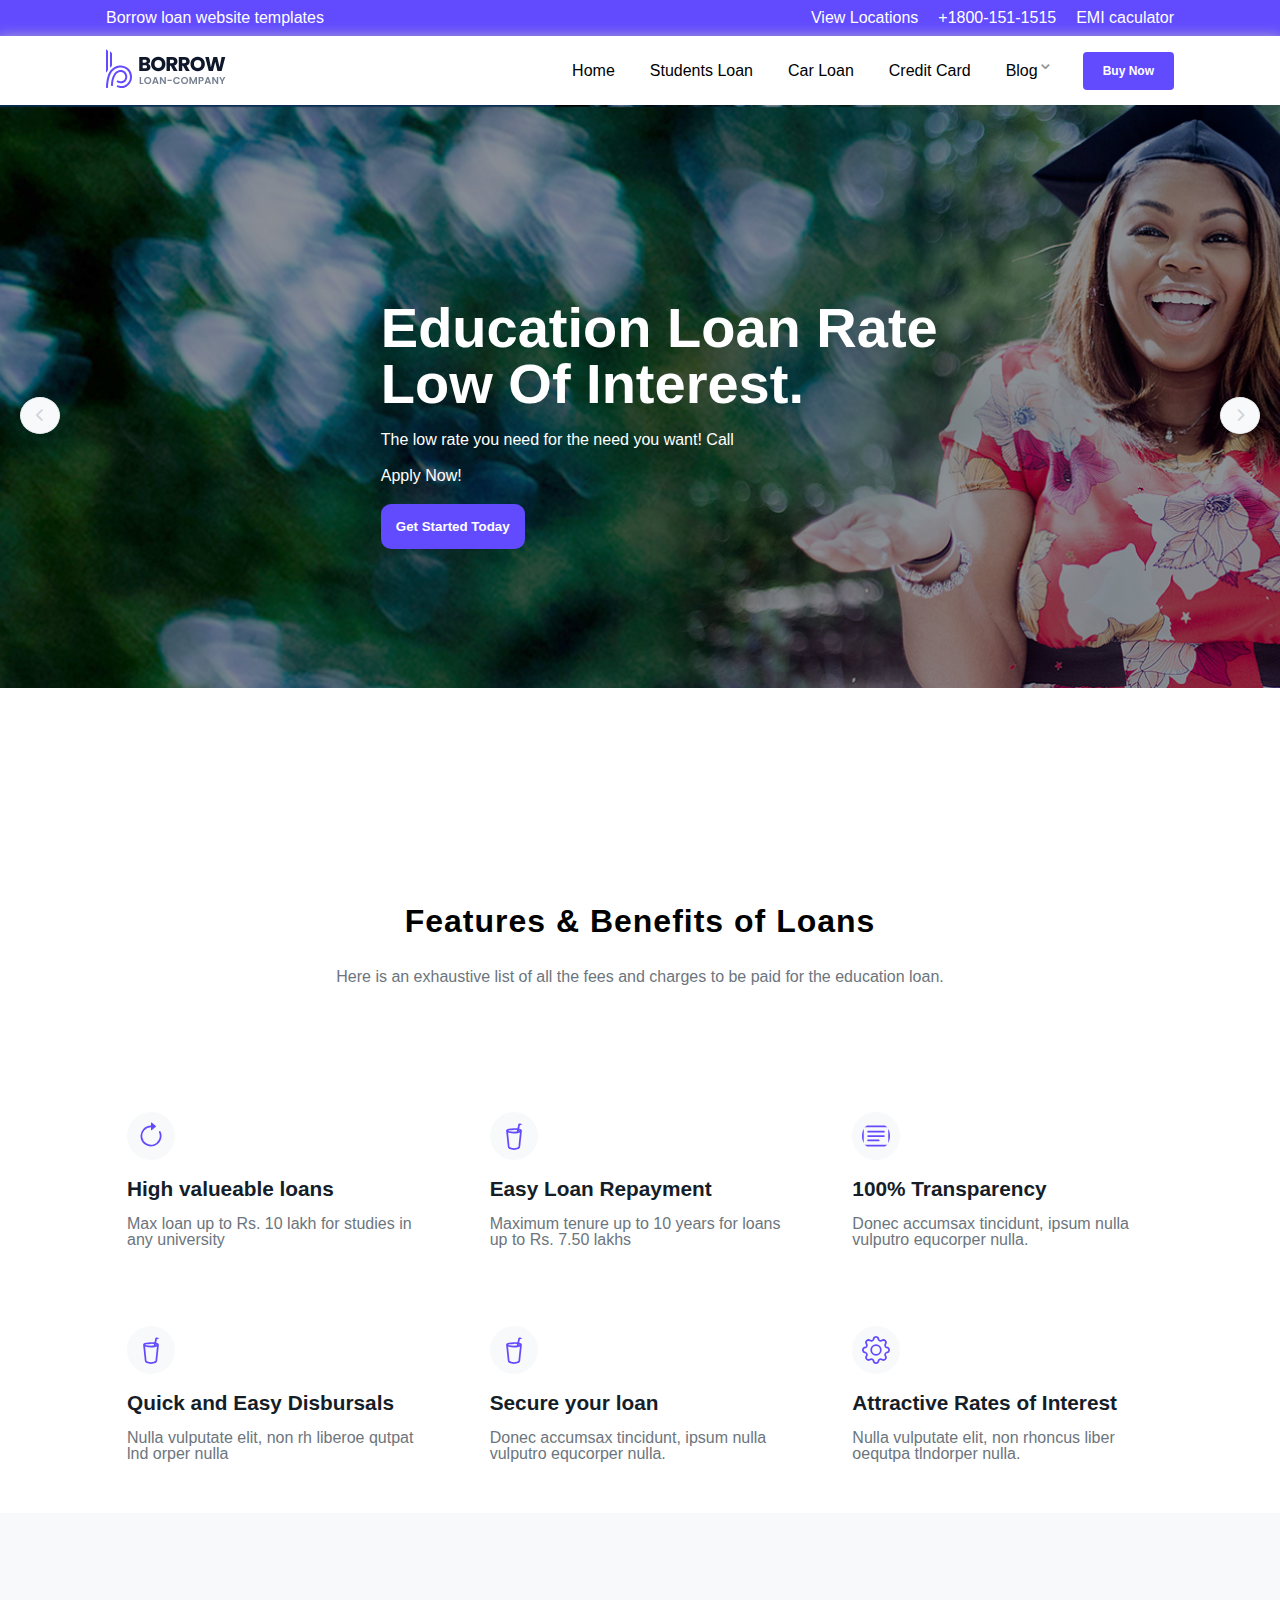
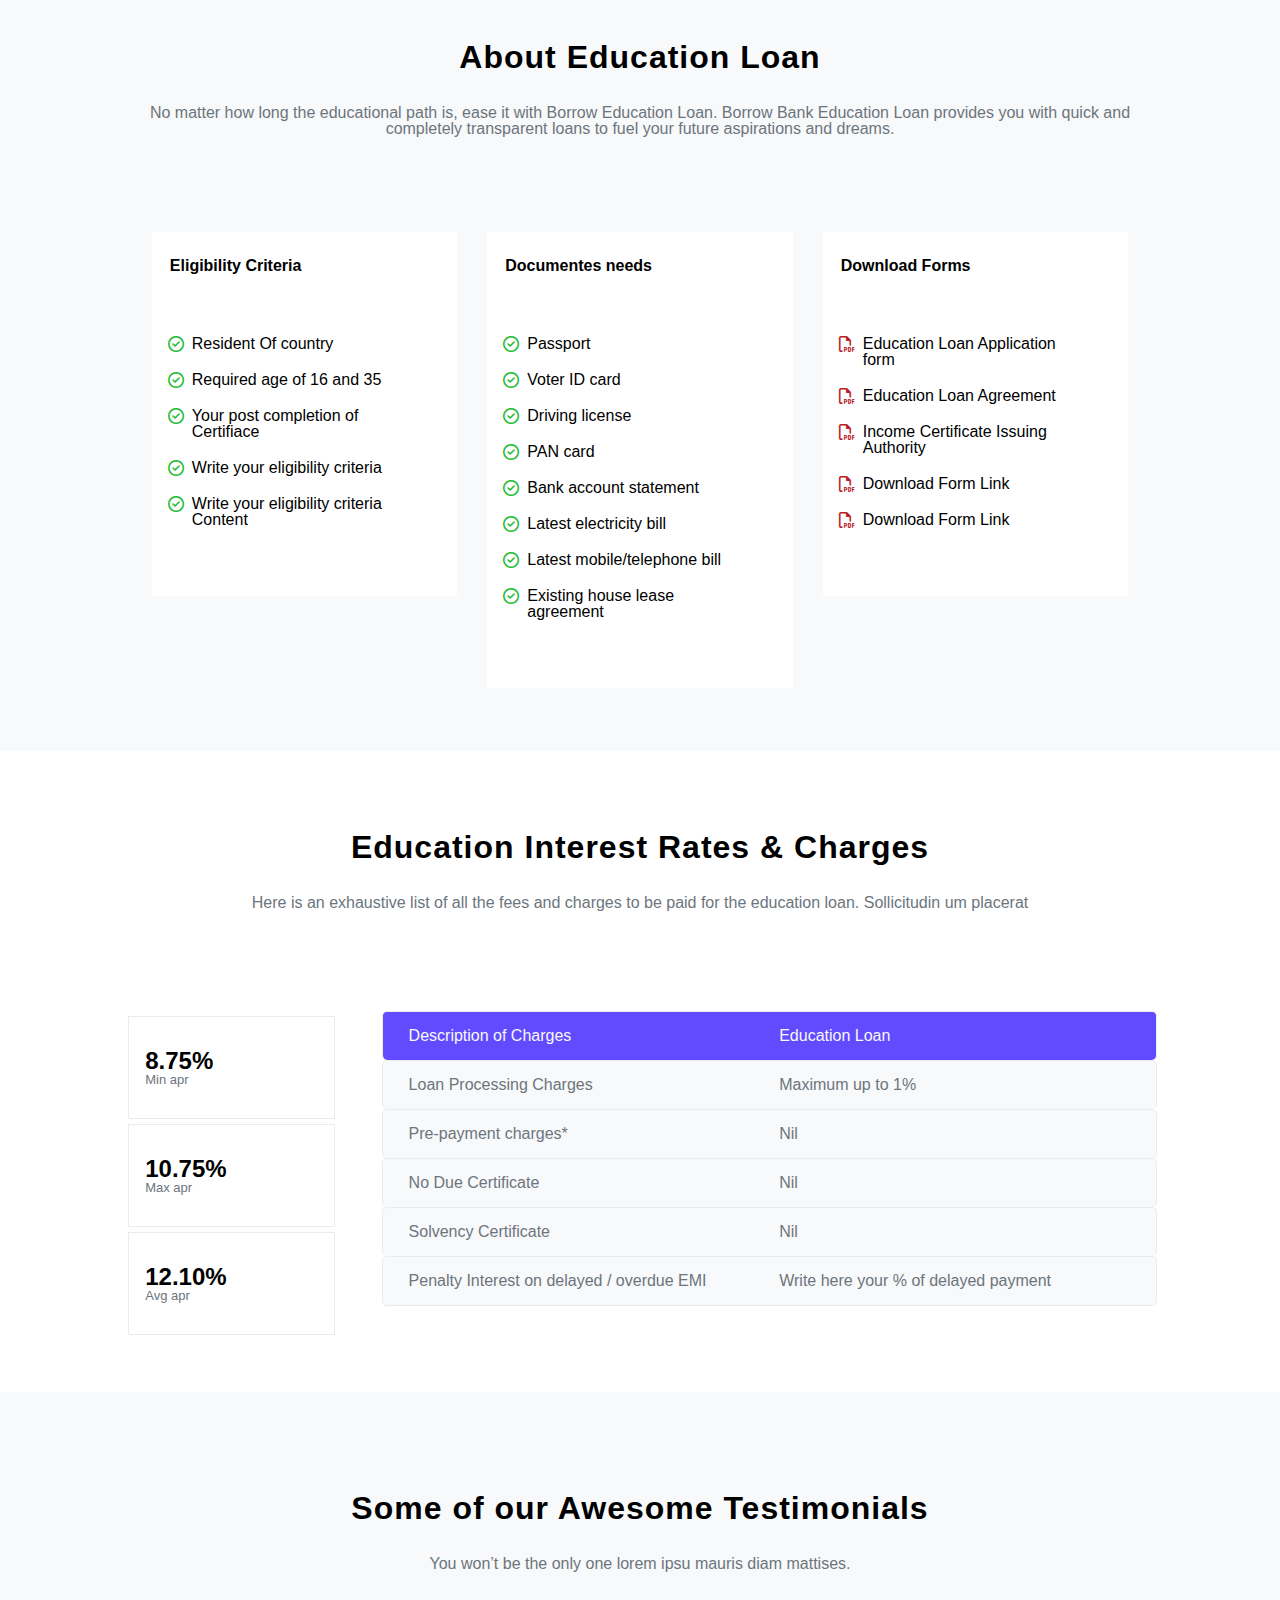
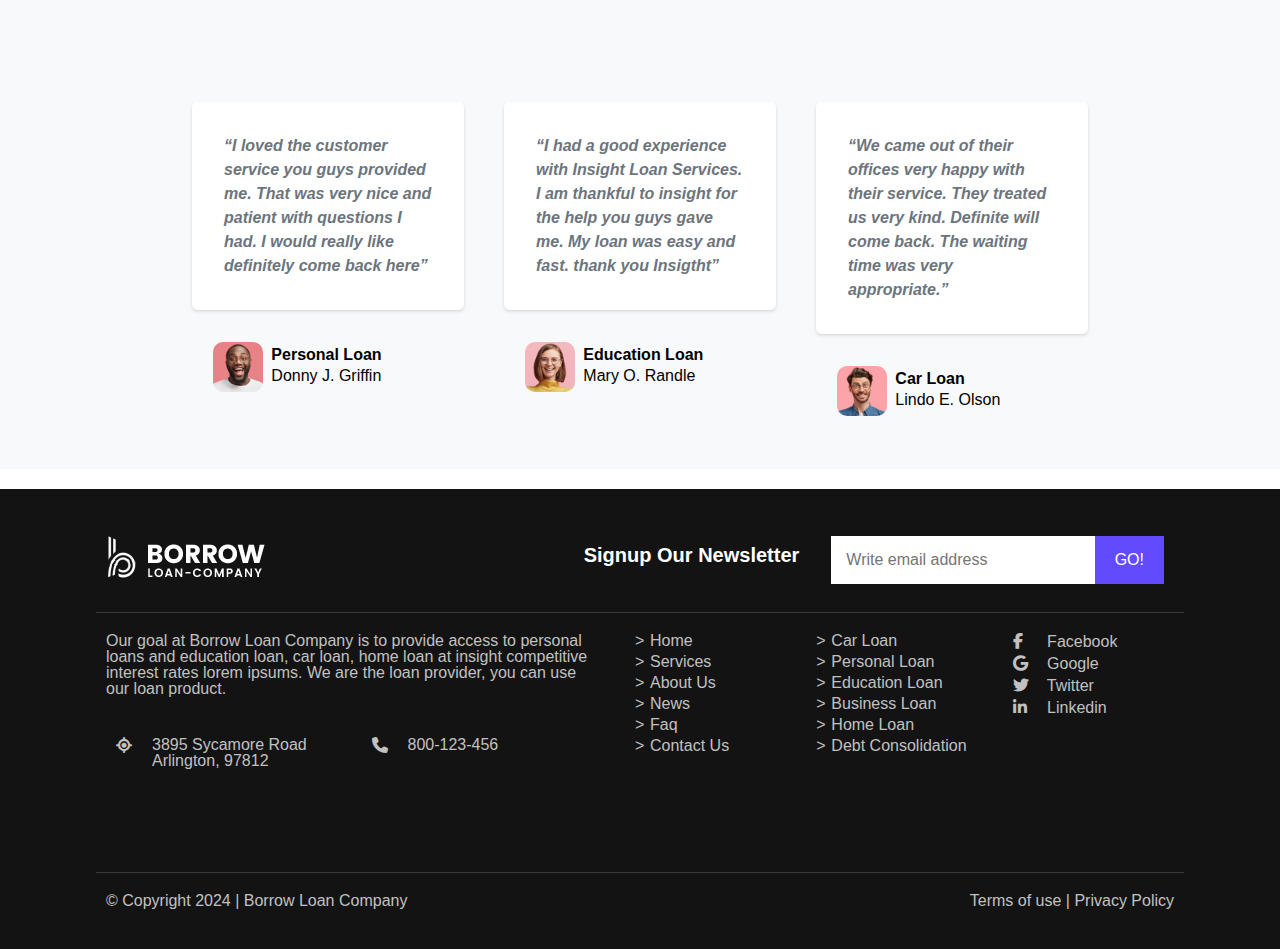
<file: students-loan.html>
<!DOCTYPE html>
<html lang="en">
  <head>
    <meta charset="UTF-8" />
    <meta name="viewport" content="width=device-width, initial-scale=1.0" />
    <title>Template Group2</title>

    <link
      rel="stylesheet"
      href="https://cdnjs.cloudflare.com/ajax/libs/font-awesome/6.7.2/css/all.min.css"
      integrity="sha512-Evv84Mr4kqVGRNSgIGL/F/aIDqQb7xQ2vcrdIwxfjThSH8CSR7PBEakCr51Ck+w+/U6swU2Im1vVX0SVk9ABhg=="
      crossorigin="anonymous"
      referrerpolicy="no-referrer"
    />

    <!-- Shared CSS -->
    <link rel="stylesheet" href="./styles/shared/reset.css" />
    <link rel="stylesheet" href="./styles/shared/grid.css" />
    <link rel="stylesheet" href="./styles/shared/colors.css" />
    <link rel="stylesheet" href="./styles/shared/global.css" />
    <link rel="stylesheet" href="./styles/shared/header.css" />
    <link rel="stylesheet" href="./styles/shared/footer.css" />

    <!-- Sections Helper -->

    <!-- Sections  -->
    <link rel="stylesheet" href="./styles/page3/hero.css" />
    <link rel="stylesheet" href="./styles/page3/features-and-benefits.css" />
    <link rel="stylesheet" href="./styles/page3/about-education-loan.css" />
    <link rel="stylesheet" href="./styles/page3/education-interset-rate.css" />
    <link rel="stylesheet" href="./styles/page3/testimonials.css" />
  </head>
  <body>
    <header>
      <div id="top-header" class="bg-primary py-1">
        <div class="container">
          <div class="row">
            <div class="col-6 col-md-4 col-sm-12" id="borrow">
              <span>Borrow loan website templates</span>
            </div>
            <div class="col-6 col-md-8 col-sm-12" id="contacts">
              <a href="#">View Locations</a>
              <a class="mx-4" href="#">+1800-151-1515</a>
              <a href="#">EMI caculator</a>
            </div>
          </div>
        </div>
      </div>
      <div id="main-header" class="py-1">
        <div class="container">
          <div class="row">
            <div class="col-3 col-md-3 col-sm-8">
              <img src="./images/logo.svg" alt="" />
            </div>

            <div
              class="col-9 col-md-9 col-sm-12 col-sm-hidden col-md-hidden"
              id="menu"
            >
              <ul>
                <li>
                  <a href="./index.html"><span>Home</span></a>
                </li>
                <li>
                  <a href="./students-loan.html"><span>Students Loan</span></a>
                </li>
                <li>
                  <a href="./car-loan.html"><span>Car Loan</span></a>
                </li>
                <li>
                  <a href="./credit-card.html"><span>Credit Card</span></a>
                </li>
                <li class="dropdown">
                  <a href="#"><span>Blog</span></a>

                  <ul class="submenu">
                    <li><a href="#Page1">Page 1</a></li>
                    <li><a href="#Page2">Page 2</a></li>
                    <li><a href="#Page3">Page 3</a></li>
                    <li><a href="#Page4">Page 4</a></li>
                    <li><a href="#Page5">Page 5</a></li>
                  </ul>
                </li>
                <li>
                  <a href="#"><span>Buy Now</span></a>
                </li>
              </ul>
            </div>

            <div class="col-md-9 col-sm-4 col-hidden" id="mobile-menu">
              <a href="#"><i class="fa-solid fa-bars"></i></a>
            </div>
          </div>
        </div>
      </div>

      <div
        id="mobile-nav-menu"
        class="py-1 col-hidden col-sm-hidden col-md-hidden"
      >
        <div class="container">
          <div class="row">
            <div class="col-12 col-md-12 col-sm-12" id="mbmenu">
              <ul>
                <li>
                  <a href="./index.html"><span>Home</span></a>
                </li>
                <li>
                  <a href="./students-loan.html"><span>Students Loan</span></a>
                </li>
                <li>
                  <a href="./car-loan.html"><span>Car Loan</span></a>
                </li>
                <li>
                  <a href="./credit-card.html"><span>Credit Card</span></a>
                </li>
                <li class="dropdown">
                  <a href="#"><span>Blog</span></a>

                  <ul class="submenu">
                    <li><a href="#Page1">Page 1</a></li>
                    <li><a href="#Page2">Page 2</a></li>
                    <li><a href="#Page3">Page 3</a></li>
                    <li><a href="#Page4">Page 4</a></li>
                    <li><a href="#Page5">Page 5</a></li>
                  </ul>
                </li>
                <li>
                  <a href="#"><span>Buy Now</span></a>
                </li>
              </ul>
            </div>
          </div>
        </div>
      </div>
    </header>

    <section class="page3Hero" id="page3Hero"></section>
    <section class="features" id="features"></section>
    <section class="educationLoan" id="educationLoan"></section>
    <section class="educationInterest" id="educationInterest"></section>
    <section class="testimonials" id="testimonials"></section>

    <footer>
      <div class="container">
        <div class="row" id="top-footer">
          <div class="col-4 col-md-4 col-sm-8">
            <img src="./images/ft-logo.png" alt="" />
          </div>

          <div class="col-8 col-md-8 col-sm-12">
            <div class="subscribe">
              <div class="row">
                <div class="col-6 col-md-12 col-sm-12">
                  <h3>Signup Our Newsletter</h3>
                </div>
                <div class="col-6 col-md-12 col-sm-12">
                  <div class="input">
                    <input
                      type="text"
                      name="email"
                      id="email"
                      placeholder="Write email address"
                    />
                    <input type="button" value="GO!" id="sub" />
                  </div>
                </div>
              </div>
            </div>
          </div>
        </div>

        <div class="row" id="middle-footer">
          <div class="col-6 col-md-6 col-sm-12">
            <p class="summary">
              Our goal at Borrow Loan Company is to provide access to personal
              loans and education loan, car loan, home loan at insight
              competitive interest rates lorem ipsums. We are the loan provider,
              you can use our loan product.
            </p>
            <div class="row contacts">
              <div class="col-6 col-md-6 col-sm-12">
                <div class="details location">
                  <i class="fa-solid fa-location"></i>
                  <span>3895 Sycamore Road Arlington, 97812</span>
                </div>
              </div>
              <div class="col-6 col-md-6 col-sm-12">
                <div class="details call">
                  <i class="fa-solid fa-phone"></i>
                  <span>800-123-456</span>
                </div>
              </div>
            </div>
          </div>

          <div class="col-2 col-md-2 col-sm-4">
            <ul class="links">
              <li><a href="#">Home</a></li>
              <li><a href="#">Services</a></li>
              <li><a href="#">About Us</a></li>
              <li><a href="#">News</a></li>
              <li><a href="#">Faq</a></li>
              <li><a href="#">Contact Us</a></li>
            </ul>
          </div>

          <div class="col-2 col-md-2 col-sm-4">
            <ul class="links">
              <li><a href="#">Car Loan</a></li>
              <li><a href="#">Personal Loan</a></li>
              <li><a href="#">Education Loan</a></li>
              <li><a href="#">Business Loan</a></li>
              <li><a href="#">Home Loan</a></li>
              <li><a href="#">Debt Consolidation</a></li>
            </ul>
          </div>

          <div class="col-2 col-md-2 col-sm-4 social">
            <ul>
              <li>
                <i class="fa-brands fa-facebook-f"></i> <span>Facebook</span>
              </li>
              <li><i class="fa-brands fa-google"></i> <span>Google</span></li>
              <li><i class="fa-brands fa-twitter"></i> <span>Twitter</span></li>
              <li>
                <i class="fa-brands fa-linkedin-in"></i> <span>Linkedin</span>
              </li>
            </ul>
          </div>
        </div>
        <div class="row" id="bottom-footer">
          <div class="col-6 col-md-6 col-sm-6">
            <p>© Copyright 2024 | Borrow Loan Company</p>
          </div>

          <div class="col-6 col-md-6 col-sm-6 links">
            <ul>
              <li><a href="#">Terms of use</a></li>
              <li><a href="#">Privacy Policy</a></li>
            </ul>
          </div>
        </div>
      </div>
    </footer>

    <script src="./scripts/shared/scripts.js"></script>
    <script src="./scripts/page3/hero.js"></script>
    <script src="./scripts/page3/features-and-benefits.js"></script>
    <script src="./scripts/page3/about-education-loan.js"></script>
    <script src="./scripts/page3/eduction-interst-rates.js"></script>
    <script src="./scripts/page3/testimonials.js"></script>
  </body>
</html>
</file>
<file: styles/shared/grid.css>
:root{
	--spacing: 5px;
}

[class*='col-'] {
	padding-left: 10px;
	padding-right: 10px;
	box-sizing: border-box;
  }
  

@media  (min-width:1600px) {
	.container { width: 58%;}
}

@media (min-width:1300px) and (max-width:1599.9999px) {
	.container { width: 75%;}
}

@media (min-width:900px) and (max-width:1299.9999px) {
	.container { width: 85%;}
}


@media screen and (max-width:899.9999px) {
	.container { width: 85%;}
}


@media screen and (min-width:924px) {

	.col-1 {
		width: calc((1 / 12) * 100%) ;
	}
	.col-2 {
		width: calc((2 / 12) * 100%) ;
	}
	.col-3 {
		width: calc((3 / 12) * 100%) ;
	}
	.col-4 {
		width: calc((4 / 12) * 100%) ;
	}
	.col-5 {
		width: calc((5 / 12) * 100%) ;
	}
	.col-6 {
		width: calc((6 / 12) * 100%) ;
	}
	.col-7 {
		width: calc((7 / 12) * 100%) ;
	}
	.col-8 {
		width: calc((8 / 12) * 100%) ;
	}
	.col-9 {
		width: calc((9 / 12) * 100%) ;
	}
	.col-10 {
		width: calc((10 / 12) * 100%) ;
	}
	.col-11 {
		width: calc((11 / 12) * 100%) ;
	}
	.col-12 {
		width: calc((12 / 12) * 100%) ;
	}

	.col-hidden{
		display: none !important;
	}
}

@media (min-width:749.999999px) and (max-width:924px){
	
	.col-md-1 {
		width: calc((1 / 12) * 100%) ;
	}
	.col-md-2 {
		width: calc((2 / 12) * 100%) ;
	}
	.col-md-3 {
		width: calc((3 / 12) * 100%) ;
	}
	.col-md-4 {
		width: calc((4 / 12) * 100%) ;
	}
	.col-md-5 {
		width: calc((5 / 12) * 100%) ;
	}
	.col-md-6 {
		width: calc((6 / 12) * 100%) ;
	}
	.col-md-7 {
		width: calc((7 / 12) * 100%) ;
	}
	.col-md-8 {
		width: calc((8 / 12) * 100%) ;
	}
	.col-md-9 {
		width: calc((9 / 12) * 100%) ;
	}
	.col-md-10 {
		width: calc((10 / 12) * 100%) ;
	}
	.col-md-11 {
		width: calc((11 / 12) * 100%) ;
	}
	.col-md-12 {
		width: calc((12 / 12) * 100%) ;
	}
	
	.col-md-hidden{
		display: none !important;
	}
}

@media screen and (max-width:749px) {
	.col-sm-1 {
		width: calc((1 / 12) * 100%) ;
	}
	.col-sm-2 {
		width: calc((2 / 12) * 100%) ;
	}
	.col-sm-3 {
		width: calc((3 / 12) * 100%) ;
	}
	.col-sm-4 {
		width: calc((4 / 12) * 100%) ;
	}
	.col-sm-5 {
		width: calc((5 / 12) * 100%) ;
	}
	.col-sm-6 {
		width: calc((6 / 12) * 100%) ;
	}
	.col-sm-7 {
		width: calc((7 / 12) * 100%) ;
	}
	.col-sm-8 {
		width: calc((8 / 12) * 100%) ;
	}
	.col-sm-9 {
		width: calc((9 / 12) * 100%) ;
	}
	.col-sm-10 {
		width: calc((10 / 12) * 100%) ;
	}
	.col-sm-11 {
		width: calc((11 / 12) * 100%) ;
	}
	.col-sm-12 {
		width: calc((12 / 12) * 100%) ;
	}
	.col-sm-hidden{
		display: none !important;
	}
}


.p-1 {
	padding: calc(var(--spacing) * 1);
}
.p-2 {
	padding: calc(var(--spacing) * 2);
}
.p-3 {
	padding: calc(var(--spacing) * 3);
}
.p-4 {
	padding: calc(var(--spacing) * 4);
}
.p-5 {
	padding: calc(var(--spacing) * 5);
}
  

.px-1 {
	padding: 0 calc(var(--spacing) * 1);
}
.px-2 {
	padding: 0 calc(var(--spacing) * 2);
}
.px-3 {
	padding: 0 calc(var(--spacing) * 3);
}
.px-4 {
	padding: 0 calc(var(--spacing) * 4);
}
.px-5 {
	padding: 0 calc(var(--spacing) * 5);
}
  


.py-1 {
	padding: calc(var(--spacing) * 1) 0;
}
.py-2 {
	padding: calc(var(--spacing) * 2) 0;
}
.py-3 {
	padding: calc(var(--spacing) * 3) 0;
}
.py-4 {
	padding: calc(var(--spacing) * 4) 0;
}
.py-5 {
	padding: calc(var(--spacing) * 5) 0;
}
  



.m-1 {
	padding: calc(var(--spacing) * 1);
}
.m-2 {
	padding: calc(var(--spacing) * 2);
}
.m-3 {
	padding: calc(var(--spacing) * 3);
}
.m-4 {
	padding: calc(var(--spacing) * 4);
}
.m-5 {
	padding: calc(var(--spacing) * 5);
}
  


.mx-1 {
	padding: 0 calc(var(--spacing) * 1);
}
.mx-2 {
	padding: 0 calc(var(--spacing) * 2);
}
.mx-3 {
	padding: 0 calc(var(--spacing) * 3);
}
.mx-4 {
	padding: 0 calc(var(--spacing) * 4);
}
.mx-5 {
	padding: 0 calc(var(--spacing) * 5);
}
  


.my-1 {
	padding: calc(var(--spacing) * 1) 0;
}
.my-2 {
	padding: calc(var(--spacing) * 2) 0;
}
.my-3 {
	padding: calc(var(--spacing) * 3) 0;
}
.my-4 {
	padding: calc(var(--spacing) * 4) 0;
}
.my-5 {
	padding: calc(var(--spacing) * 5) 0;
}
  


.container {
	margin: 0 auto;
}


.row{
	display: flex;
	flex-wrap: wrap;
	justify-content: center;
	/* margin-left: -10px;
	margin-right: -10px; */
}
</file>
<file: styles/shared/colors.css>
:root {
  --primary: #624bff;
  --primary-darker: #4730df;
  --black: #151e28;
  --grey: #6c757d;
  --light: #f8f9fa;
  --success: #22bb33;
  --danger: #bb2124;
  --gray-light: #e9ecef;
}

.bg-primary {
  background-color: var(--primary);
}
</file>
<file: styles/shared/global.css>
.text-center{
    text-align: center;
}

body {
    margin: 0;
    font-family: "Nunito", Arial, Helvetica, sans-serif;
}
</file>
<file: styles/shared/header.css>
/* TOP HEADER */

header #top-header{
	color: white;
	padding: 10px 0;
}


header #contacts{
	display: flex;
	justify-content: flex-end;
}

header #contacts  a{
	text-decoration: none;
	color: white;
} 

@media screen and (max-width:749px) {
	header #contacts{
		justify-content: center ;
	}
	header #borrow{
		text-align: center;
		margin-bottom: 10px;
	}
	
}


/* Main Header */

header #main-header{
	color: black;
	background-color: white;
	box-shadow: 0 4px 14px 2px #bfbfbf;
	padding: 13px 0;
}


header #main-header #menu ul{
	display: flex;
	justify-content: flex-end;
	align-items: center;
}

header #main-header #menu ul li{
	display: block;
	text-align: center;
	line-height: 41px;
}

header #main-header #menu ul li.dropdown{
	position: relative;
}
header #main-header #menu ul li.dropdown a{
	padding-right: 10px;
}


header #main-header #menu ul li > a{
	text-decoration: none;
	color: black;
	transition: color 0.1s;
	padding-left: 35px;
} 

header #main-header #menu ul li.dropdown > a::after{
	content: "\2304";
	color: rgb(148, 148, 148);
	position: absolute;
	top: -8px;
	right: -6px;
	font-size: 20px;
	transition: color 0.1s;
}



header #main-header #menu ul li:hover > a span,
header #main-header #menu ul li.dropdown:hover > a::after{
	color: var(--primary)
}


header #main-header #menu ul li:last-child a span{
	background-color: var(--primary);
	color: white;
	padding: 12px 20px;
	font-weight: bolder;
	border-radius: 4px;
	font-size: 12px;
	transition: background-color 0.3s;
}


header #main-header #menu li:last-child:hover a span{
	background-color: var(--primary-darker);
	color: white;
}






header #main-header #menu ul li.dropdown .submenu {
	display: block;
    opacity: 0;
    pointer-events: none;
    position: absolute;
    right: -28px;
    background-color: #efefef;
    border: 1px solid #c1c1c1;
    z-index: 1000;
    border-radius: 4px;
    box-shadow: 0px 0px 20px -14px black;
    transition: opacity 0.5s ease-in-out;
	min-width: 120px;
}

@media (min-width:749px) {
	header #main-header #menu ul li.dropdown:hover .submenu {
		opacity: 1;
		pointer-events: auto;
	}

	header #main-header #menu ul li.dropdown .submenu li:hover {
		background-color: rgb(204, 204, 204);
		border-radius: 4px;
	}
}





/* Main Header => Sub menu [ section holds button ] */
header #mobile-menu{
	display: flex;
	justify-content: flex-end;
	align-items: center;
}

header #mobile-menu  a{
	text-decoration: none;
	color: var(--primary);
	margin-left: 25px;
	position: relative;
	border: 1px solid var(--primary);
	padding: 8px;
	border-radius: 4px;
	font-size: 12px;
	transition: background-color 0.3s, color 0.1s;
} 


header #mobile-menu a:hover span{
	color: var(--primary)
}

header #mobile-menu a:hover{
	background-color: var(--primary-darker);
	color: white;
}






/** Mobile Navigation Menu **/

header #mobile-nav-menu{
	color: black;
	background-color: white;
	box-shadow: 0 4px 14px 2px #bfbfbf;
	padding: 10px 0;

}

header #mobile-nav-menu #mbmenu ul a {
	text-decoration: none;
	color: rgb(44, 44, 44);
	transition: color 0.1s;
}


header #mobile-nav-menu #mbmenu ul li{
	display: block;
	text-align: left;
	line-height: 41px;
}



header #mobile-nav-menu #mbmenu ul li a{
	display: block;
}

header #mobile-nav-menu #mbmenu ul li.dropdown{
	position: relative;
}




header #mobile-nav-menu #mbmenu ul li.dropdown ul{
	display: none;
}

header #mobile-nav-menu #mbmenu ul li.dropdown.active ul{
	display: block;
}

header #mobile-nav-menu #mbmenu ul li.dropdown ul li{
	background-color:rgb(245, 245, 245);
	padding-left: 20px;
}


header #mobile-nav-menu #mbmenu ul li.dropdown ul li:before{
	content: ">";
	position: absolute;
	left: 8px;
}


header #mobile-nav-menu #mbmenu ul li.dropdown > a::after{
	content: "\2304";
	color: rgb(148, 148, 148);
	position: absolute;
	top: -10px;
	right: 0;
	font-size: 20px;
}



header #mobile-nav-menu #mbmenu ul li:last-child a span{
	background-color: var(--primary);
	color: white;
	border-radius: 4px;
	font-size: 16px;
	transition: background-color 0.3s;
	display: block;
	text-align: center;
}
/* 


header #main-header #menu li:last-child:hover a span{
	background-color: var(--primary-darker);
	color: white;
}






header #main-header #menu ul li.dropdown .submenu {
	display: block;
    opacity: 0;
    pointer-events: none;
    position: absolute;
    right: -28px;
    background-color: #efefef;
    border: 1px solid #c1c1c1;
    z-index: 1000;
    border-radius: 4px;
    box-shadow: 0px 0px 20px -14px black;
    transition: opacity 0.5s ease-in-out;
	min-width: 120px;
} */
</file>
<file: styles/shared/footer.css>
footer{
	background-color: rgb(19, 19, 19);
	color: rgb(193, 193, 193) ;
	padding: 40px 0;
}

footer a{
	color: rgb(193, 193, 193) ;
	text-decoration: none;
}

/*   ============== TOP FOOTER ===================       */
#top-footer{
	box-sizing: border-box;
	align-items: center;
	padding-bottom: 20px;
	margin-bottom: 20px;
	border-bottom: 1px solid rgb(56, 56, 56);
	color: white;
}


.subscribe > .row {
	align-items: center;
}

.subscribe h3 {
    margin: 0 12px 10px 0;
	font-weight: bolder;
	font-size: 20px;
	text-align: right;
}
@media (max-width:917px) {
	.subscribe h3 {
		text-align: left !important;
	}
}

.subscribe .input {
    display: flex;
    flex-grow: 1;
}

.subscribe .input  input{
	border: unset;
    padding: 15px;
}
@media (max-width:300px) {
	.subscribe .input {
		width: 200px;
	}
	
}


.subscribe .input #email{
    flex: 1;
}

.subscribe .input #sub {
    padding: 5px 20px;
	background-color: var(--primary);
	color: white;
	cursor: pointer;
}



/*   ============== MIDDLE FOOTER ===================       */
#middle-footer{
	color: rgb(193, 193, 193) ;
	margin-bottom: 80px;
}

#middle-footer > div:first-child{
	padding-right: 23px;
}

#middle-footer .summary{
	padding-right: 15px;
	margin-bottom: 40px;
}

#middle-footer .details {
	display: flex;
	margin-bottom: 23px;
}

#middle-footer .details i{
	padding-right: 20px;
}



#middle-footer .social i{
	width: 10px;
	margin-right: 20px;
}



#middle-footer ul li{
	margin-bottom: 5px;
}



#middle-footer ul.links li{
	position: relative;
}


#middle-footer ul.links li:before{
    content: ">";
    position: absolute;
    left: -15px;
}



/*   ============== BOTTOM-FOOTER ===================       */
footer #bottom-footer{
	border-top: 1px solid rgb(56, 56, 56);
	padding-top: 20px;
}

footer #bottom-footer .links ul{
	text-align: right;
}

footer #bottom-footer .links ul li{
	display: inline-block;
}
footer #bottom-footer .links ul li:first-child::after{
	content: ' | ';
}
</file>
<file: styles/page1/style.css>
/* overwrite predefined styles */

.section-subtitle{
	text-transform: uppercase;
	font-size: 15px;
	font-weight: bold;
	color:var(--primary-darker);
	margin-bottom: 20px;
}

.section-title{
	display: block;
	font-weight: bolder;
	font-size: 40px;
	margin-bottom: 23px;
}

.section-description{
	display: block;
	color: rgb(104, 104, 104);
	font-size: 15px;
	line-height: 23px;
	margin-bottom: 23px;
}


.action-btn{
	padding: 10px;
	border: 1px solid var(--primary-darker) !important;
	border-radius: 10px;
	font-size: 12px;
	transition: background-color 0.5s, color 0.2s;

	color: var(--primary-darker);
	display: block;
	margin-bottom: 10px;
}


.action-btn:hover{
	color:white !important;
	background-color: var(--primary-darker) !important;
	cursor: pointer;
}




.primary-btn{
	background-color: var(--primary-darker) !important;
	color: white !important;
	font-weight: bolder;
}


.light-btn{
	background-color: white !important;
	color: black !important;
	font-weight: bolder;
}
</file>
<file: styles/page1/loan.css>
/* Load Section */

#personal-loan{
	margin: 160px 0;
}

#loan-content{
	box-sizing: border-box;
	padding-right: 40px;
	margin-bottom: 40px;
}

#loan-content p.trust{
	display: block;
	color: rgb(104, 104, 104);
	font-size: 10px;
	line-height: 23px;
	text-transform: uppercase;
	margin-bottom: 23px;
}

.actions{
	margin: 25px 0;
}

.actions li{
	display: inline-block;
	margin-right: 6px;
}

#loan-content p.trust i{
	color: rgb(45, 158, 0);
	margin-right: 5px;
}

#loan-images{
	position: relative;
	display: flex;
	justify-content: center;
}

#loan-images .family{
	width: 100%;
	height: 500px;
	border-radius: 10px;
}
#loan-images .stats-1{
	width: 200px;
	height: 200px;
	position: absolute;
	right: -80px;
	bottom: 110px;
}
#loan-images .stats-2{
	position: absolute;
	bottom: -10px;
	left: -110px;
}
#loan-images .dots-1{
	z-index: -1;
	bottom: -44px;
	right: 57px;
	width: 134px;
	position: absolute;
}

#loan-images .dots-2{
	z-index: -1;
	width: 150px;
	top: -40px;
	left: -40px;
	position: absolute;
}



@media (min-width:800px) and (max-width:1300px)  {
	#loan-images .stats-1{
		right: -40px;
	}

	#loan-images .stats-2{
		left: -60px;
	}

}

@media (min-width:749px) and (max-width:799.9999px)  {
	#loan-images .stats-1{
		right: -20px;
	}

	#loan-images .stats-2{
		left: -30px;
	}

}



@media (max-width:749px) {

	#loan-images .stats-1{
		right: -40px;
	}

	#loan-images .stats-2{
		left: -60px;
	}
	
}
</file>
<file: styles/page1/choose-us.css>
/* Load Section */
#choice-us{
	background-color: rgb(248, 248, 248);
	padding: 150px 0;
}



#choice-us .choice {
	box-sizing: border-box;
	padding-right: 66px;
}

#choice-us .choice > *{
	display: block;
}

#choice-us .choice i{
	background-color: #d4ceff;
	display: inline-block;
	padding: 10px;
	border-radius: 40px;
	color: var(--primary-darker);
	font-size: 25px;
	margin: 30px 0;
}


#choice-us .choice h2{
	display: block;
	font-weight: bolder;
	font-size: 30px;
	margin-bottom: 23px;
}

#choice-us .choice p{
	font-size: 17px;
	color: rgb(75, 75, 75);
	margin-bottom: 20px;
	line-height: 15px;
}
</file>
<file: styles/page1/best-products.css>
#best-products{
	padding-right: 40px;
	margin: 160px 0;
}

#best-products .actions{
	margin-bottom: 100px;
}

#best-products .actions .action-btn{
	background-color: rgb(238, 238, 238) ;
	border: 1px solid rgb(238, 238, 238) !important;
	color: black;
}
#best-products .actions .action-btn{
	background-color: rgb(238, 238, 238) ;
	border: 1px solid rgb(238, 238, 238) !important;
}


/* Template Product 1 */

#best-products .product-1 {
	box-sizing: border-box;
	padding-right: 40px;
	margin-bottom: 40px;
}


#best-products .product-1 .images{
	position: relative;
	display: flex;
}

#best-products .product-1 .images .family{
	width: 95%;
	height: 300px;
	border-radius: 10px;
}
#best-products .product-1 .images .dots-1{
	z-index: -1;
	bottom: -10px;
	right: 57px;
	width: 75px;
	position: absolute;
}

#best-products .product-1 .images .dots-2{
	z-index: -1;
	width: 90px;
	top: -20px;
	left: -20px;
	position: absolute;
}


#best-products .product-1 h2{
	display: block;
	font-weight: bolder;
	font-size: 25px;
	margin-bottom: 23px;
}



#best-products .product-1 p.description{
	display: block;
	color: rgb(104, 104, 104);
	font-size: 15px;
	line-height: 23px;
	margin-bottom: 23px;
}


#best-products .product-1 p.trust{
	display: block;
	color: rgb(104, 104, 104);
	font-size: 10px;
	line-height: 23px;
	text-transform: uppercase;
	margin-bottom: 23px;
}
#best-products .product-1  ul{
	margin: 10px 0;
}

#best-products .product-1  ul li{
	margin: 15px 0;
	color: #6a6a6a;
}

#best-products .product-1 ul li i{
	color: green;
	font-size: 12px;
	margin-right: 10px;
}

#best-products .product-1  a{
	display: inline-block;
	padding: 10px;
	border-radius: 5px;
	margin: 15px 0;
	font-size: 12px;
	background-color: var(--primary);
	color:white;
	transition: background-color 0.5s;
}
#best-products .product-1 a:hover{
	background-color: var(--primary-darker);
	cursor: pointer;
}








/* Template Product 2 */

#best-products .product-2 {
	box-sizing: border-box;
	padding-right: 40px;
	margin-bottom: 40px;
}


#best-products .product-2 .images{
	position: relative;
	display: flex;
}

#best-products .product-2 .images .family{
	width: 95%;
	height: 300px;
	border-radius: 10px;
}
#best-products .product-2 .images .dots-1{
	z-index: -1;
	bottom: -23px;
	left: 10px;
	width: 150px;
	position: absolute;
}

#best-products .product-2 .images .dots-2{
	z-index: -1;
	width: 90px;
	top: -40px;
	right: 57px;
	position: absolute;
}

#best-products .product-2 .images .badge{
	z-index: 2;
	bottom:60px;
	background-color: var(--primary-darker);
	text-align: center;
	padding: 15px;
	border-radius: 20px;
	color: white;
	font-weight: bolder;
	left: -50px;
	width: 150px;
	position: absolute;
}





#best-products .product-2 h2{
	display: block;
	font-weight: bolder;
	font-size: 25px;
	margin-bottom: 23px;
}



#best-products .product-2 p.description{
	display: block;
	color: rgb(104, 104, 104);
	font-size: 15px;
	line-height: 23px;
	margin-bottom: 23px;
}


#best-products .product-2  ul{
	margin: 10px 20px;
}

#best-products .product-2  ul li{
	display: flex;
	margin: 15px 0;
	color: #6a6a6a;
}

#best-products .product-2 ul li .number{
	color: var(--primary);
	font-size: 20px;
	margin-right: 40px;
}

#best-products .product-2 ul li .title{
	color: #6a6a6a;
	font-size: 15px;
	margin-right: 40px;
}

#best-products .product-2 ul li .title span{
	font-weight: bold;
	color: black;
}

#best-products .product-2  a{
	display: inline-block;
	padding: 10px;
	border-radius: 5px;
	margin: 15px 0;
	font-size: 12px;
	background-color: var(--primary);
	color:white;
	transition: background-color 0.5s;
}
#best-products .product-2 a:hover{
	background-color: var(--primary-darker);
	cursor: pointer;
}






/* Template Product 3 */

#best-products .product-3 {
	box-sizing: border-box;
	padding-right: 40px;
	margin-bottom: 40px;
}


#best-products .product-3 .images{
	position: relative;
	display: flex;
}

#best-products .product-3 .images .family{
	width: 100%;
	height: 400px;
	border-radius: 10px;
}
#best-products .product-3 .images .dots-1{
	z-index: -1;
	bottom: -23px;
	left: 10px;
	width: 150px;
	position: absolute;
}

#best-products .product-3 .images .dots-2{
	z-index: -1;
	width: 90px;
	top: -40px;
	right: 57px;
	position: absolute;
}

#best-products .product-3 .images .badge{
	z-index: 2;
	background-color: #d0ffd0;
	text-align: center;
	padding: 15px;
	border-radius: 20px;
	color: green;
	font-weight: bolder;
	left: -130px;
	bottom: 60px;
	width: 250px;
	position: absolute;
}

@media (max-width:800px) {
	#best-products .product-3 .images .badge{
		left: 10px;
	}
}






#best-products .product-3 h2{
	display: block;
	font-weight: bolder;
	font-size: 25px;
	margin-bottom: 23px;
}



#best-products .product-3 p.description{
	display: block;
	color: rgb(104, 104, 104);
	font-size: 15px;
	line-height: 23px;
	margin-bottom: 23px;
}





#best-products .product-3 .choice {
	box-sizing: border-box;
}

#best-products .product-3 .choice > *{
	display: block;
}

#best-products .product-3 .choice i{
	color: var(--primary-darker);
	font-size: 20px;
	margin: 10px 10px;
}



#best-products .product-3 .choice p{
	font-size: 12px;
	color: rgb(75, 75, 75);
	margin-bottom: 20px;
}




#best-products .product-3  a{
	display: inline-block;
	padding: 15px 30px;
	border-radius: 5px;
	margin: 15px 0;
	font-size: 12px;
	background-color: var(--primary);
	font-weight: bolder;
	color:white;
	transition: background-color 0.5s;
}
#best-products .product-3 a:hover{
	background-color: var(--primary-darker);
	cursor: pointer;
}



#best-products .product-3 p.comment{
	position: relative;
	top: 20px;
	color: rgb(104, 104, 104);
	font-size: 15px;
	line-height: 23px;
	margin-bottom: 23px;
}





/* Template Product 4 */

#best-products .product-4 {
	box-sizing: border-box;
	padding-right: 40px;
	margin-bottom: 40px;
}

#best-products .product-4 h2{
	display: block;
	font-weight: bolder;
	font-size: 25px;
	margin-bottom: 23px;
}



#best-products .product-4 p.description{
	display: block;
	color: rgb(104, 104, 104);
	font-size: 15px;
	line-height: 23px;
	margin-bottom: 23px;
}

#best-products .product-4  ul{
	margin: 10px 0;
}

#best-products .product-4  ul li{
	margin: 15px 0;
	color: #6a6a6a;
}

#best-products .product-4 ul li i{
	color: green;
	font-size: 12px;
	margin-right: 10px;
}

#best-products .product-4  a{
	display: inline-block;
	padding: 10px;
	border-radius: 5px;
	margin: 15px 0;
	font-size: 12px;
	background-color: var(--primary);
	color:white;
	transition: background-color 0.5s;
}
#best-products .product-4 a:hover{
	background-color: var(--primary-darker);
	cursor: pointer;
}






#best-products .product-4 {
	box-sizing: border-box;
	padding-right: 40px;
	margin-bottom: 40px;
}


#best-products .product-4 .images{
	position: relative;
	display: flex;
}

#best-products .product-4 .images .family{
	width: 95%;
	height: 300px;
	border-radius: 10px;
}
#best-products .product-4 .images .dots-1{
	z-index: -1;
	bottom: -23px;
	left: 10px;
	width: 150px;
	position: absolute;
}

#best-products .product-4 .images .dots-2{
	z-index: -1;
	width: 90px;
	top: -40px;
	right: 57px;
	position: absolute;
}

#best-products .product-4 .images .badge{
	z-index: 2;
	background-color: #d0ffd0;
	text-align: center;
	padding: 15px;
	border-radius: 20px;
	color: green;
	font-weight: bolder;
	left: -130px;
	bottom:50px;
	width: 250px;
	position: absolute;
}
@media (max-width:749px) {
	#best-products .product-4 .images .badge{
		left: -30px;
	}
}



#best-products .product-4 h2{
	display: block;
	font-weight: bolder;
	font-size: 25px;
	margin-bottom: 23px;
}



#best-products .product-4 p.description{
	display: block;
	color: rgb(104, 104, 104);
	font-size: 15px;
	line-height: 23px;
	margin-bottom: 23px;
}





#best-products .product-4 .choice {
	box-sizing: border-box;
}

#best-products .product-4 .choice > *{
	display: block;
}

#best-products .product-4 .choice i{
	color: var(--primary-darker);
	font-size: 20px;
	margin: 10px 10px;
}



#best-products .product-4 .choice p{
	font-size: 12px;
	color: rgb(75, 75, 75);
	margin-bottom: 20px;
}


#best-products .product-4  a{
	display: inline-block;
	padding: 15px 30px;
	border-radius: 5px;
	margin: 15px 0;
	font-size: 12px;
	background-color: var(--primary);
	font-weight: bolder;
	color:white;
	transition: background-color 0.5s;
}
#best-products .product-4 a:hover{
	background-color: var(--primary-darker);
	cursor: pointer;
}





/* Template Product 5 */

#best-products .product-5 {
	box-sizing: border-box;
	padding-right: 40px;
	margin-bottom: 40px;
}


#best-products .product-5 h2{
	display: block;
	font-weight: bolder;
	font-size: 25px;
	margin-bottom: 23px;
}


#best-products .product-5 p.description{
	display: block;
	color: rgb(104, 104, 104);
	font-size: 15px;
	line-height: 23px;
	margin-bottom: 23px;
}

#best-products .product-5 .plan{
	padding-right: 40px;
	margin-bottom: 30px;
}


#best-products .product-5 .plan img{
	width: 100%;
	border-radius: 10px;
}


#best-products .product-5 .plan a{
	display: block;
	position: relative;
	width: 100%;
	margin-top: 10px;
	font-size: 20px;
	text-decoration: none;
	color:rgb(75, 75, 75);
	position: relative;
}
#best-products .product-5 .plan a::after{
	content:"→";
	position: absolute;
	right: 0;
}



.products{
	display:none;
	opacity: 0;
	transition: opacity 0.1;
	pointer-events: none;

}

.products.active{
	display: flex;
	opacity: 1;
	pointer-events: auto;
}


.products {
	display: flex; 
	opacity: 0;
	visibility: hidden; 
	position: absolute;
	transition: opacity 0.5s ease-in-out; 
}

.products.active {
	opacity: 1;
	position: relative;
	visibility: visible;
	transition: opacity 0.5s ease-in-out; 
}
</file>
<file: styles/page1/get-started.css>
#get-started{
	padding-right: 40px;
	margin: 40px 0;
	padding: 60px 0;
	background-color:rgb(245 245 245);
}


#get-started .list-items {
	padding-right: 40px;
	margin: 40px 0 20px 0;
}

#get-started .list-items .step {
	display: flex;
	align-items: start;
}

#get-started .list-items .step .icon{
	color: var(--primary-darker);
	font-size: 20px;
	padding: 4px 10px;
	position: relative;
	border: 1px solid var(--primary-darker);
	border-radius: 50%;
	font-weight: bolder;
}


#get-started .list-items .step > .content{
	padding: 0 25px;
	margin-bottom: 40px;
}

#get-started .list-items .step .content .title{
	font-weight: bolder;
	margin-bottom: 10px;
	font-size: 20px;
}

#get-started .list-items .step .content .description{
	font-size: 15px;
	color: rgb(71, 71, 71);
}



#get-started .action{
	text-align: center;
}

#get-started .action  a{
	display: inline-block;
	padding: 15px 30px;
	border-radius: 5px;
	margin: 15px 0;
	font-size: 12px;
	background-color: var(--primary);
	font-weight: bolder;
	color:white;
	transition: background-color 0.5s;
}
#get-started .action a:hover{
	background-color: var(--primary-darker);
	cursor: pointer;
}


#get-started.blue{
	background-color: #624bff;
	color: white;
}

#get-started.blue #score{
	background-color: white;
	color: black;
}
#get-started.blue .description p{
	color: rgb(255, 255, 255);
}
#get-started.blue{
	margin-bottom: 0 !important;
}
</file>
<file: styles/page1/goals.css>
/* Load Section */

#goals{
	margin: 160px 0;
}

#goal-content{
	box-sizing: border-box;
	padding-right: 110px;
	margin-bottom: 40px;
}

#goal-images{
	position: relative;
	display: flex;
	justify-content: center;
}

#goal-images .family{
	height: 450px;
	width: 100%;
	border-radius: 10px;
}
</file>
<file: styles/page1/stats.css>
#stats{
	padding-right: 40px;
	padding: 120px 0 60px 0;
	background-color:rgb(245 245 245);
}


#stats h2{
	display: block;
	font-weight: bolder;
	font-size: 40px;
	margin-bottom: 23px;
}




#stats .list-items {
	padding-right: 40px;
	margin: 40px 0 20px 0;
}

#stats .list-items .step {
	margin-bottom: 80px;
}

#stats .list-items .step .title{
	font-weight: bolder;
	margin-bottom: 10px;
	font-size: 30px;
}

#stats .list-items .step .description{
	color: rgb(71, 71, 71);
}
</file>
<file: styles/page1/reviews.css>
#reviews{
	padding-right: 40px;
	margin: 40px 0;
	padding: 130px 0;
}

#reviews .list-items > div {
	margin: 40px 0 20px 0;
}

#reviews .list-items > div {
	padding-right: 30px;
}


#reviews .list-items .review {
	padding: 25px;
	border-radius: 5px;
	border: 1px solid rgb(192, 192, 192);
}

#reviews .list-items .review .icon{
	color: var(--primary-darker);
	font-size: 20px;
	position: relative;
	border: 1px solid var(--primary-darker);
	font-weight: bolder;
}



#reviews .list-items .review .rate{
	color: rgb(214, 151, 35);
	font-size: 12px;
}


#reviews .list-items .review .description{
	margin: 25px 0;
	color: rgb(71, 71, 71);
}


#reviews .reviewer-profile{
	display: flex;
	align-items: center;
}


#reviews .reviewer-profile img{
	width: 30px;
	border-radius: 50%;
	margin-right: 10px;
}


#reviews .reviewer-profile .reviewer-name{
	font-weight: bolder;
	font-size: 12px;
}

#reviews .reviewer-profile .reviewer-title{
	font-size: 10px;
	color: rgb(41, 41, 41);
}
</file>
<file: styles/page1/credit-score.css>
#credit-score{
	padding-right: 40px;
	padding: 60px 0;
	background-color: #624bff;
	color: white;

}

#credit-score .description p{
	font-size: 24px;
	width: 70%;
	margin: 0 auto;
}

#credit-score .actions a{
	padding: 20px 30px;
}
</file>
<file: styles/page3/hero.css>
.page3Hero {
  max-width: 100%;
  overflow: hidden;
  min-height: 80vh !important;
}
.slides {
  display: flex;
  transition: transform 0.5s ease-in-out;
}
.slides,
.slide {
  position: relative;
}
.page3Hero .slide {
  display: none;
  /* opacity: 0; */
  transition: opacity 0.5s ease-in-out;
}
.page3Hero .slide img {
  min-width: 100%;
  min-height: 100%;
}
.heroCaption {
  position: absolute;
  top: 30%;
  left: 20%;
  color: #fff;
  z-index: 1;
  max-width: 30%;
}
.heroCaption h2 {
  font-size: 3.5rem;
  font-weight: bold;
  margin: 20px 0px;
}
.heroCaption p {
  font-size: 1rem;
  margin-top: 20px;
}
.page3Hero .slides .nextButton,
.page3Hero .slides .prevButton {
  position: absolute;
  top: 50%;
  padding: 20px;
  z-index: 2;
  width: 40px;
  text-align: center;
  padding: 10px 15px;
  display: block;
  background-color: var(--light);
  outline: none;
  border: 1px solid #e9ecef;
  border-radius: 50%;
  cursor: pointer;
  transition: 0.2s ease-in;
  color: #ced4da;
  font-weight: bolder;
}
.page3Hero .slides .nextButton:hover,
.page3Hero .slides .prevButton:hover {
  background-color: var(--primary);
  border-color: var(--primary-darker);
}
.page3Hero .slides .slide .mainButton {
  background-color: var(--primary);
  border: none;
  padding: 15px;
  border-radius: 10px;
  outline: none;
  cursor: pointer;
  font-weight: bolder;
}
.page3Hero .slides .slide .mainButton a {
  color: #fff;
  text-decoration: none;
}
.page3Hero .slides .nextButton {
  right: 20px;
}
.page3Hero .slides .prevButton {
  left: 20px;
}
.page3Hero .slides .active {
  display: block !important ;
  animation: slideInRight 0.5s ease-in-out;
  /* opacity: 1; */
}

@keyframes slideInRight {
  from {
    /* opacity: 0; */
    transform: translateX(100%);
  }
  to {
    /* opacity: 1; */
    transform: translateX(0);
  }
}

@media (min-width: 798px) and (max-width: 1024px) {
  .heroCaption {
    left: 5%;
  }
}

@media (max-width: 798px) {
  .heroCaption {
    left: 1%;
    top: 25%;
  }
  .heroCaption h2 {
    font-size: 1em;
  }
  .heroCaption p {
    font-size: 1rem;
  }
}
</file>
<file: styles/page3/features-and-benefits.css>
.title {
  margin-top: 5rem;
  margin-bottom: 2rem;
  font-weight: bolder;
  letter-spacing: 1px;
  font-size: 2rem;
  text-align: center;
}
.subTitle {
  font-size: 1rem;
  text-align: center;
  margin-bottom: 5rem;
  color: var(--grey);
}

.features .container .featuresCard {
  padding: 1rem;
  margin-top: 1rem;
}

.features .container .featuresCard svg {
  color: var(--primary);
  background-color: var(--light);
  padding: 10px;
  border-radius: 50%;
}

.features .container .featuresCard h3 {
  font-weight: bolder;
  font-size: 1.3rem;
  margin: 1rem 0px;
  color: var(--black);
}

.features .container .featuresCard p {
  color: var(--grey);
}
</file>
<file: styles/page3/about-education-loan.css>
.educationLoan {
  margin: 20px 0px;
  min-height: 50vh;
  background-color: var(--light);
  padding: 3rem;
}

.educationLoanCards {
  padding: 1rem 0.5rem;
  background-color: #fff !important;
}
.educationLoanCards .cardTitle {
  padding: 10px;
  font-weight: bolder;
}

.educationLoanCards ul {
  padding: 1rem;
  margin: 1rem;
}
.educationLoanCards ul li {
  margin: 20px 0px;
  position: relative;
}

.text-success {
  color: var(--success);
}
.text-danger {
  color: var(--danger);
}
.educationLoanCards ul li i {
  position: absolute;
  left: -1.5rem;
  top: 0px;
}
</file>
<file: styles/page3/education-interset-rate.css>
.educationInterest {
  margin: 2rem;
}

.educationIntersetItem {
  display: flex;
  justify-content: space-between;
  background-color: var(--light);
  margin: 0px;
  padding: 1rem;
  border: solid 1px var(--gray-light);
  border-bottom: none;
  border-radius: 5px;
  color: var(--grey);
}
.educationIntersetItem:first-child {
  background-color: var(--primary) !important;
  color: var(--light);
}
.educationIntersetItem:last-child {
  border-bottom: solid 1px var(--gray-light);
}

.precentCard {
  border: solid 1px var(--gray-light);
  width: fit-content;
  min-width: 80%;
  padding: 2rem 1rem;
  margin: 5px;
}
.precentCard .precent {
  font-weight: bolder;
  font-size: 1.5rem;
}
.precentCard .caption {
  color: var(--grey);
  font-size: small;
}
</file>
<file: styles/page3/testimonials.css>
.testimonials {
  margin: 20px 0px;
  min-height: 50vh;
  background-color: var(--light);
}

.testimonialsCards {
  margin: 20px;
}
.testimonialsCards .quote {
  font-style: italic;
  font-weight: bold;
  color: var(--grey);
  line-height: 1.5rem;
  background-color: #fff;
  border-radius: 5px;
  margin: 20px 0px;
  display: flex;
  align-items: center;
  min-height: 100px;
  box-shadow: 0 2px 4px rgba(0, 0, 20, 0.08), 0 1px 2px rgba(0, 0, 20, 0.08) !important;
  padding: 2rem;
}
.testimonialsCards .user {
  margin-top: 2rem;
}
.testimonialsCards .avatar {
  max-width: 50px;
  max-height: 50px;
  border-radius: 10px;
}

.testimonialsCards .user .userInfo {
  padding: 0px;
}
.testimonialsCards .user .userInfo h4 {
  font-weight: bolder;
  margin: 5px 0px;
}
</file>
